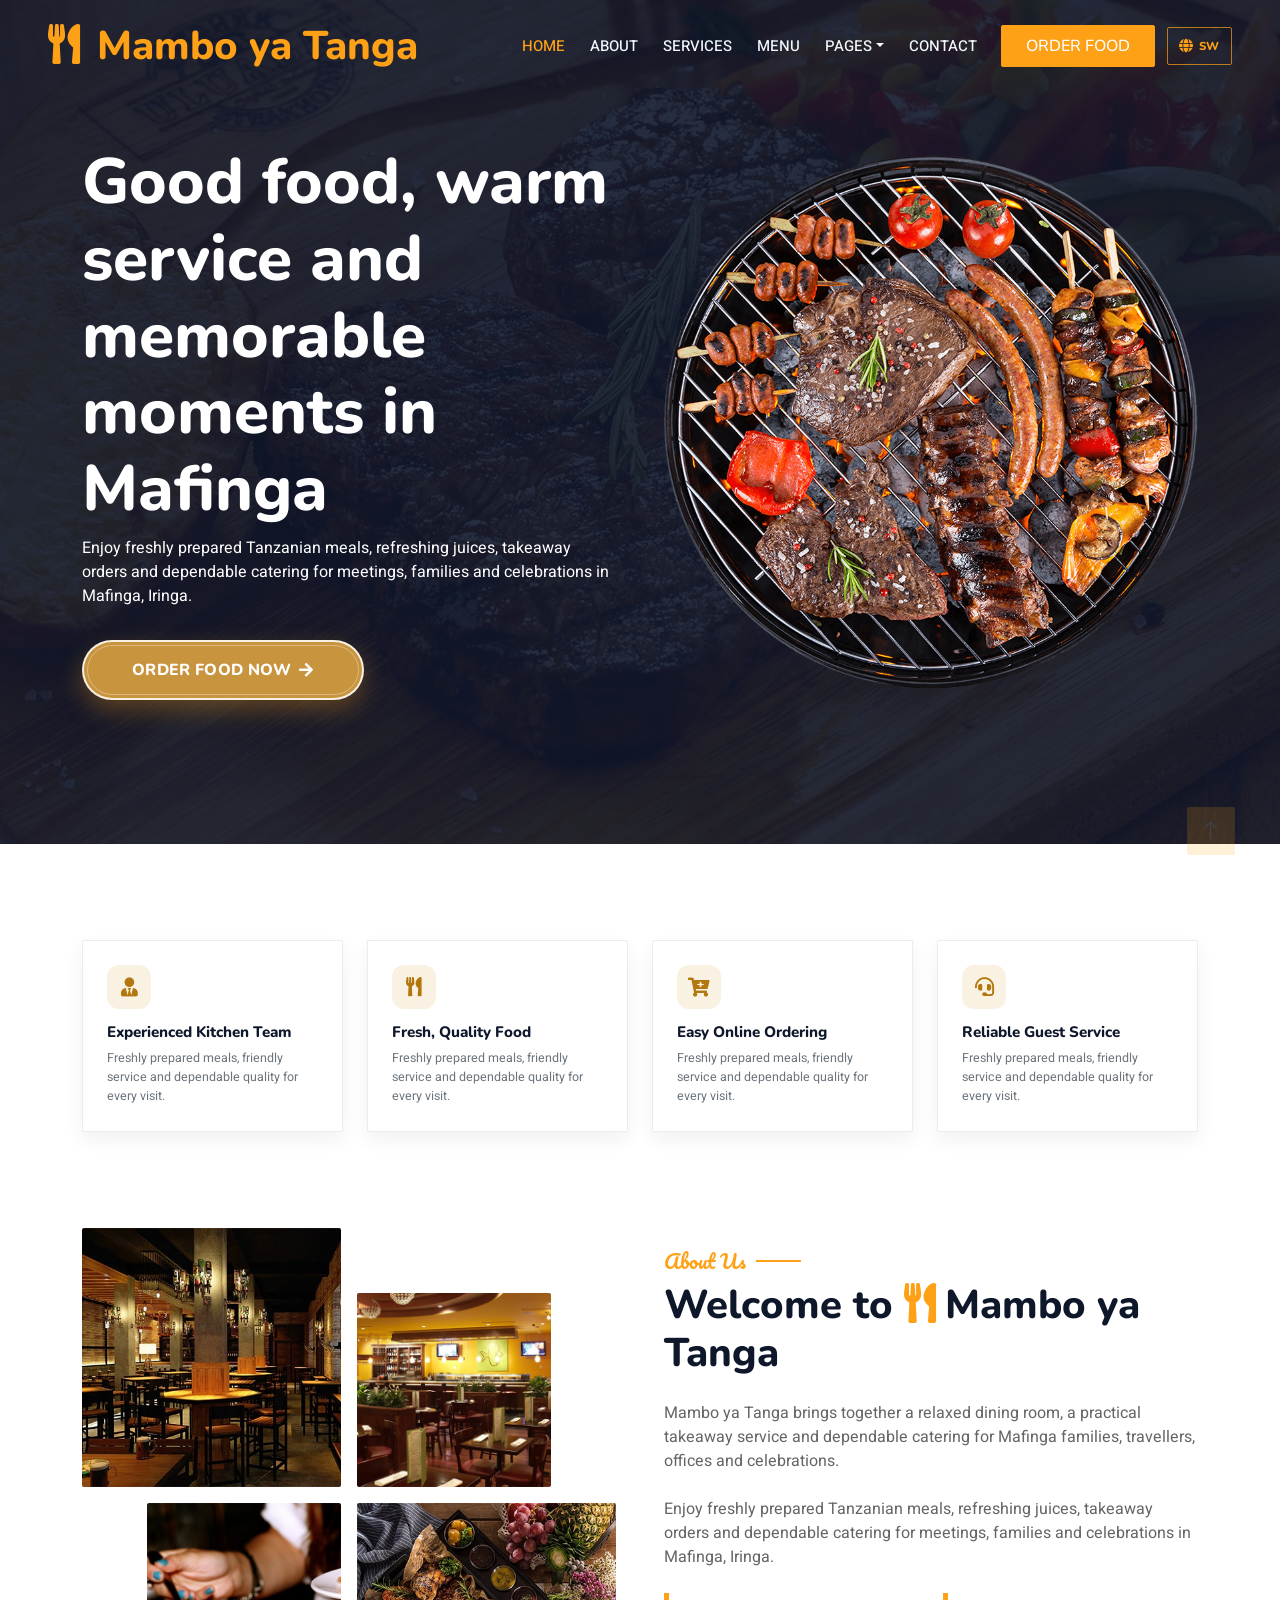
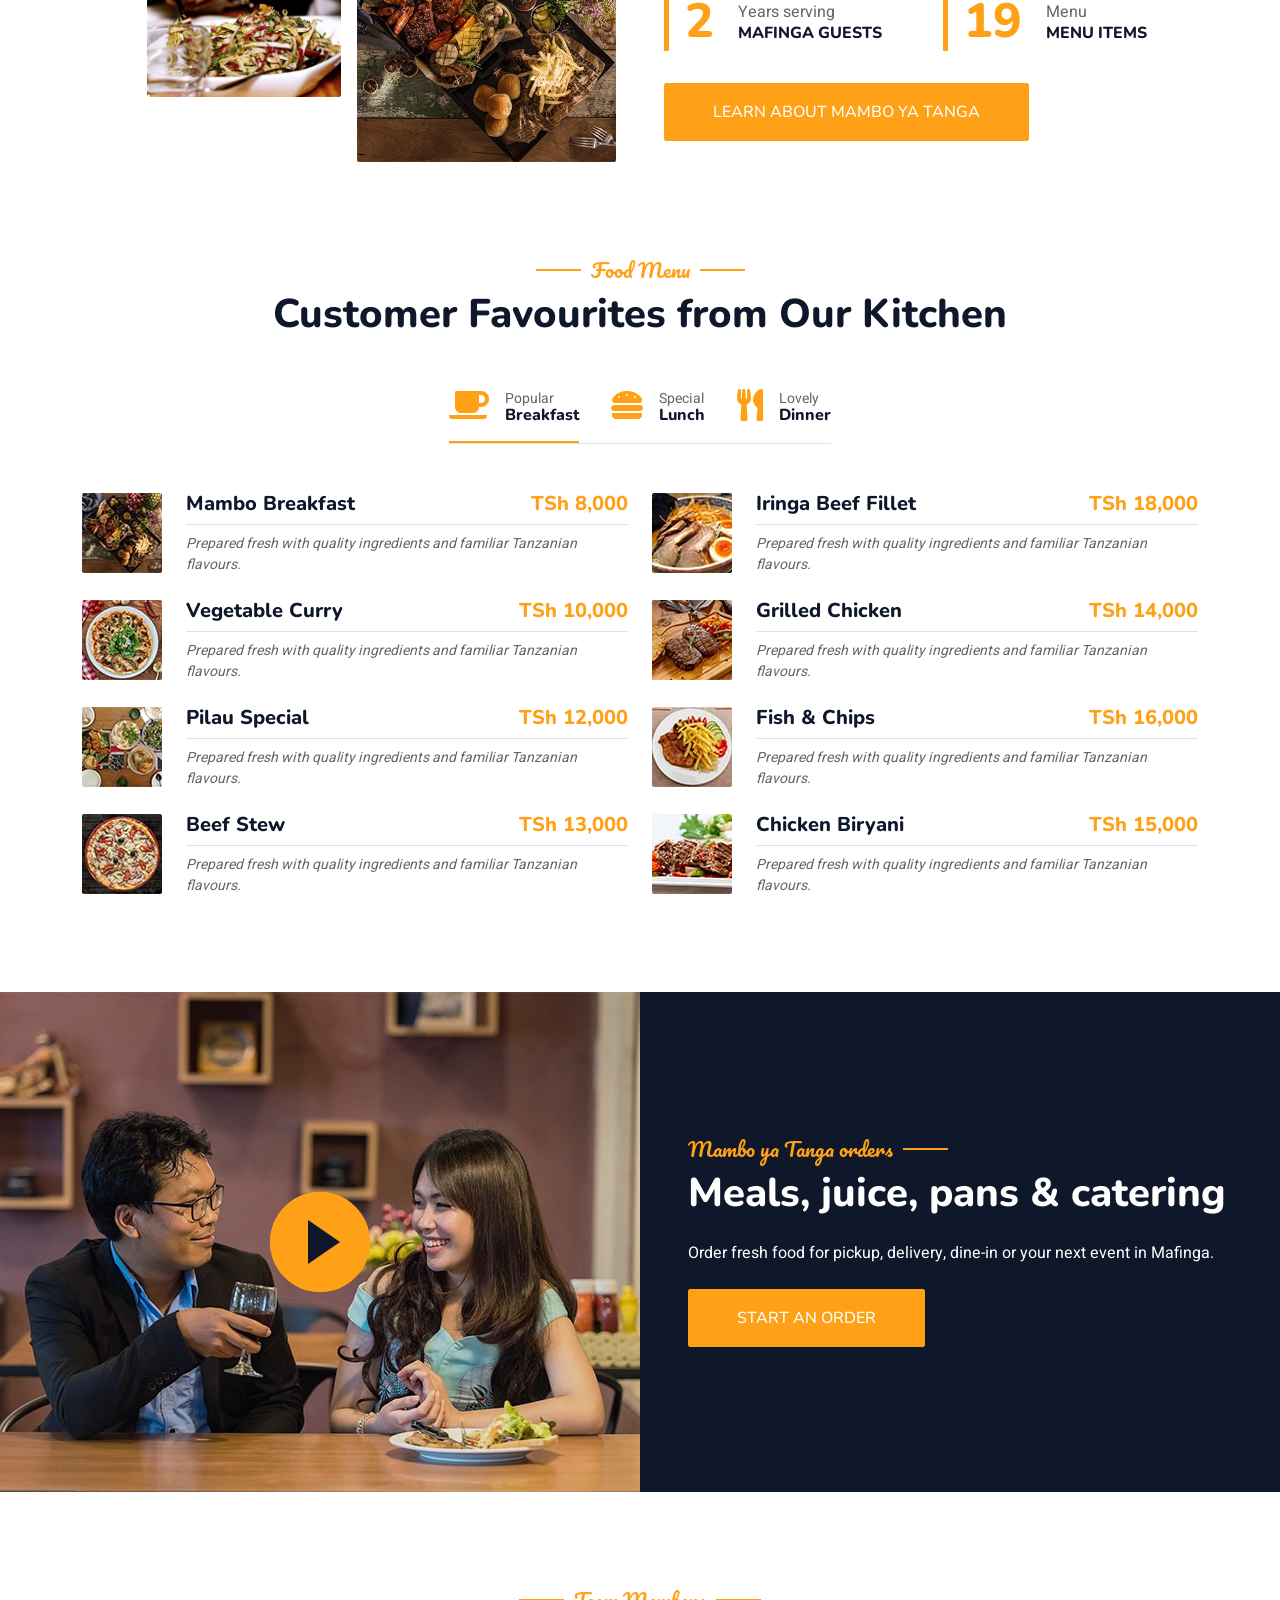
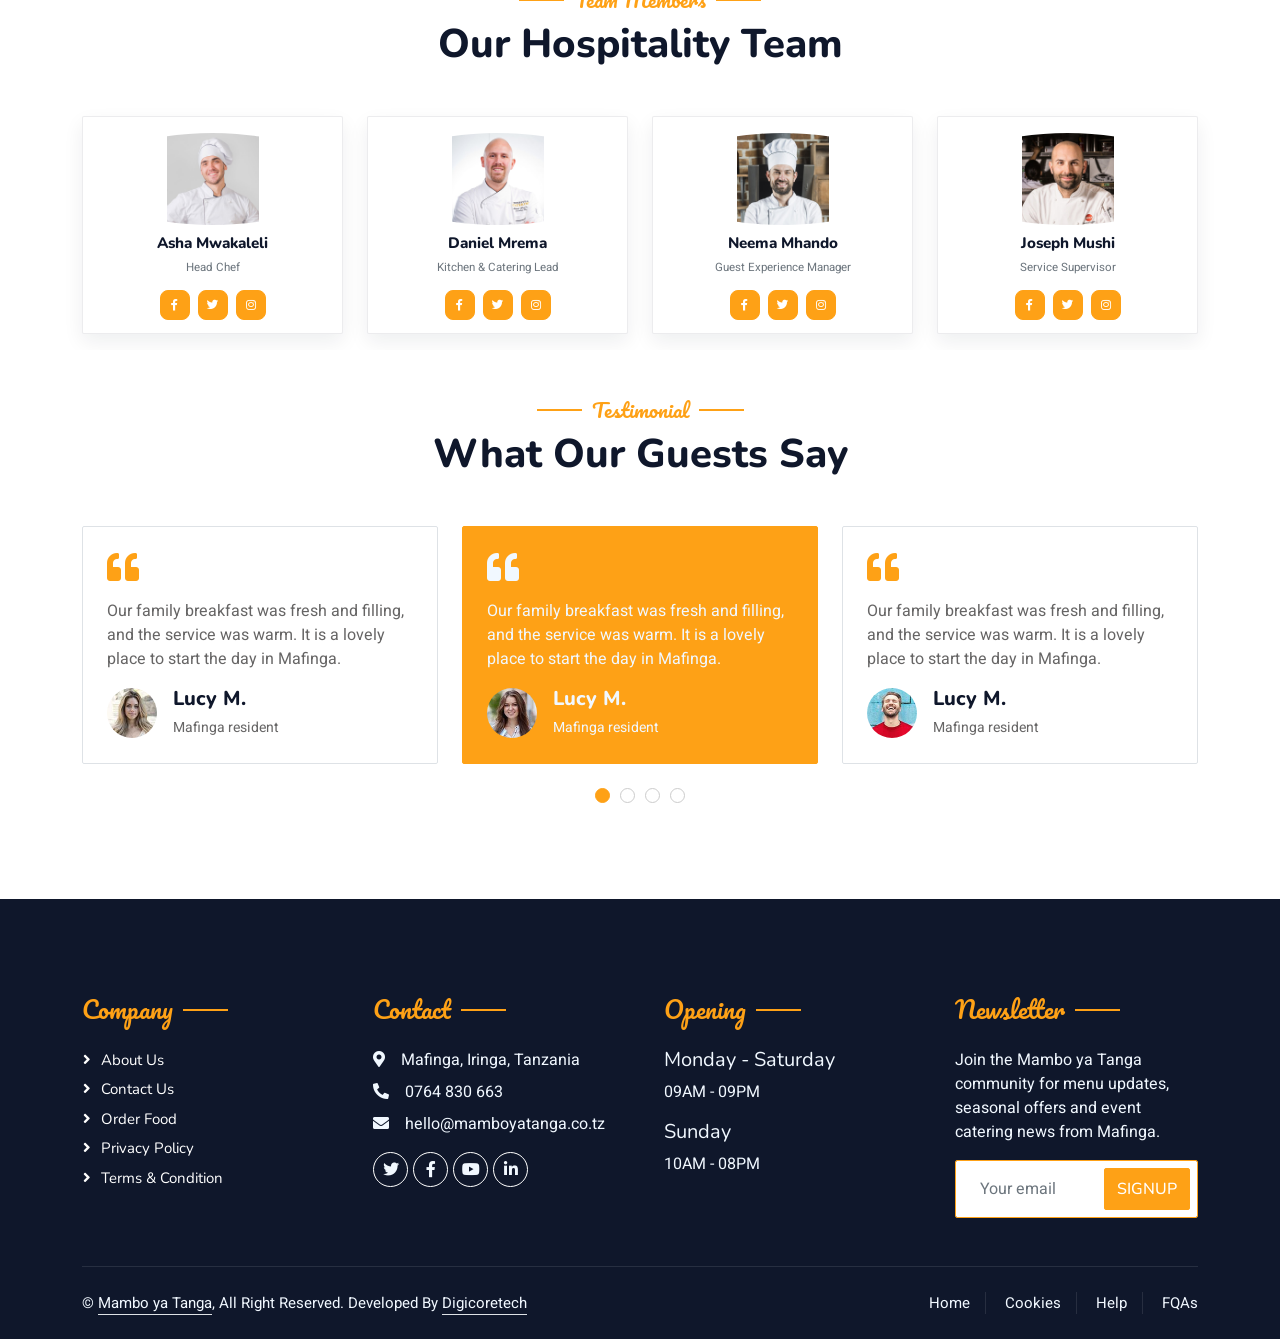
<file: index.html>
<!DOCTYPE html>
<html lang="en">

<head>
    <meta charset="utf-8">
    <title>Mambo ya Tanga | Restaurant, Catering & Events in Mafinga</title>
    <meta content="width=device-width, initial-scale=1.0" name="viewport">
    <meta content="Mambo ya Tanga, hotel in Mafinga, Iringa food, juice, catering and events in Mafinga, Iringa, Tanzania" name="keywords">
    <meta content="Mambo ya Tanga is a restaurant, catering and event destination in Mafinga, Iringa, serving fresh meals, drinks and warm hospitality." name="description">

    <!-- Favicon -->
    <link href="img/favicon.svg" rel="icon">
    <link rel="manifest" href="manifest.webmanifest">

    <!-- Google Web Fonts -->
    <link rel="preconnect" href="https://fonts.googleapis.com">
    <link rel="preconnect" href="https://fonts.gstatic.com" crossorigin>
    <link href="https://fonts.googleapis.com/css2?family=Heebo:wght@400;500;600&family=Nunito:wght@600;700;800&family=Pacifico&display=swap" rel="stylesheet">

    <!-- Icon Font Stylesheet -->
    <link href="https://cdnjs.cloudflare.com/ajax/libs/font-awesome/5.10.0/css/all.min.css" rel="stylesheet">
    <link href="https://cdn.jsdelivr.net/npm/bootstrap-icons@1.4.1/font/bootstrap-icons.css" rel="stylesheet">

    <!-- Libraries Stylesheet -->
    <link href="lib/animate/animate.min.css" rel="stylesheet">
    <link href="lib/owlcarousel/assets/owl.carousel.min.css" rel="stylesheet">

    <!-- Customized Bootstrap Stylesheet -->
    <link href="css/bootstrap.min.css" rel="stylesheet">

    <!-- Template Stylesheet -->
    <link href="css/style.css?v=20260920x" rel="stylesheet">
    <script src="js/i18n.js?v=2"></script>
</head>

<body>
    <div class="container-xxl bg-white p-0">
        <!-- Spinner Start -->
        <div id="spinner" class="show bg-white position-fixed translate-middle w-100 vh-100 top-50 start-50 d-flex align-items-center justify-content-center">
            <div class="spinner-border text-primary" style="width: 3rem; height: 3rem;" role="status">
                <span class="sr-only">Loading...</span>
            </div>
        </div>
        <!-- Spinner End -->


        <!-- Navbar & Hero Start -->
        <div class="container-xxl position-relative p-0">
            <nav class="navbar navbar-expand-lg navbar-dark bg-dark px-4 px-lg-5 py-3 py-lg-0">
                <a href="index.html" class="navbar-brand p-0">
                    <h1 class="text-primary m-0"><i class="fa fa-utensils me-3"></i>Mambo ya Tanga</h1>
                    <!-- <img src="img/logo.png" alt="Logo"> -->
                </a>
                <button class="navbar-toggler" type="button" aria-label="Open navigation menu" data-bs-toggle="collapse" data-bs-target="#navbarCollapse">
                    <span class="fa fa-bars"></span>
                </button>
                <div class="collapse navbar-collapse" id="navbarCollapse">
                    <div class="navbar-nav ms-auto py-0 pe-4">
                        <a href="index.html" class="nav-item nav-link active">Home</a>
                        <a href="about.html" class="nav-item nav-link">About</a>
                        <a href="service.html" class="nav-item nav-link">Services</a>
                        <a href="menu.html" class="nav-item nav-link">Menu</a>
                        <div class="nav-item dropdown">
                            <a href="#" class="nav-link dropdown-toggle" data-bs-toggle="dropdown">Pages</a>
                            <div class="dropdown-menu m-0">
                                <a href="order.html" class="dropdown-item">Order Food</a>
                                <a href="team.html" class="dropdown-item">Our Team</a>
                                <a href="testimonial.html" class="dropdown-item">Guest Stories</a>
                            </div>
                        </div>
                        <a href="contact.html" class="nav-item nav-link">Contact</a>
                    </div>
                    <a href="order.html" class="btn btn-primary py-2 px-4">Order Food</a>
                </div>
            </nav>

            <div class="container-xxl py-5 bg-dark hero-header mb-5">
                <div class="container my-5 py-5">
                    <div class="row align-items-center g-5">
                        <div class="col-lg-6 text-center text-lg-start">
                            <h1 class="display-3 text-white animated slideInLeft">Good food, warm service and memorable moments in Mafinga</h1>
                            <p class="text-white animated slideInLeft mb-4 pb-2">Enjoy freshly prepared Tanzanian meals, refreshing juices, takeaway orders and dependable catering for meetings, families and celebrations in Mafinga, Iringa.</p>
                            <a href="order.html" class="btn hero-order-button py-sm-3 px-sm-5 me-3 animated slideInLeft"><span>Order Food Now</span><i class="fa fa-arrow-right ms-2" aria-hidden="true"></i></a>
                        </div>
                        <div class="col-lg-6 text-center text-lg-end overflow-hidden">
                            <img class="img-fluid" src="img/hero.png" alt="">
                        </div>
                    </div>
                </div>
            </div>
        </div>
        <!-- Navbar & Hero End -->


        <!-- Service Start -->
        <div class="container-xxl py-5">
            <div class="container">
                <div class="row g-4">
                    <div class="col-lg-3 col-sm-6 wow fadeInUp" data-wow-delay="0.1s">
                        <div class="service-item rounded">
                            <div class="p-4">
                                <i class="fa fa-3x fa-user-tie text-primary mb-4"></i>
                                <h5>Experienced Kitchen Team</h5>
                                <p>Freshly prepared meals, friendly service and dependable quality for every visit.</p>
                            </div>
                        </div>
                    </div>
                    <div class="col-lg-3 col-sm-6 wow fadeInUp" data-wow-delay="0.3s">
                        <div class="service-item rounded">
                            <div class="p-4">
                                <i class="fa fa-3x fa-utensils text-primary mb-4"></i>
                                <h5>Fresh, Quality Food</h5>
                                <p>Freshly prepared meals, friendly service and dependable quality for every visit.</p>
                            </div>
                        </div>
                    </div>
                    <div class="col-lg-3 col-sm-6 wow fadeInUp" data-wow-delay="0.5s">
                        <div class="service-item rounded">
                            <div class="p-4">
                                <i class="fa fa-3x fa-cart-plus text-primary mb-4"></i>
                                <h5>Easy Online Ordering</h5>
                                <p>Freshly prepared meals, friendly service and dependable quality for every visit.</p>
                            </div>
                        </div>
                    </div>
                    <div class="col-lg-3 col-sm-6 wow fadeInUp" data-wow-delay="0.7s">
                        <div class="service-item rounded">
                            <div class="p-4">
                                <i class="fa fa-3x fa-headset text-primary mb-4"></i>
                                <h5>Reliable Guest Service</h5>
                                <p>Freshly prepared meals, friendly service and dependable quality for every visit.</p>
                            </div>
                        </div>
                    </div>
                </div>
            </div>
        </div>
        <!-- Service End -->


        <!-- About Start -->
        <div class="container-xxl py-5">
            <div class="container">
                <div class="row g-5 align-items-center">
                    <div class="col-lg-6">
                        <div class="row g-3">
                            <div class="col-6 text-start">
                                <img class="img-fluid rounded w-100 wow zoomIn" data-wow-delay="0.1s" src="img/about-1.jpg">
                            </div>
                            <div class="col-6 text-start">
                                <img class="img-fluid rounded w-75 wow zoomIn" data-wow-delay="0.3s" src="img/about-2.jpg" style="margin-top: 25%;">
                            </div>
                            <div class="col-6 text-end">
                                <img class="img-fluid rounded w-75 wow zoomIn" data-wow-delay="0.5s" src="img/about-3.jpg">
                            </div>
                            <div class="col-6 text-end">
                                <img class="img-fluid rounded w-100 wow zoomIn" data-wow-delay="0.7s" src="img/about-4.jpg">
                            </div>
                        </div>
                    </div>
                    <div class="col-lg-6">
                        <h5 class="section-title ff-secondary text-start text-primary fw-normal">About Us</h5>
                        <h1 class="mb-4">Welcome to <i class="fa fa-utensils text-primary me-2"></i>Mambo ya Tanga</h1>
                        <p class="mb-4">Mambo ya Tanga brings together a relaxed dining room, a practical takeaway service and dependable catering for Mafinga families, travellers, offices and celebrations.</p>
                        <p class="mb-4">Enjoy freshly prepared Tanzanian meals, refreshing juices, takeaway orders and dependable catering for meetings, families and celebrations in Mafinga, Iringa.</p>
                        <div class="row g-4 mb-4">
                            <div class="col-sm-6">
                                <div class="d-flex align-items-center border-start border-5 border-primary px-3">
                                    <h1 class="flex-shrink-0 display-5 text-primary mb-0" data-toggle="counter-up">5</h1>
                                    <div class="ps-4">
                                        <p class="mb-0">Years serving</p>
                                        <h6 class="text-uppercase mb-0">Mafinga guests</h6>
                                    </div>
                                </div>
                            </div>
                            <div class="col-sm-6">
                                <div class="d-flex align-items-center border-start border-5 border-primary px-3">
                                    <h1 class="flex-shrink-0 display-5 text-primary mb-0" data-toggle="counter-up">48</h1>
                                    <div class="ps-4">
                                        <p class="mb-0">Menu</p>
                                        <h6 class="text-uppercase mb-0">Menu items</h6>
                                    </div>
                                </div>
                            </div>
                        </div>
                        <a class="btn btn-primary py-3 px-5 mt-2" href="">Learn about Mambo ya Tanga</a>
                    </div>
                </div>
            </div>
        </div>
        <!-- About End -->


        <!-- Menu Start -->
        <div class="container-xxl py-5">
            <div class="container">
                <div class="text-center wow fadeInUp" data-wow-delay="0.1s">
                    <h5 class="section-title ff-secondary text-center text-primary fw-normal">Food Menu</h5>
                    <h1 class="mb-5">Customer Favourites from Our Kitchen</h1>
                </div>
                <div class="tab-class text-center wow fadeInUp" data-wow-delay="0.1s">
                    <ul class="nav nav-pills d-inline-flex justify-content-center border-bottom mb-5">
                        <li class="nav-item">
                            <a class="d-flex align-items-center text-start mx-3 ms-0 pb-3 active" data-bs-toggle="pill" href="#tab-1">
                                <i class="fa fa-coffee fa-2x text-primary"></i>
                                <div class="ps-3">
                                    <small class="text-body">Popular</small>
                                    <h6 class="mt-n1 mb-0">Breakfast</h6>
                                </div>
                            </a>
                        </li>
                        <li class="nav-item">
                            <a class="d-flex align-items-center text-start mx-3 pb-3" data-bs-toggle="pill" href="#tab-2">
                                <i class="fa fa-hamburger fa-2x text-primary"></i>
                                <div class="ps-3">
                                    <small class="text-body">Special</small>
                                    <h6 class="mt-n1 mb-0">Lunch</h6>
                                </div>
                            </a>
                        </li>
                        <li class="nav-item">
                            <a class="d-flex align-items-center text-start mx-3 me-0 pb-3" data-bs-toggle="pill" href="#tab-3">
                                <i class="fa fa-utensils fa-2x text-primary"></i>
                                <div class="ps-3">
                                    <small class="text-body">Lovely</small>
                                    <h6 class="mt-n1 mb-0">Dinner</h6>
                                </div>
                            </a>
                        </li>
                    </ul>
                    <div class="tab-content">
                        <div id="tab-1" class="tab-pane fade show p-0 active">
                            <div class="row g-4">
                                <div class="col-lg-6">
                                    <div class="d-flex align-items-center">
                                        <img class="flex-shrink-0 img-fluid rounded" src="img/menu-1.jpg" alt="" style="width: 80px;">
                                        <div class="w-100 d-flex flex-column text-start ps-4">
                                            <h5 class="d-flex justify-content-between border-bottom pb-2">
                                                <span>Mambo Breakfast</span>
                                                <span class="text-primary">TSh 8,000</span>
                                            </h5>
                                            <small class="fst-italic">Prepared fresh with quality ingredients and familiar Tanzanian flavours.</small>
                                        </div>
                                    </div>
                                </div>
                                <div class="col-lg-6">
                                    <div class="d-flex align-items-center">
                                        <img class="flex-shrink-0 img-fluid rounded" src="img/menu-2.jpg" alt="" style="width: 80px;">
                                        <div class="w-100 d-flex flex-column text-start ps-4">
                                            <h5 class="d-flex justify-content-between border-bottom pb-2">
                                                <span>Iringa Beef Fillet</span>
                                                <span class="text-primary">TSh 18,000</span>
                                            </h5>
                                            <small class="fst-italic">Prepared fresh with quality ingredients and familiar Tanzanian flavours.</small>
                                        </div>
                                    </div>
                                </div>
                                <div class="col-lg-6">
                                    <div class="d-flex align-items-center">
                                        <img class="flex-shrink-0 img-fluid rounded" src="img/menu-3.jpg" alt="" style="width: 80px;">
                                        <div class="w-100 d-flex flex-column text-start ps-4">
                                            <h5 class="d-flex justify-content-between border-bottom pb-2">
                                                <span>Vegetable Curry</span>
                                                <span class="text-primary">TSh 10,000</span>
                                            </h5>
                                            <small class="fst-italic">Prepared fresh with quality ingredients and familiar Tanzanian flavours.</small>
                                        </div>
                                    </div>
                                </div>
                                <div class="col-lg-6">
                                    <div class="d-flex align-items-center">
                                        <img class="flex-shrink-0 img-fluid rounded" src="img/menu-4.jpg" alt="" style="width: 80px;">
                                        <div class="w-100 d-flex flex-column text-start ps-4">
                                            <h5 class="d-flex justify-content-between border-bottom pb-2">
                                                <span>Grilled Chicken</span>
                                                <span class="text-primary">TSh 14,000</span>
                                            </h5>
                                            <small class="fst-italic">Prepared fresh with quality ingredients and familiar Tanzanian flavours.</small>
                                        </div>
                                    </div>
                                </div>
                                <div class="col-lg-6">
                                    <div class="d-flex align-items-center">
                                        <img class="flex-shrink-0 img-fluid rounded" src="img/menu-5.jpg" alt="" style="width: 80px;">
                                        <div class="w-100 d-flex flex-column text-start ps-4">
                                            <h5 class="d-flex justify-content-between border-bottom pb-2">
                                                <span>Pilau Special</span>
                                                <span class="text-primary">TSh 12,000</span>
                                            </h5>
                                            <small class="fst-italic">Prepared fresh with quality ingredients and familiar Tanzanian flavours.</small>
                                        </div>
                                    </div>
                                </div>
                                <div class="col-lg-6">
                                    <div class="d-flex align-items-center">
                                        <img class="flex-shrink-0 img-fluid rounded" src="img/menu-6.jpg" alt="" style="width: 80px;">
                                        <div class="w-100 d-flex flex-column text-start ps-4">
                                            <h5 class="d-flex justify-content-between border-bottom pb-2">
                                                <span>Fish & Chips</span>
                                                <span class="text-primary">TSh 16,000</span>
                                            </h5>
                                            <small class="fst-italic">Prepared fresh with quality ingredients and familiar Tanzanian flavours.</small>
                                        </div>
                                    </div>
                                </div>
                                <div class="col-lg-6">
                                    <div class="d-flex align-items-center">
                                        <img class="flex-shrink-0 img-fluid rounded" src="img/menu-7.jpg" alt="" style="width: 80px;">
                                        <div class="w-100 d-flex flex-column text-start ps-4">
                                            <h5 class="d-flex justify-content-between border-bottom pb-2">
                                                <span>Beef Stew</span>
                                                <span class="text-primary">TSh 13,000</span>
                                            </h5>
                                            <small class="fst-italic">Prepared fresh with quality ingredients and familiar Tanzanian flavours.</small>
                                        </div>
                                    </div>
                                </div>
                                <div class="col-lg-6">
                                    <div class="d-flex align-items-center">
                                        <img class="flex-shrink-0 img-fluid rounded" src="img/menu-8.jpg" alt="" style="width: 80px;">
                                        <div class="w-100 d-flex flex-column text-start ps-4">
                                            <h5 class="d-flex justify-content-between border-bottom pb-2">
                                                <span>Chicken Biryani</span>
                                                <span class="text-primary">TSh 15,000</span>
                                            </h5>
                                            <small class="fst-italic">Prepared fresh with quality ingredients and familiar Tanzanian flavours.</small>
                                        </div>
                                    </div>
                                </div>
                            </div>
                        </div>
                        <div id="tab-2" class="tab-pane fade show p-0">
                            <div class="row g-4">
                                <div class="col-lg-6">
                                    <div class="d-flex align-items-center">
                                        <img class="flex-shrink-0 img-fluid rounded" src="img/menu-1.jpg" alt="" style="width: 80px;">
                                        <div class="w-100 d-flex flex-column text-start ps-4">
                                            <h5 class="d-flex justify-content-between border-bottom pb-2">
                                                <span>Passion Fruit Juice</span>
                                                <span class="text-primary">TSh 4,000</span>
                                            </h5>
                                            <small class="fst-italic">Prepared fresh with quality ingredients and familiar Tanzanian flavours.</small>
                                        </div>
                                    </div>
                                </div>
                                <div class="col-lg-6">
                                    <div class="d-flex align-items-center">
                                        <img class="flex-shrink-0 img-fluid rounded" src="img/menu-2.jpg" alt="" style="width: 80px;">
                                        <div class="w-100 d-flex flex-column text-start ps-4">
                                            <h5 class="d-flex justify-content-between border-bottom pb-2">
                                                <span>Mango Juice</span>
                                                <span class="text-primary">TSh 4,000</span>
                                            </h5>
                                            <small class="fst-italic">Prepared fresh with quality ingredients and familiar Tanzanian flavours.</small>
                                        </div>
                                    </div>
                                </div>
                                <div class="col-lg-6">
                                    <div class="d-flex align-items-center">
                                        <img class="flex-shrink-0 img-fluid rounded" src="img/menu-3.jpg" alt="" style="width: 80px;">
                                        <div class="w-100 d-flex flex-column text-start ps-4">
                                            <h5 class="d-flex justify-content-between border-bottom pb-2">
                                                <span>Pineapple Juice</span>
                                                <span class="text-primary">TSh 4,000</span>
                                            </h5>
                                            <small class="fst-italic">Prepared fresh with quality ingredients and familiar Tanzanian flavours.</small>
                                        </div>
                                    </div>
                                </div>
                                <div class="col-lg-6">
                                    <div class="d-flex align-items-center">
                                        <img class="flex-shrink-0 img-fluid rounded" src="img/menu-4.jpg" alt="" style="width: 80px;">
                                        <div class="w-100 d-flex flex-column text-start ps-4">
                                            <h5 class="d-flex justify-content-between border-bottom pb-2">
                                                <span>Avocado Smoothie</span>
                                                <span class="text-primary">TSh 5,000</span>
                                            </h5>
                                            <small class="fst-italic">Prepared fresh with quality ingredients and familiar Tanzanian flavours.</small>
                                        </div>
                                    </div>
                                </div>
                                <div class="col-lg-6">
                                    <div class="d-flex align-items-center">
                                        <img class="flex-shrink-0 img-fluid rounded" src="img/menu-5.jpg" alt="" style="width: 80px;">
                                        <div class="w-100 d-flex flex-column text-start ps-4">
                                            <h5 class="d-flex justify-content-between border-bottom pb-2">
                                                <span>Tea & Coffee</span>
                                                <span class="text-primary">TSh 3,000</span>
                                            </h5>
                                            <small class="fst-italic">Prepared fresh with quality ingredients and familiar Tanzanian flavours.</small>
                                        </div>
                                    </div>
                                </div>
                                <div class="col-lg-6">
                                    <div class="d-flex align-items-center">
                                        <img class="flex-shrink-0 img-fluid rounded" src="img/menu-6.jpg" alt="" style="width: 80px;">
                                        <div class="w-100 d-flex flex-column text-start ps-4">
                                            <h5 class="d-flex justify-content-between border-bottom pb-2">
                                                <span>Samosa Plate</span>
                                                <span class="text-primary">TSh 5,000</span>
                                            </h5>
                                            <small class="fst-italic">Prepared fresh with quality ingredients and familiar Tanzanian flavours.</small>
                                        </div>
                                    </div>
                                </div>
                                <div class="col-lg-6">
                                    <div class="d-flex align-items-center">
                                        <img class="flex-shrink-0 img-fluid rounded" src="img/menu-7.jpg" alt="" style="width: 80px;">
                                        <div class="w-100 d-flex flex-column text-start ps-4">
                                            <h5 class="d-flex justify-content-between border-bottom pb-2">
                                                <span>Chips Mayai</span>
                                                <span class="text-primary">TSh 8,000</span>
                                            </h5>
                                            <small class="fst-italic">Prepared fresh with quality ingredients and familiar Tanzanian flavours.</small>
                                        </div>
                                    </div>
                                </div>
                                <div class="col-lg-6">
                                    <div class="d-flex align-items-center">
                                        <img class="flex-shrink-0 img-fluid rounded" src="img/menu-8.jpg" alt="" style="width: 80px;">
                                        <div class="w-100 d-flex flex-column text-start ps-4">
                                            <h5 class="d-flex justify-content-between border-bottom pb-2">
                                                <span>Mandazi Basket</span>
                                                <span class="text-primary">TSh 4,000</span>
                                            </h5>
                                            <small class="fst-italic">Prepared fresh with quality ingredients and familiar Tanzanian flavours.</small>
                                        </div>
                                    </div>
                                </div>
                            </div>
                        </div>
                        <div id="tab-3" class="tab-pane fade show p-0">
                            <div class="row g-4">
                                <div class="col-lg-6">
                                    <div class="d-flex align-items-center">
                                        <img class="flex-shrink-0 img-fluid rounded" src="img/menu-1.jpg" alt="" style="width: 80px;">
                                        <div class="w-100 d-flex flex-column text-start ps-4">
                                            <h5 class="d-flex justify-content-between border-bottom pb-2">
                                                <span>Fruit Salad</span>
                                                <span class="text-primary">TSh 6,000</span>
                                            </h5>
                                            <small class="fst-italic">Prepared fresh with quality ingredients and familiar Tanzanian flavours.</small>
                                        </div>
                                    </div>
                                </div>
                                <div class="col-lg-6">
                                    <div class="d-flex align-items-center">
                                        <img class="flex-shrink-0 img-fluid rounded" src="img/menu-2.jpg" alt="" style="width: 80px;">
                                        <div class="w-100 d-flex flex-column text-start ps-4">
                                            <h5 class="d-flex justify-content-between border-bottom pb-2">
                                                <span>Chocolate Cake</span>
                                                <span class="text-primary">TSh 7,000</span>
                                            </h5>
                                            <small class="fst-italic">Prepared fresh with quality ingredients and familiar Tanzanian flavours.</small>
                                        </div>
                                    </div>
                                </div>
                                <div class="col-lg-6">
                                    <div class="d-flex align-items-center">
                                        <img class="flex-shrink-0 img-fluid rounded" src="img/menu-3.jpg" alt="" style="width: 80px;">
                                        <div class="w-100 d-flex flex-column text-start ps-4">
                                            <h5 class="d-flex justify-content-between border-bottom pb-2">
                                                <span>Coconut Rice</span>
                                                <span class="text-primary">TSh 10,000</span>
                                            </h5>
                                            <small class="fst-italic">Prepared fresh with quality ingredients and familiar Tanzanian flavours.</small>
                                        </div>
                                    </div>
                                </div>
                                <div class="col-lg-6">
                                    <div class="d-flex align-items-center">
                                        <img class="flex-shrink-0 img-fluid rounded" src="img/menu-4.jpg" alt="" style="width: 80px;">
                                        <div class="w-100 d-flex flex-column text-start ps-4">
                                            <h5 class="d-flex justify-content-between border-bottom pb-2">
                                                <span>Family Lunch Box</span>
                                                <span class="text-primary">TSh 20,000</span>
                                            </h5>
                                            <small class="fst-italic">Prepared fresh with quality ingredients and familiar Tanzanian flavours.</small>
                                        </div>
                                    </div>
                                </div>
                                <div class="col-lg-6">
                                    <div class="d-flex align-items-center">
                                        <img class="flex-shrink-0 img-fluid rounded" src="img/menu-5.jpg" alt="" style="width: 80px;">
                                        <div class="w-100 d-flex flex-column text-start ps-4">
                                            <h5 class="d-flex justify-content-between border-bottom pb-2">
                                                <span>Breakfast Platter</span>
                                                <span class="text-primary">TSh 12,000</span>
                                            </h5>
                                            <small class="fst-italic">Prepared fresh with quality ingredients and familiar Tanzanian flavours.</small>
                                        </div>
                                    </div>
                                </div>
                                <div class="col-lg-6">
                                    <div class="d-flex align-items-center">
                                        <img class="flex-shrink-0 img-fluid rounded" src="img/menu-6.jpg" alt="" style="width: 80px;">
                                        <div class="w-100 d-flex flex-column text-start ps-4">
                                            <h5 class="d-flex justify-content-between border-bottom pb-2">
                                                <span>Office Lunch Catering</span>
                                                <span class="text-primary">TSh 25,000</span>
                                            </h5>
                                            <small class="fst-italic">Prepared fresh with quality ingredients and familiar Tanzanian flavours.</small>
                                        </div>
                                    </div>
                                </div>
                                <div class="col-lg-6">
                                    <div class="d-flex align-items-center">
                                        <img class="flex-shrink-0 img-fluid rounded" src="img/menu-7.jpg" alt="" style="width: 80px;">
                                        <div class="w-100 d-flex flex-column text-start ps-4">
                                            <h5 class="d-flex justify-content-between border-bottom pb-2">
                                                <span>Celebration Pan</span>
                                                <span class="text-primary">TSh 45,000</span>
                                            </h5>
                                            <small class="fst-italic">Prepared fresh with quality ingredients and familiar Tanzanian flavours.</small>
                                        </div>
                                    </div>
                                </div>
                                <div class="col-lg-6">
                                    <div class="d-flex align-items-center">
                                        <img class="flex-shrink-0 img-fluid rounded" src="img/menu-8.jpg" alt="" style="width: 80px;">
                                        <div class="w-100 d-flex flex-column text-start ps-4">
                                            <h5 class="d-flex justify-content-between border-bottom pb-2">
                                                <span>Fresh Juice Dispenser</span>
                                                <span class="text-primary">TSh 30,000</span>
                                            </h5>
                                            <small class="fst-italic">Prepared fresh with quality ingredients and familiar Tanzanian flavours.</small>
                                        </div>
                                    </div>
                                </div>
                            </div>
                        </div>
                    </div>
                </div>
            </div>
        </div>
        <!-- Menu End -->


        <!-- Order CTA Start -->
        <div class="container-xxl py-5 px-0 wow fadeInUp" data-wow-delay="0.1s">
            <div class="row g-0">
                <div class="col-md-6">
                    <div class="video">
                        <button type="button" class="btn-play" data-bs-toggle="modal" data-src="https://www.youtube.com/embed/DWRcNpR6Kdc" data-bs-target="#videoModal">
                            <span></span>
                        </button>
                    </div>
                </div>
                <div class="col-md-6 bg-dark d-flex align-items-center">
                    <div class="p-5 wow fadeInUp" data-wow-delay="0.2s">
                        <h5 class="section-title ff-secondary text-start text-primary fw-normal">Mambo ya Tanga orders</h5>
                        <h1 class="text-white mb-4">Meals, juice, pans & catering</h1>
                        <p class="text-white mb-4">Order fresh food for pickup, delivery, dine-in or your next event in Mafinga.</p>
                        <a class="btn btn-primary py-3 px-5" href="order.html">Start an order</a>
                    </div>
                </div>
            </div>
        </div>

        <div class="modal fade" id="videoModal" tabindex="-1" aria-labelledby="exampleModalLabel" aria-hidden="true">
            <div class="modal-dialog">
                <div class="modal-content rounded-0">
                    <div class="modal-header">
                        <h5 class="modal-title" id="exampleModalLabel">Youtube Video</h5>
                        <button type="button" class="btn-close" data-bs-dismiss="modal" aria-label="Close"></button>
                    </div>
                    <div class="modal-body">
                        <!-- 16:9 aspect ratio -->
                        <div class="ratio ratio-16x9">
                            <iframe class="embed-responsive-item" src="" id="video" allowfullscreen allowscriptaccess="always"
                                allow="autoplay"></iframe>
                        </div>
                    </div>
                </div>
            </div>
        </div>
        <!-- Order CTA End -->


        <!-- Team Start -->
        <div class="container-xxl pt-5 pb-3">
            <div class="container">
                <div class="text-center wow fadeInUp" data-wow-delay="0.1s">
                    <h5 class="section-title ff-secondary text-center text-primary fw-normal">Team Members</h5>
                    <h1 class="mb-5">Our Hospitality Team</h1>
                </div>
                <div class="row g-4">
                    <div class="col-lg-3 col-md-6 wow fadeInUp" data-wow-delay="0.1s">
                        <div class="team-item text-center rounded overflow-hidden">
                            <div class="rounded-circle overflow-hidden m-4">
                                <img class="img-fluid" src="img/team-1.jpg" alt="">
                            </div>
                            <h5 class="mb-0">Asha Mwakaleli</h5>
                            <small>Head Chef</small>
                            <div class="d-flex justify-content-center mt-3">
                                <a class="btn btn-square btn-primary mx-1" href=""><i class="fab fa-facebook-f"></i></a>
                                <a class="btn btn-square btn-primary mx-1" href=""><i class="fab fa-twitter"></i></a>
                                <a class="btn btn-square btn-primary mx-1" href=""><i class="fab fa-instagram"></i></a>
                            </div>
                        </div>
                    </div>
                    <div class="col-lg-3 col-md-6 wow fadeInUp" data-wow-delay="0.3s">
                        <div class="team-item text-center rounded overflow-hidden">
                            <div class="rounded-circle overflow-hidden m-4">
                                <img class="img-fluid" src="img/team-2.jpg" alt="">
                            </div>
                            <h5 class="mb-0">Daniel Mrema</h5>
                            <small>Kitchen & Catering Lead</small>
                            <div class="d-flex justify-content-center mt-3">
                                <a class="btn btn-square btn-primary mx-1" href=""><i class="fab fa-facebook-f"></i></a>
                                <a class="btn btn-square btn-primary mx-1" href=""><i class="fab fa-twitter"></i></a>
                                <a class="btn btn-square btn-primary mx-1" href=""><i class="fab fa-instagram"></i></a>
                            </div>
                        </div>
                    </div>
                    <div class="col-lg-3 col-md-6 wow fadeInUp" data-wow-delay="0.5s">
                        <div class="team-item text-center rounded overflow-hidden">
                            <div class="rounded-circle overflow-hidden m-4">
                                <img class="img-fluid" src="img/team-3.jpg" alt="">
                            </div>
                            <h5 class="mb-0">Neema Mhando</h5>
                            <small>Guest Experience Manager</small>
                            <div class="d-flex justify-content-center mt-3">
                                <a class="btn btn-square btn-primary mx-1" href=""><i class="fab fa-facebook-f"></i></a>
                                <a class="btn btn-square btn-primary mx-1" href=""><i class="fab fa-twitter"></i></a>
                                <a class="btn btn-square btn-primary mx-1" href=""><i class="fab fa-instagram"></i></a>
                            </div>
                        </div>
                    </div>
                    <div class="col-lg-3 col-md-6 wow fadeInUp" data-wow-delay="0.7s">
                        <div class="team-item text-center rounded overflow-hidden">
                            <div class="rounded-circle overflow-hidden m-4">
                                <img class="img-fluid" src="img/team-4.jpg" alt="">
                            </div>
                            <h5 class="mb-0">Joseph Mushi</h5>
                            <small>Service Supervisor</small>
                            <div class="d-flex justify-content-center mt-3">
                                <a class="btn btn-square btn-primary mx-1" href=""><i class="fab fa-facebook-f"></i></a>
                                <a class="btn btn-square btn-primary mx-1" href=""><i class="fab fa-twitter"></i></a>
                                <a class="btn btn-square btn-primary mx-1" href=""><i class="fab fa-instagram"></i></a>
                            </div>
                        </div>
                    </div>
                </div>
            </div>
        </div>
        <!-- Team End -->


        <!-- Testimonial Start -->
        <div class="container-xxl py-5 wow fadeInUp" data-wow-delay="0.1s">
            <div class="container">
                <div class="text-center">
                    <h5 class="section-title ff-secondary text-center text-primary fw-normal">Testimonial</h5>
                    <h1 class="mb-5">What Our Guests Say</h1>
                </div>
                <div class="owl-carousel testimonial-carousel">
                    <div class="testimonial-item bg-transparent border rounded p-4">
                        <i class="fa fa-quote-left fa-2x text-primary mb-3"></i>
                        <p>Our family breakfast was fresh and filling, and the service was warm. It is a lovely place to start the day in Mafinga.</p>
                        <div class="d-flex align-items-center">
                            <img class="img-fluid flex-shrink-0 rounded-circle" src="img/testimonial-1.jpg" style="width: 50px; height: 50px;">
                            <div class="ps-3">
                                <h5 class="mb-1">Lucy M.</h5>
                                <small>Mafinga resident</small>
                            </div>
                        </div>
                    </div>
                    <div class="testimonial-item bg-transparent border rounded p-4">
                        <i class="fa fa-quote-left fa-2x text-primary mb-3"></i>
                        <p>Our family breakfast was fresh and filling, and the service was warm. It is a lovely place to start the day in Mafinga.</p>
                        <div class="d-flex align-items-center">
                            <img class="img-fluid flex-shrink-0 rounded-circle" src="img/testimonial-2.jpg" style="width: 50px; height: 50px;">
                            <div class="ps-3">
                                <h5 class="mb-1">Lucy M.</h5>
                                <small>Mafinga resident</small>
                            </div>
                        </div>
                    </div>
                    <div class="testimonial-item bg-transparent border rounded p-4">
                        <i class="fa fa-quote-left fa-2x text-primary mb-3"></i>
                        <p>Our family breakfast was fresh and filling, and the service was warm. It is a lovely place to start the day in Mafinga.</p>
                        <div class="d-flex align-items-center">
                            <img class="img-fluid flex-shrink-0 rounded-circle" src="img/testimonial-3.jpg" style="width: 50px; height: 50px;">
                            <div class="ps-3">
                                <h5 class="mb-1">Lucy M.</h5>
                                <small>Mafinga resident</small>
                            </div>
                        </div>
                    </div>
                    <div class="testimonial-item bg-transparent border rounded p-4">
                        <i class="fa fa-quote-left fa-2x text-primary mb-3"></i>
                        <p>Our family breakfast was fresh and filling, and the service was warm. It is a lovely place to start the day in Mafinga.</p>
                        <div class="d-flex align-items-center">
                            <img class="img-fluid flex-shrink-0 rounded-circle" src="img/testimonial-4.jpg" style="width: 50px; height: 50px;">
                            <div class="ps-3">
                                <h5 class="mb-1">Lucy M.</h5>
                                <small>Mafinga resident</small>
                            </div>
                        </div>
                    </div>
                </div>
            </div>
        </div>
        <!-- Testimonial End -->
        

        <!-- Footer Start -->
        <div class="container-fluid bg-dark text-light footer pt-5 mt-5 wow fadeIn" data-wow-delay="0.1s">
            <div class="container py-5">
                <div class="row g-5">
                    <div class="col-lg-3 col-md-6">
                        <h4 class="section-title ff-secondary text-start text-primary fw-normal mb-4">Company</h4>
                        <a class="btn btn-link" href="">About Us</a>
                        <a class="btn btn-link" href="">Contact Us</a>
                        <a class="btn btn-link" href="">Order Food</a>
                        <a class="btn btn-link" href="">Privacy Policy</a>
                        <a class="btn btn-link" href="">Terms & Condition</a>
                    </div>
                    <div class="col-lg-3 col-md-6">
                        <h4 class="section-title ff-secondary text-start text-primary fw-normal mb-4">Contact</h4>
                        <p class="mb-2"><i class="fa fa-map-marker-alt me-3"></i>Mafinga, Iringa, Tanzania</p>
                        <p class="mb-2"><i class="fa fa-phone-alt me-3"></i>0764 830 663</p>
                        <p class="mb-2"><i class="fa fa-envelope me-3"></i>hello@mamboyatanga.co.tz</p>
                        <div class="d-flex pt-2">
                            <a class="btn btn-outline-light btn-social" href=""><i class="fab fa-twitter"></i></a>
                            <a class="btn btn-outline-light btn-social" href=""><i class="fab fa-facebook-f"></i></a>
                            <a class="btn btn-outline-light btn-social" href=""><i class="fab fa-youtube"></i></a>
                            <a class="btn btn-outline-light btn-social" href=""><i class="fab fa-linkedin-in"></i></a>
                        </div>
                    </div>
                    <div class="col-lg-3 col-md-6">
                        <h4 class="section-title ff-secondary text-start text-primary fw-normal mb-4">Opening</h4>
                        <h5 class="text-light fw-normal">Monday - Saturday</h5>
                        <p>09AM - 09PM</p>
                        <h5 class="text-light fw-normal">Sunday</h5>
                        <p>10AM - 08PM</p>
                    </div>
                    <div class="col-lg-3 col-md-6">
                        <h4 class="section-title ff-secondary text-start text-primary fw-normal mb-4">Newsletter</h4>
                        <p>Join the Mambo ya Tanga community for menu updates, seasonal offers and event catering news from Mafinga.</p>
                        <div class="position-relative mx-auto" style="max-width: 400px;">
                            <input class="form-control border-primary w-100 py-3 ps-4 pe-5" type="email" name="newsletter_email" placeholder="Your email" autocomplete="email" required>
                            <button type="button" class="btn btn-primary py-2 position-absolute top-0 end-0 mt-2 me-2">SignUp</button>
                        </div>
                    </div>
                </div>
            </div>
            <div class="container">
                <div class="copyright">
                    <div class="row">
                        <div class="col-md-6 text-center text-md-start mb-3 mb-md-0">
                            &copy; <a class="border-bottom" href="#">Mambo ya Tanga</a>, All Right Reserved. 
							
							Developed By <a class="border-bottom" href="https://digicoretech.co.tz" target="_blank" rel="noopener noreferrer">Digicoretech</a>
                        </div>
                        <div class="col-md-6 text-center text-md-end">
                            <div class="footer-menu">
                                <a href="">Home</a>
                                <a href="">Cookies</a>
                                <a href="">Help</a>
                                <a href="">FQAs</a>
                            </div>
                        </div>
                    </div>
                </div>
            </div>
        </div>
        <!-- Footer End -->


        <!-- Back to Top -->
        <a href="#" class="btn btn-lg btn-primary btn-lg-square back-to-top"><i class="bi bi-arrow-up"></i></a>
    </div>

    <!-- JavaScript Libraries -->
    <script src="https://code.jquery.com/jquery-3.4.1.min.js"></script>
    <script src="https://cdn.jsdelivr.net/npm/bootstrap@5.0.0/dist/js/bootstrap.bundle.min.js"></script>
    <script src="lib/wow/wow.min.js"></script>
    <script src="lib/easing/easing.min.js"></script>
    <script src="lib/waypoints/waypoints.min.js"></script>
    <script src="lib/counterup/counterup.min.js"></script>
    <script src="lib/owlcarousel/owl.carousel.min.js"></script>

    <!-- Template Javascript -->
    <script src="js/mambo-app.js?v=3"></script>
    <script src="js/main.js?v=3"></script>
</body>

</html>
</file>
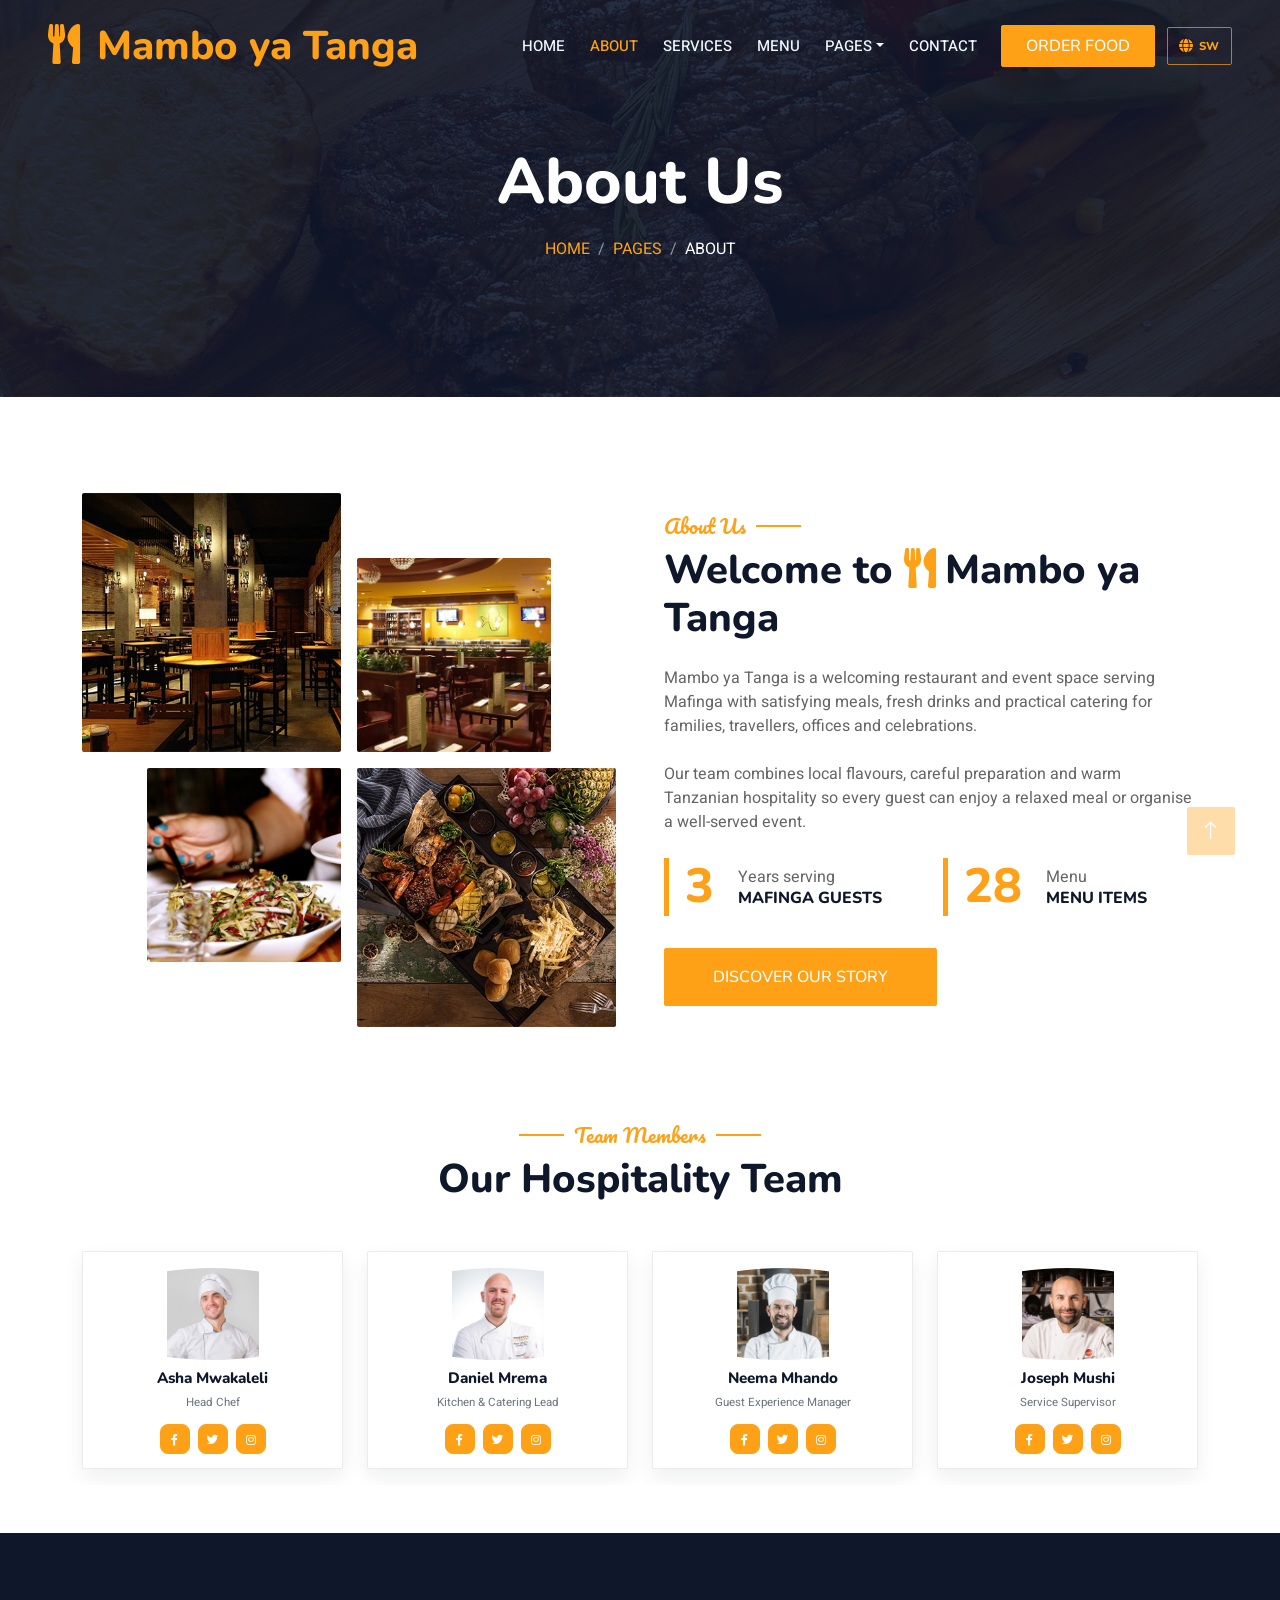
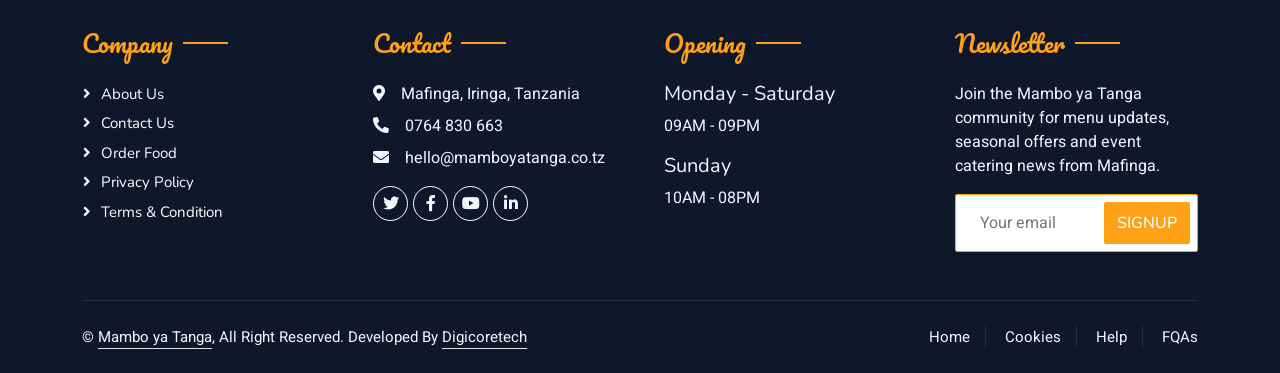
<file: about.html>
<!DOCTYPE html>
<html lang="en">

<head>
    <meta charset="utf-8">
    <title>Mambo ya Tanga | Restaurant, Catering & Events in Mafinga</title>
    <meta content="width=device-width, initial-scale=1.0" name="viewport">
    <meta content="Mambo ya Tanga, hotel in Mafinga, Iringa food, juice, catering and events in Mafinga, Iringa, Tanzania" name="keywords">
    <meta content="Mambo ya Tanga is a restaurant, catering and event service in Mafinga, Iringa, serving fresh meals, drinks and dependable hospitality." name="description">

    <!-- Favicon -->
    <link href="img/favicon.svg" rel="icon">

    <!-- Google Web Fonts -->
    <link rel="preconnect" href="https://fonts.googleapis.com">
    <link rel="preconnect" href="https://fonts.gstatic.com" crossorigin>
    <link href="https://fonts.googleapis.com/css2?family=Heebo:wght@400;480;600&family=Nunito:wght@600;700;800&family=Pacifico&display=swap" rel="stylesheet">

    <!-- Icon Font Stylesheet -->
    <link href="https://cdnjs.cloudflare.com/ajax/libs/font-awesome/5.10.0/css/all.min.css" rel="stylesheet">
    <link href="https://cdn.jsdelivr.net/npm/bootstrap-icons@1.4.1/font/bootstrap-icons.css" rel="stylesheet">

    <!-- Libraries Stylesheet -->
    <link href="lib/animate/animate.min.css" rel="stylesheet">
    <link href="lib/owlcarousel/assets/owl.carousel.min.css" rel="stylesheet">

    <!-- Customized Bootstrap Stylesheet -->
    <link href="css/bootstrap.min.css" rel="stylesheet">

    <!-- Template Stylesheet -->
    <link href="css/style.css?v=20260920x" rel="stylesheet">
    <script src="js/i18n.js?v=2"></script>
</head>

<body>
    <div class="container-xxl bg-white p-0">
        <!-- Spinner Start -->
        <div id="spinner" class="show bg-white position-fixed translate-middle w-100 vh-100 top-48 start-48 d-flex align-items-center justify-content-center">
            <div class="spinner-border text-primary" style="width: 3rem; height: 3rem;" role="status">
                <span class="sr-only">Loading...</span>
            </div>
        </div>
        <!-- Spinner End -->


        <!-- Navbar & Hero Start -->
        <div class="container-xxl position-relative p-0">
            <nav class="navbar navbar-expand-lg navbar-dark bg-dark px-4 px-lg-5 py-3 py-lg-0">
                <a href="index.html" class="navbar-brand p-0">
                    <h1 class="text-primary m-0"><i class="fa fa-utensils me-3"></i>Mambo ya Tanga</h1>
                    <!-- <img src="img/logo.png" alt="Logo"> -->
                </a>
                <button class="navbar-toggler" type="button" aria-label="Open navigation menu" data-bs-toggle="collapse" data-bs-target="#navbarCollapse">
                    <span class="fa fa-bars"></span>
                </button>
                <div class="collapse navbar-collapse" id="navbarCollapse">
                    <div class="navbar-nav ms-auto py-0 pe-4">
                        <a href="index.html" class="nav-item nav-link">Home</a>
                        <a href="about.html" class="nav-item nav-link active">About</a>
                        <a href="service.html" class="nav-item nav-link">Services</a>
                        <a href="menu.html" class="nav-item nav-link">Menu</a>
                        <div class="nav-item dropdown">
                            <a href="#" class="nav-link dropdown-toggle" data-bs-toggle="dropdown">Pages</a>
                            <div class="dropdown-menu m-0">
                                <a href="order.html" class="dropdown-item">Order Food</a>
                                <a href="team.html" class="dropdown-item">Our Team</a>
                                <a href="testimonial.html" class="dropdown-item">Guest Stories</a>
                            </div>
                        </div>
                        <a href="contact.html" class="nav-item nav-link">Contact</a>
                    </div>
                    <a href="order.html" class="btn btn-primary py-2 px-4">Order Food</a>
                </div>
            </nav>

            <div class="container-xxl py-5 bg-dark hero-header mb-5">
                <div class="container text-center my-5 pt-5 pb-4">
                    <h1 class="display-3 text-white mb-3 animated slideInDown">About Us</h1>
                    <nav aria-label="breadcrumb">
                        <ol class="breadcrumb justify-content-center text-uppercase">
                            <li class="breadcrumb-item"><a href="#">Home</a></li>
                            <li class="breadcrumb-item"><a href="#">Pages</a></li>
                            <li class="breadcrumb-item text-white active" aria-current="page">About</li>
                        </ol>
                    </nav>
                </div>
            </div>
        </div>
        <!-- Navbar & Hero End -->


        <!-- About Start -->
        <div class="container-xxl py-5">
            <div class="container">
                <div class="row g-5 align-items-center">
                    <div class="col-lg-6">
                        <div class="row g-3">
                            <div class="col-6 text-start">
                                <img class="img-fluid rounded w-100 wow zoomIn" data-wow-delay="0.1s" src="img/about-1.jpg">
                            </div>
                            <div class="col-6 text-start">
                                <img class="img-fluid rounded w-75 wow zoomIn" data-wow-delay="0.3s" src="img/about-2.jpg" style="margin-top: 25%;">
                            </div>
                            <div class="col-6 text-end">
                                <img class="img-fluid rounded w-75 wow zoomIn" data-wow-delay="0.5s" src="img/about-3.jpg">
                            </div>
                            <div class="col-6 text-end">
                                <img class="img-fluid rounded w-100 wow zoomIn" data-wow-delay="0.7s" src="img/about-4.jpg">
                            </div>
                        </div>
                    </div>
                    <div class="col-lg-6">
                        <h5 class="section-title ff-secondary text-start text-primary fw-normal">About Us</h5>
                        <h1 class="mb-4">Welcome to <i class="fa fa-utensils text-primary me-2"></i>Mambo ya Tanga</h1>
                        <p class="mb-4">Mambo ya Tanga is a welcoming restaurant and event space serving Mafinga with satisfying meals, fresh drinks and practical catering for families, travellers, offices and celebrations.</p>
                        <p class="mb-4">Our team combines local flavours, careful preparation and warm Tanzanian hospitality so every guest can enjoy a relaxed meal or organise a well-served event.</p>
                        <div class="row g-4 mb-4">
                            <div class="col-sm-6">
                                <div class="d-flex align-items-center border-start border-5 border-primary px-3">
                                    <h1 class="flex-shrink-0 display-5 text-primary mb-0" data-toggle="counter-up">5</h1>
                                    <div class="ps-4">
                                        <p class="mb-0">Years serving</p>
                                        <h6 class="text-uppercase mb-0">Mafinga guests</h6>
                                    </div>
                                </div>
                            </div>
                            <div class="col-sm-6">
                                <div class="d-flex align-items-center border-start border-5 border-primary px-3">
                                    <h1 class="flex-shrink-0 display-5 text-primary mb-0" data-toggle="counter-up">48</h1>
                                    <div class="ps-4">
                                        <p class="mb-0">Menu</p>
                                        <h6 class="text-uppercase mb-0">Menu items</h6>
                                    </div>
                                </div>
                            </div>
                        </div>
                        <a class="btn btn-primary py-3 px-5 mt-2" href="">Discover our story</a>
                    </div>
                </div>
            </div>
        </div>
        <!-- About End -->


        <!-- Team Start -->
        <div class="container-xxl pt-5 pb-3">
            <div class="container">
                <div class="text-center wow fadeInUp" data-wow-delay="0.1s">
                    <h5 class="section-title ff-secondary text-center text-primary fw-normal">Team Members</h5>
                    <h1 class="mb-5">Our Hospitality Team</h1>
                </div>
                <div class="row g-4">
                    <div class="col-lg-3 col-md-6 wow fadeInUp" data-wow-delay="0.1s">
                        <div class="team-item text-center rounded overflow-hidden">
                            <div class="rounded-circle overflow-hidden m-4">
                                <img class="img-fluid" src="img/team-1.jpg" alt="">
                            </div>
                            <h5 class="mb-0">Asha Mwakaleli</h5>
                            <small>Head Chef</small>
                            <div class="d-flex justify-content-center mt-3">
                                <a class="btn btn-square btn-primary mx-1" href=""><i class="fab fa-facebook-f"></i></a>
                                <a class="btn btn-square btn-primary mx-1" href=""><i class="fab fa-twitter"></i></a>
                                <a class="btn btn-square btn-primary mx-1" href=""><i class="fab fa-instagram"></i></a>
                            </div>
                        </div>
                    </div>
                    <div class="col-lg-3 col-md-6 wow fadeInUp" data-wow-delay="0.3s">
                        <div class="team-item text-center rounded overflow-hidden">
                            <div class="rounded-circle overflow-hidden m-4">
                                <img class="img-fluid" src="img/team-2.jpg" alt="">
                            </div>
                            <h5 class="mb-0">Daniel Mrema</h5>
                            <small>Kitchen & Catering Lead</small>
                            <div class="d-flex justify-content-center mt-3">
                                <a class="btn btn-square btn-primary mx-1" href=""><i class="fab fa-facebook-f"></i></a>
                                <a class="btn btn-square btn-primary mx-1" href=""><i class="fab fa-twitter"></i></a>
                                <a class="btn btn-square btn-primary mx-1" href=""><i class="fab fa-instagram"></i></a>
                            </div>
                        </div>
                    </div>
                    <div class="col-lg-3 col-md-6 wow fadeInUp" data-wow-delay="0.5s">
                        <div class="team-item text-center rounded overflow-hidden">
                            <div class="rounded-circle overflow-hidden m-4">
                                <img class="img-fluid" src="img/team-3.jpg" alt="">
                            </div>
                            <h5 class="mb-0">Neema Mhando</h5>
                            <small>Guest Experience Manager</small>
                            <div class="d-flex justify-content-center mt-3">
                                <a class="btn btn-square btn-primary mx-1" href=""><i class="fab fa-facebook-f"></i></a>
                                <a class="btn btn-square btn-primary mx-1" href=""><i class="fab fa-twitter"></i></a>
                                <a class="btn btn-square btn-primary mx-1" href=""><i class="fab fa-instagram"></i></a>
                            </div>
                        </div>
                    </div>
                    <div class="col-lg-3 col-md-6 wow fadeInUp" data-wow-delay="0.7s">
                        <div class="team-item text-center rounded overflow-hidden">
                            <div class="rounded-circle overflow-hidden m-4">
                                <img class="img-fluid" src="img/team-4.jpg" alt="">
                            </div>
                            <h5 class="mb-0">Joseph Mushi</h5>
                            <small>Service Supervisor</small>
                            <div class="d-flex justify-content-center mt-3">
                                <a class="btn btn-square btn-primary mx-1" href=""><i class="fab fa-facebook-f"></i></a>
                                <a class="btn btn-square btn-primary mx-1" href=""><i class="fab fa-twitter"></i></a>
                                <a class="btn btn-square btn-primary mx-1" href=""><i class="fab fa-instagram"></i></a>
                            </div>
                        </div>
                    </div>
                </div>
            </div>
        </div>
        <!-- Team End -->
        

        <!-- Footer Start -->
        <div class="container-fluid bg-dark text-light footer pt-5 mt-5 wow fadeIn" data-wow-delay="0.1s">
            <div class="container py-5">
                <div class="row g-5">
                    <div class="col-lg-3 col-md-6">
                        <h4 class="section-title ff-secondary text-start text-primary fw-normal mb-4">Company</h4>
                        <a class="btn btn-link" href="">About Us</a>
                        <a class="btn btn-link" href="">Contact Us</a>
                        <a class="btn btn-link" href="">Order Food</a>
                        <a class="btn btn-link" href="">Privacy Policy</a>
                        <a class="btn btn-link" href="">Terms & Condition</a>
                    </div>
                    <div class="col-lg-3 col-md-6">
                        <h4 class="section-title ff-secondary text-start text-primary fw-normal mb-4">Contact</h4>
                        <p class="mb-2"><i class="fa fa-map-marker-alt me-3"></i>Mafinga, Iringa, Tanzania</p>
                        <p class="mb-2"><i class="fa fa-phone-alt me-3"></i>0764 830 663</p>
                        <p class="mb-2"><i class="fa fa-envelope me-3"></i>hello@mamboyatanga.co.tz</p>
                        <div class="d-flex pt-2">
                            <a class="btn btn-outline-light btn-social" href=""><i class="fab fa-twitter"></i></a>
                            <a class="btn btn-outline-light btn-social" href=""><i class="fab fa-facebook-f"></i></a>
                            <a class="btn btn-outline-light btn-social" href=""><i class="fab fa-youtube"></i></a>
                            <a class="btn btn-outline-light btn-social" href=""><i class="fab fa-linkedin-in"></i></a>
                        </div>
                    </div>
                    <div class="col-lg-3 col-md-6">
                        <h4 class="section-title ff-secondary text-start text-primary fw-normal mb-4">Opening</h4>
                        <h5 class="text-light fw-normal">Monday - Saturday</h5>
                        <p>09AM - 09PM</p>
                        <h5 class="text-light fw-normal">Sunday</h5>
                        <p>10AM - 08PM</p>
                    </div>
                    <div class="col-lg-3 col-md-6">
                        <h4 class="section-title ff-secondary text-start text-primary fw-normal mb-4">Newsletter</h4>
                        <p>Join the Mambo ya Tanga community for menu updates, seasonal offers and event catering news from Mafinga.</p>
                        <div class="position-relative mx-auto" style="max-width: 400px;">
                            <input class="form-control border-primary w-100 py-3 ps-4 pe-5" type="email" name="newsletter_email" placeholder="Your email" autocomplete="email" required>
                            <button type="button" class="btn btn-primary py-2 position-absolute top-0 end-0 mt-2 me-2">SignUp</button>
                        </div>
                    </div>
                </div>
            </div>
            <div class="container">
                <div class="copyright">
                    <div class="row">
                        <div class="col-md-6 text-center text-md-start mb-3 mb-md-0">
                            &copy; <a class="border-bottom" href="#">Mambo ya Tanga</a>, All Right Reserved. 
							
							Developed By <a class="border-bottom" href="https://digicoretech.co.tz" target="_blank" rel="noopener noreferrer">Digicoretech</a>
                        </div>
                        <div class="col-md-6 text-center text-md-end">
                            <div class="footer-menu">
                                <a href="">Home</a>
                                <a href="">Cookies</a>
                                <a href="">Help</a>
                                <a href="">FQAs</a>
                            </div>
                        </div>
                    </div>
                </div>
            </div>
        </div>
        <!-- Footer End -->


        <!-- Back to Top -->
        <a href="#" class="btn btn-lg btn-primary btn-lg-square back-to-top"><i class="bi bi-arrow-up"></i></a>
    </div>

    <!-- JavaScript Libraries -->
    <script src="https://code.jquery.com/jquery-3.4.1.min.js"></script>
    <script src="https://cdn.jsdelivr.net/npm/bootstrap@5.0.0/dist/js/bootstrap.bundle.min.js"></script>
    <script src="lib/wow/wow.min.js"></script>
    <script src="lib/easing/easing.min.js"></script>
    <script src="lib/waypoints/waypoints.min.js"></script>
    <script src="lib/counterup/counterup.min.js"></script>
    <script src="lib/owlcarousel/owl.carousel.min.js"></script>

    <!-- Template Javascript -->
    <script src="js/mambo-app.js?v=3"></script>
    <script src="js/main.js?v=3"></script>
</body>

</html>
</file>
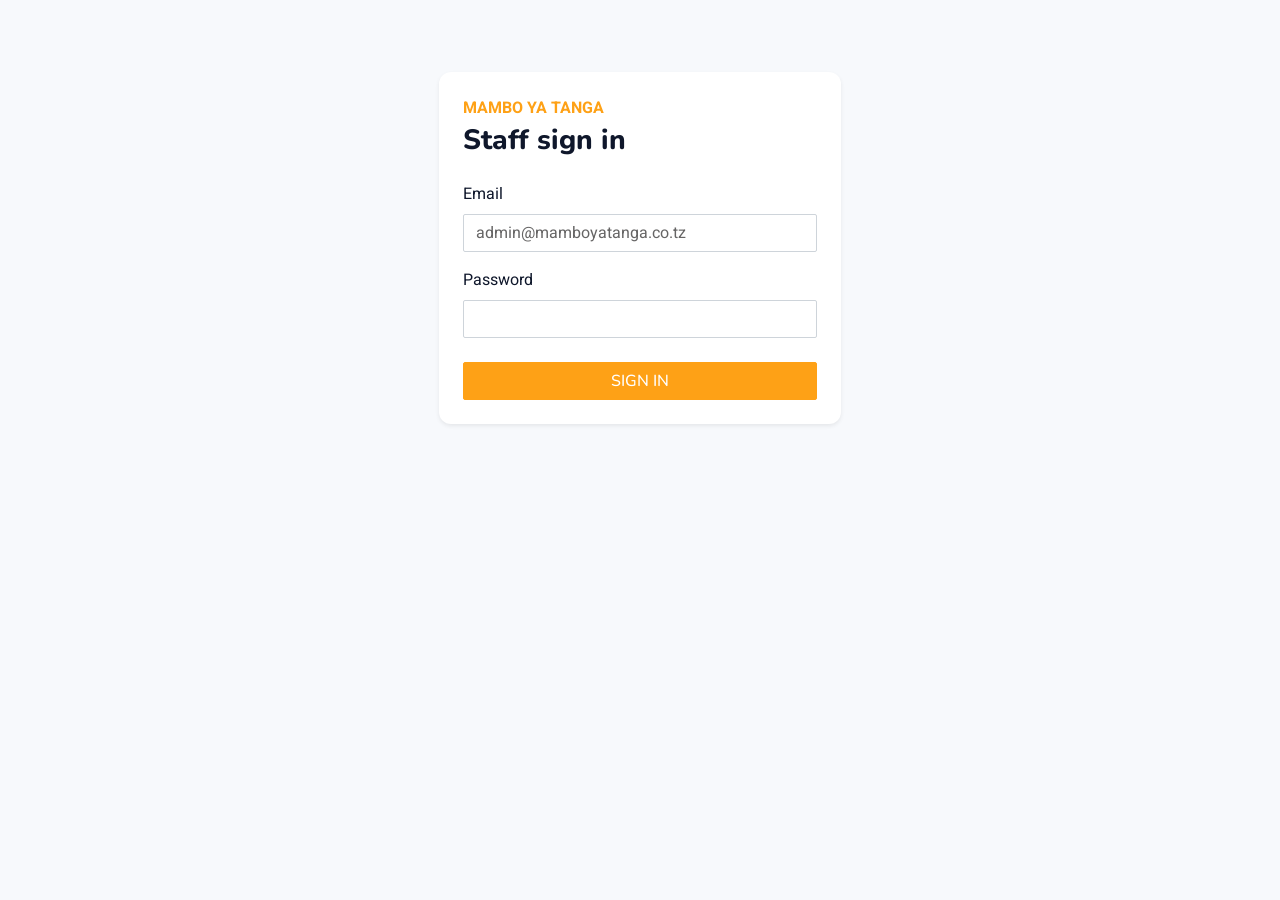
<file: admin.html>
<!doctype html><html lang="en"><head><meta charset="utf-8"><meta name="viewport" content="width=device-width,initial-scale=1"><title>Orders Dashboard | Mambo ya Tanga</title><link rel="icon" href="img/favicon.svg"><link href="https://fonts.googleapis.com/css2?family=Heebo:wght@400;500;600&family=Nunito:wght@600;700;800&display=swap" rel="stylesheet"><link href="css/bootstrap.min.css" rel="stylesheet"><link href="css/style.css?v=20260920x" rel="stylesheet"><script src="js/i18n.js?v=2"></script></head><body class="admin-page"><main class="container-fluid py-4">
<div id="loginPanel" class="row justify-content-center py-5"><div class="col-sm-10 col-md-6 col-lg-4"><div class="card shadow-sm"><div class="card-body p-4"><p class="text-primary fw-bold mb-1">MAMBO YA TANGA</p><h1 class="h3 mb-4">Staff sign in</h1><div id="loginError" class="alert alert-danger d-none"></div><form id="loginForm"><label for="loginEmail" class="form-label">Email</label><input id="loginEmail" class="form-control mb-3" type="email" maxlength="254" autocomplete="username" value="admin@mamboyatanga.co.tz" required><label for="loginPassword" class="form-label">Password</label><input id="loginPassword" class="form-control mb-4" type="password" required><button class="btn btn-primary w-100" type="submit">Sign in</button></form></div></div></div></div>
<div id="dashboardPanel" class="d-none"><div class="d-flex flex-wrap justify-content-between align-items-center gap-3 mb-4"><div><p class="text-primary mb-1 fw-bold">MAMBO YA TANGA</p><h1 class="mb-1">Food orders dashboard</h1><p class="text-muted mb-0">Mafinga - Iringa · Server-backed order management</p></div><div class="d-flex gap-2"><a href="order.html" class="btn btn-outline-secondary">View order page</a><a href="kitchen.html" class="btn btn-outline-secondary">Kitchen queue</a><button id="logout" class="btn btn-primary">Sign out</button></div></div><div id="notice" class="alert d-none"></div><div id="summary" class="row g-3 mb-4"></div><section class="card shadow-sm mb-4"><div class="card-body d-flex flex-wrap gap-2 align-items-center"><label class="visually-hidden" for="orderFilter">Filter orders</label><input id="orderFilter" class="form-control" style="max-width:320px" placeholder="Search customer, phone or reference"><button id="exportOrders" class="btn btn-outline-primary" type="button">Export orders CSV</button></div></section><section class="card shadow-sm mb-4"><div class="card-body"><div class="d-flex justify-content-between align-items-center mb-3"><h2 class="h5 mb-0">Add menu item</h2><span class="text-muted small">Meals, juice, pans or catering</span></div><form id="menuForm" class="row g-2"><div class="col-md-4"><input id="menuName" class="form-control" maxlength="100" placeholder="Item name" required></div><div class="col-md-3"><select id="menuCategory" class="form-select" required><option value="">Select category</option><option>Meals</option><option>Juice</option><option>Pans &amp; Catering</option><option>Dessert</option><option>Snacks</option><option>Other</option></select></div><div class="col-md-3"><input id="menuPrice" class="form-control" type="number" min="1" step="1" placeholder="Price (TZS)" required></div><div class="col-md-2"><button class="btn btn-primary w-100" type="submit">Add item</button></div></form></div></section><div class="row g-4"><div class="col-xl-8"><section class="card shadow-sm"><div class="card-header bg-white"><h2 class="h5 mb-0">Orders</h2></div><div class="table-responsive"><table class="table align-middle mb-0"><thead><tr><th>Customer</th><th>Service</th><th>Total</th><th>Status</th></tr></thead><tbody id="orderRows"></tbody></table></div></section></div><div class="col-xl-4"><section class="card shadow-sm"><div class="card-header bg-white"><h2 class="h5 mb-0">Menu catalog</h2></div><div id="menuRows" class="list-group list-group-flush"></div></section></div><div class="col-xl-6"><section class="card shadow-sm"><div class="card-header bg-white"><h2 class="h5 mb-0">Messages</h2></div><div id="messageRows" class="list-group list-group-flush"></div></section></div><div class="col-xl-6"><section class="card shadow-sm"><div class="card-header bg-white"><h2 class="h5 mb-0">Subscribers</h2></div><div id="subscriberRows" class="list-group list-group-flush"></div></section></div></div><section class="card shadow-sm mt-4"><div class="card-body"><div class="d-flex justify-content-between align-items-center mb-3"><div><h2 class="h5 mb-1">Delivery zones</h2><p class="text-muted small mb-0">Configure delivery coverage and fees in TSh.</p></div></div><form id="zoneForm" class="row g-2 mb-3"><div class="col-md-5"><input id="zoneName" class="form-control" placeholder="Zone name" required></div><div class="col-md-4"><input id="zoneFee" class="form-control" type="number" min="0" placeholder="Fee (TZS)" required></div><div class="col-md-3"><button class="btn btn-primary w-100" type="submit">Add zone</button></div></form><div id="zoneRows" class="list-group"></div></div></section></div>
</main><script>
(function(){ "use strict"; var login=document.getElementById("loginPanel"),dash=document.getElementById("dashboardPanel"),error=document.getElementById("loginError"),notice=document.getElementById("notice"),csrfToken="",editingId=null;
function esc(v){return String(v==null?"":v).replace(/[&<>"']/g,function(c){return{"&":"&amp;","<":"&lt;",">":"&gt;",'"':"&quot;","'":"&#039;"}[c];});}
function money(v){return new Intl.NumberFormat("en-TZ",{style:"currency",currency:"TZS",maximumFractionDigits:0}).format(Number(v)||0);}
function api(action,options){options=options||{};options.headers=Object.assign({"Content-Type":"application/json","X-CSRF-Token":csrfToken},options.headers||{});return fetch("api/index.php?action="+action,options).then(function(r){return r.json().then(function(b){if(!r.ok)throw Error(b.error||"Request failed");return b;});});}
function showNotice(text,type){notice.textContent=text;notice.className="alert alert-"+type;}
function whatsapp(phone,text){return "https://wa.me/"+String(phone).replace(/[^0-9]/g,"")+"?text="+encodeURIComponent(text);}
function load(){return api("dashboard").then(function(d){var pending=d.orders.filter(function(x){return x.status==="Pending";}).length,revenue=d.orders.filter(function(x){return x.status!=="Cancelled";}).reduce(function(s,x){return s+Number(x.total);},0),items={};d.order_items.forEach(function(i){(items[i.order_id]||(items[i.order_id]=[])).push(i);});var categorySelect=document.getElementById("menuCategory"),known={};Array.prototype.forEach.call(categorySelect.options,function(o){known[o.value]=true;});d.menu.forEach(function(x){if(!known[x.category]){var option=document.createElement("option");option.value=x.category;option.textContent=x.category;categorySelect.appendChild(option);known[x.category]=true;}});
document.getElementById("summary").innerHTML=[["Pending orders",pending],["Total orders",d.orders.length],["Sales value",money(revenue)],["Subscribers",d.subscribers.length]].map(function(x){return'<div class="col-sm-6 col-xl-3"><div class="card shadow-sm"><div class="card-body"><p class="text-muted mb-2">'+x[0]+'</p><strong class="display-6">'+x[1]+'</strong></div></div></div>';}).join("");
document.getElementById("orderRows").innerHTML=d.orders.length?d.orders.map(function(x){var detail=(items[x.id]||[]).map(function(i){return esc(i.name)+" × "+i.quantity;}).join(", ");return'<tr><td><strong>'+esc(x.customer_name)+'</strong><small class="d-block text-muted">'+esc(x.phone)+' · '+esc(x.email)+'</small><a class="small" target="_blank" rel="noopener" href="'+whatsapp(x.phone,"Hello "+x.customer_name+", this is Mambo ya Tanga regarding order "+(x.order_reference||("#"+x.id))+".")+'">WhatsApp</a></td><td>'+esc(x.order_type)+'<small class="d-block text-muted">'+esc(x.address||"")+'</small><small class="d-block">'+detail+'</small><small class="d-block text-muted">'+esc(x.payment_method||"Cash")+' · '+esc(x.payment_status||"Pending")+'</small></td><td>'+money(x.total)+'</td><td><select class="form-select form-select-sm status mb-1" data-id="'+x.id+'"><option '+(x.status==="Pending"?"selected":"")+'>Pending</option><option '+(x.status==="Accepted"?"selected":"")+'>Accepted</option><option '+(x.status==="Ready"?"selected":"")+'>Ready</option><option '+(x.status==="Delivered"?"selected":"")+'>Delivered</option><option '+(x.status==="Completed"?"selected":"")+'>Completed</option><option '+(x.status==="Cancelled"?"selected":"")+'>Cancelled</option></select><select class="form-select form-select-sm payment" data-id="'+x.id+'"><option '+(x.payment_status==="Pending"?"selected":"")+'>Pending</option><option '+(x.payment_status==="Paid"?"selected":"")+'>Paid</option><option '+(x.payment_status==="Failed"?"selected":"")+'>Failed</option><option '+(x.payment_status==="Refunded"?"selected":"")+'>Refunded</option></select></td></tr>';}).join(""):'<tr><td colspan="4" class="text-center text-muted py-4">No orders yet.</td></tr>';
document.getElementById("menuRows").innerHTML=d.menu.map(function(x){return'<div class="list-group-item d-flex justify-content-between align-items-center"><span><strong>'+esc(x.name)+'</strong><small class="d-block text-muted">'+esc(x.category)+' · '+(Number(x.available)?"Available":"Hidden")+'</small></span><span class="text-end">'+money(x.price)+'<button class="btn btn-sm btn-link edit-menu" data-id="'+x.id+'" type="button">Edit</button><button class="btn btn-sm btn-link availability" data-id="'+x.id+'" type="button">'+(Number(x.available)?"Hide":"Show")+'</button></span></div>';}).join("");
document.getElementById("messageRows").innerHTML=d.messages.length?d.messages.map(function(x){return'<button class="list-group-item list-group-item-action text-start message" data-id="'+x.id+'" type="button"><strong>'+esc(x.name)+'</strong><small class="d-block text-muted">'+esc(x.subject)+'</small>'+esc(x.message)+'</button>';}).join(""):'<div class="list-group-item text-muted">No messages.</div>';
document.getElementById("subscriberRows").innerHTML=d.subscribers.length?d.subscribers.map(function(x){return'<div class="list-group-item">'+esc(x.email)+'</div>';}).join(""):'<div class="list-group-item text-muted">No subscribers.</div>';
document.querySelectorAll(".status").forEach(function(s){s.onchange=function(){api("order-status",{method:"PATCH",body:JSON.stringify({id:s.dataset.id,status:s.value})}).then(load).catch(function(e){showNotice(e.message,"danger");});};});
document.querySelectorAll(".payment").forEach(function(s){s.onchange=function(){api("order-payment",{method:"PATCH",body:JSON.stringify({id:s.dataset.id,payment_status:s.value})}).then(load).catch(function(e){showNotice(e.message,"danger");});};});
document.querySelectorAll(".availability").forEach(function(b){b.onclick=function(){api("menu-availability",{method:"PATCH",body:JSON.stringify({id:b.dataset.id})}).then(load).catch(function(e){showNotice(e.message,"danger");});};});
document.querySelectorAll(".edit-menu").forEach(function(b){b.onclick=function(){var item=d.menu.find(function(x){return String(x.id)===b.dataset.id;});editingId=item.id;menuName.value=item.name;menuCategory.value=item.category;menuPrice.value=item.price;menuName.focus();};});
document.querySelectorAll(".message").forEach(function(b){b.onclick=function(){api("message-read&id="+b.dataset.id,{method:"PATCH"}).then(load);};});
});}
document.getElementById("menuForm").onsubmit=function(e){e.preventDefault();api("menu-save",{method:"POST",body:JSON.stringify({id:editingId,name:menuName.value,category:menuCategory.value,price:menuPrice.value})}).then(function(){editingId=null;menuForm.reset();load();}).catch(function(e){showNotice(e.message,"danger");});};
document.getElementById("loginForm").onsubmit=function(e){e.preventDefault();error.className="d-none";api("login",{method:"POST",body:JSON.stringify({email:loginEmail.value,password:loginPassword.value})}).then(function(b){csrfToken=b.csrf_token||"";login.classList.add("d-none");dash.classList.remove("d-none");return load();}).catch(function(e){error.textContent=e.message;error.className="alert alert-danger";});};
document.getElementById("logout").onclick=function(){api("logout",{method:"POST"}).then(function(){location.reload();});};
}());
</script><script>
(function(){var form=document.getElementById("zoneForm"),rows=document.getElementById("zoneRows");if(!form)return;function money(v){return new Intl.NumberFormat("en-TZ",{style:"currency",currency:"TZS",maximumFractionDigits:0}).format(Number(v)||0);}function api(a,o){return fetch("api/index.php?action="+a,o).then(function(r){return r.json().then(function(b){if(!r.ok)throw Error(b.error||"Request failed");return b;});});}function load(){if(document.getElementById("dashboardPanel").classList.contains("d-none"))return;api("dashboard").then(function(d){var zones=d.delivery_zones||[];rows.innerHTML=zones.length?zones.map(function(z){return'<div class="list-group-item d-flex justify-content-between align-items-center"><span><strong>'+z.name+'</strong><small class="d-block text-muted">'+money(z.fee)+' · '+(Number(z.active)?"Active":"Inactive")+'</small></span><button class="btn btn-sm btn-outline-secondary zone-toggle" data-id="'+z.id+'" data-active="'+(Number(z.active)?0:1)+'">'+(Number(z.active)?"Deactivate":"Activate")+'</button></div>';}).join(""):'<div class="list-group-item text-muted">No delivery zones configured.</div>';rows.querySelectorAll(".zone-toggle").forEach(function(b){b.onclick=function(){api("delivery-zone-save",{method:"POST",headers:{"Content-Type":"application/json"},body:JSON.stringify({id:b.dataset.id,name:zones.find(function(z){return String(z.id)===b.dataset.id;}).name,fee:zones.find(function(z){return String(z.id)===b.dataset.id;}).fee,active:Number(b.dataset.active)})}).then(load);};});}).catch(function(){});}form.onsubmit=function(e){e.preventDefault();api("delivery-zone-save",{method:"POST",headers:{"Content-Type":"application/json"},body:JSON.stringify({name:document.getElementById("zoneName").value,fee:document.getElementById("zoneFee").value,active:1})}).then(function(){form.reset();load();}).catch(function(e){alert(e.message);});};setInterval(load,3000);}());
</script><script>
(function(){var filter=document.getElementById("orderFilter"),exportButton=document.getElementById("exportOrders");if(!filter)return;filter.addEventListener("input",function(){var query=filter.value.toLowerCase().trim();document.querySelectorAll("#orderRows tr").forEach(function(row){row.hidden=query!==""&&row.textContent.toLowerCase().indexOf(query)===-1;});});exportButton.onclick=function(){fetch("api/index.php?action=dashboard").then(function(r){return r.json();}).then(function(d){var header=["Reference","Customer","Phone","Service","Payment","Payment status","Order status","Total","Created"];var rows=d.orders.map(function(o){return[o.order_reference||("#"+o.id),o.customer_name,o.phone,o.order_type,o.payment_method||"",o.payment_status||"",o.status,o.total,o.created_at];});var csv=[header].concat(rows).map(function(row){return row.map(function(value){return'"'+String(value==null?"":value).replace(/"/g,'""')+'"';}).join(",");}).join("\\n");var link=document.createElement("a");link.href=URL.createObjectURL(new Blob([csv],{type:"text/csv;charset=utf-8"}));link.download="mambo-orders-"+new Date().toISOString().slice(0,10)+".csv";link.click();URL.revokeObjectURL(link.href);}).catch(function(){alert("Unable to export orders right now.");});};}());
</script></body></html>
</file>
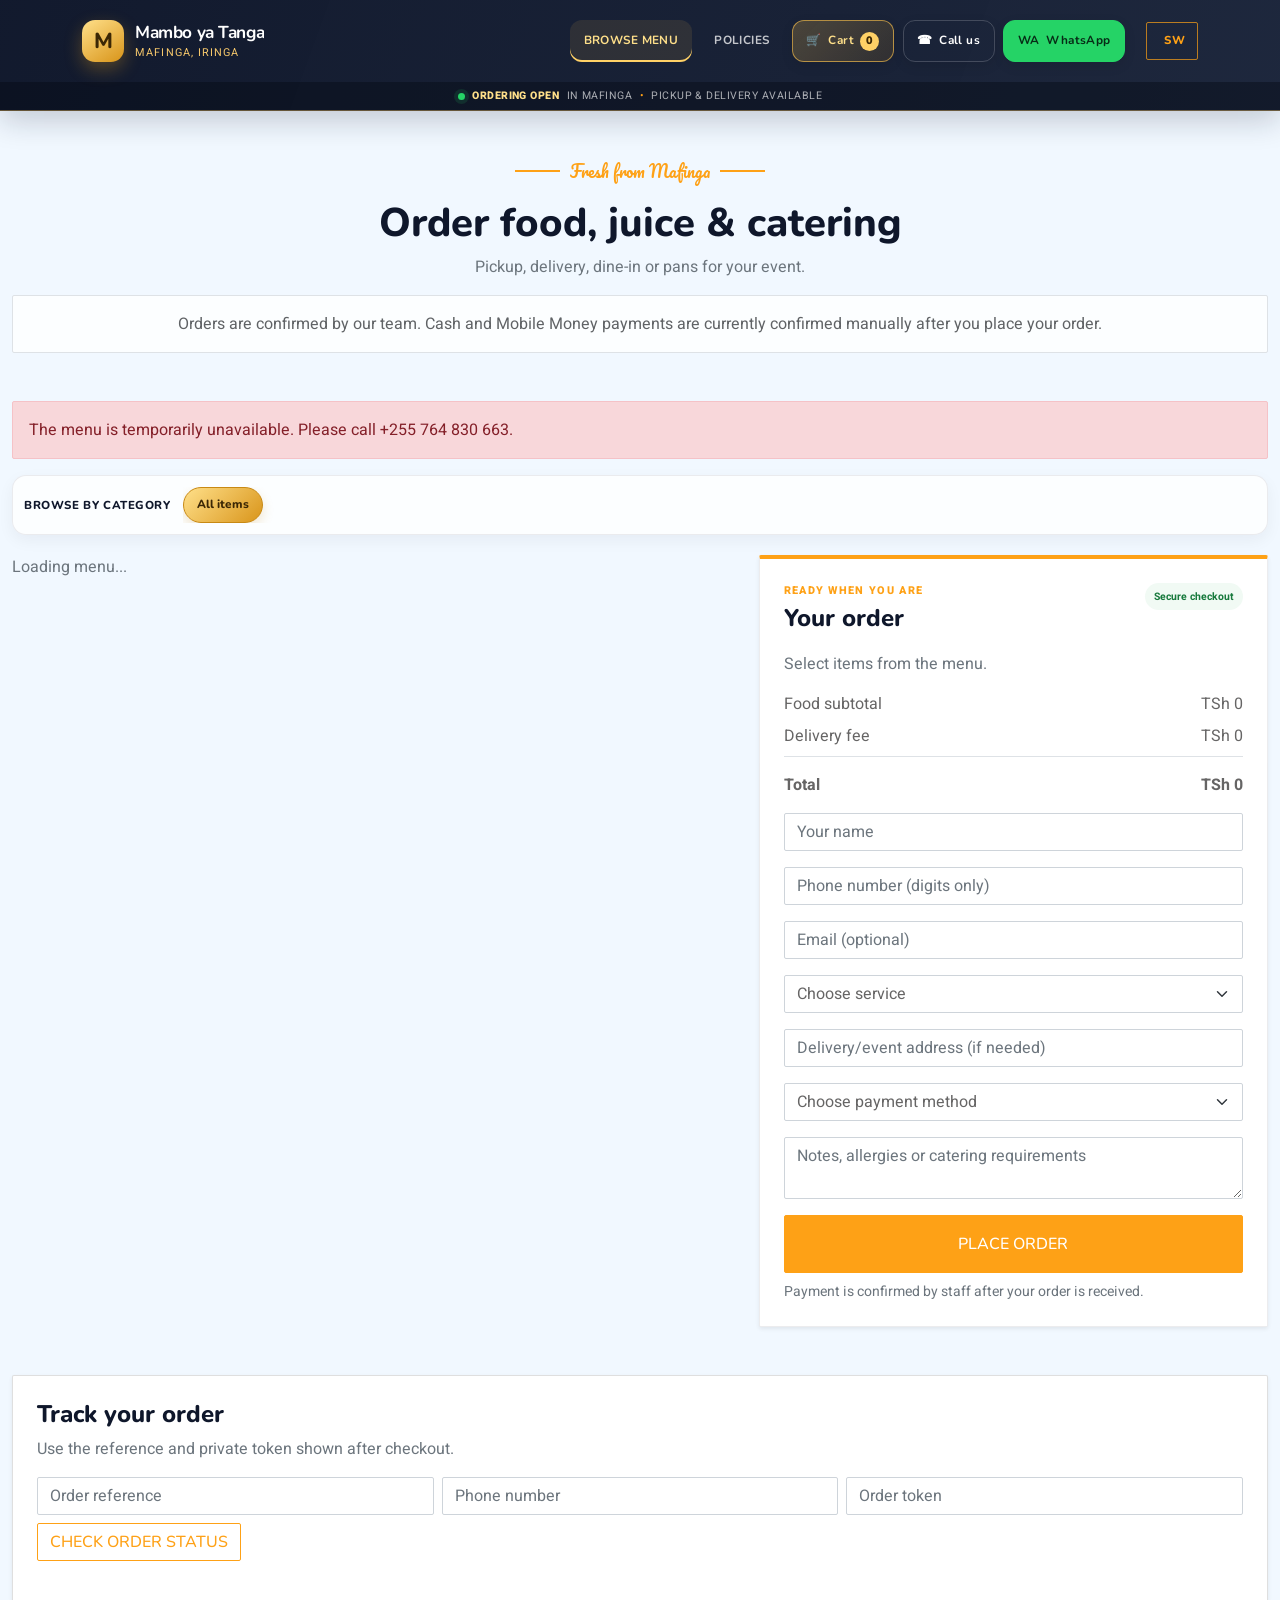
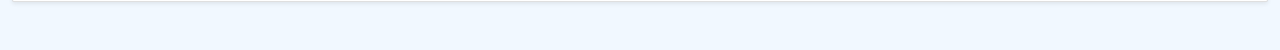
<file: booking.html>
<!doctype html>
<html lang="en">
<head>
    <meta charset="utf-8">
    <meta http-equiv="refresh" content="0; url=order.html">
    <meta name="viewport" content="width=device-width, initial-scale=1">
    <title>Order Food | Mambo ya Tanga</title>
    <link rel="canonical" href="order.html">
</head>
<body><script src="js/i18n.js?v=2"></script><p>Redirecting to <a href="order.html">food and catering orders</a>...</p></body>
</html>
</file>
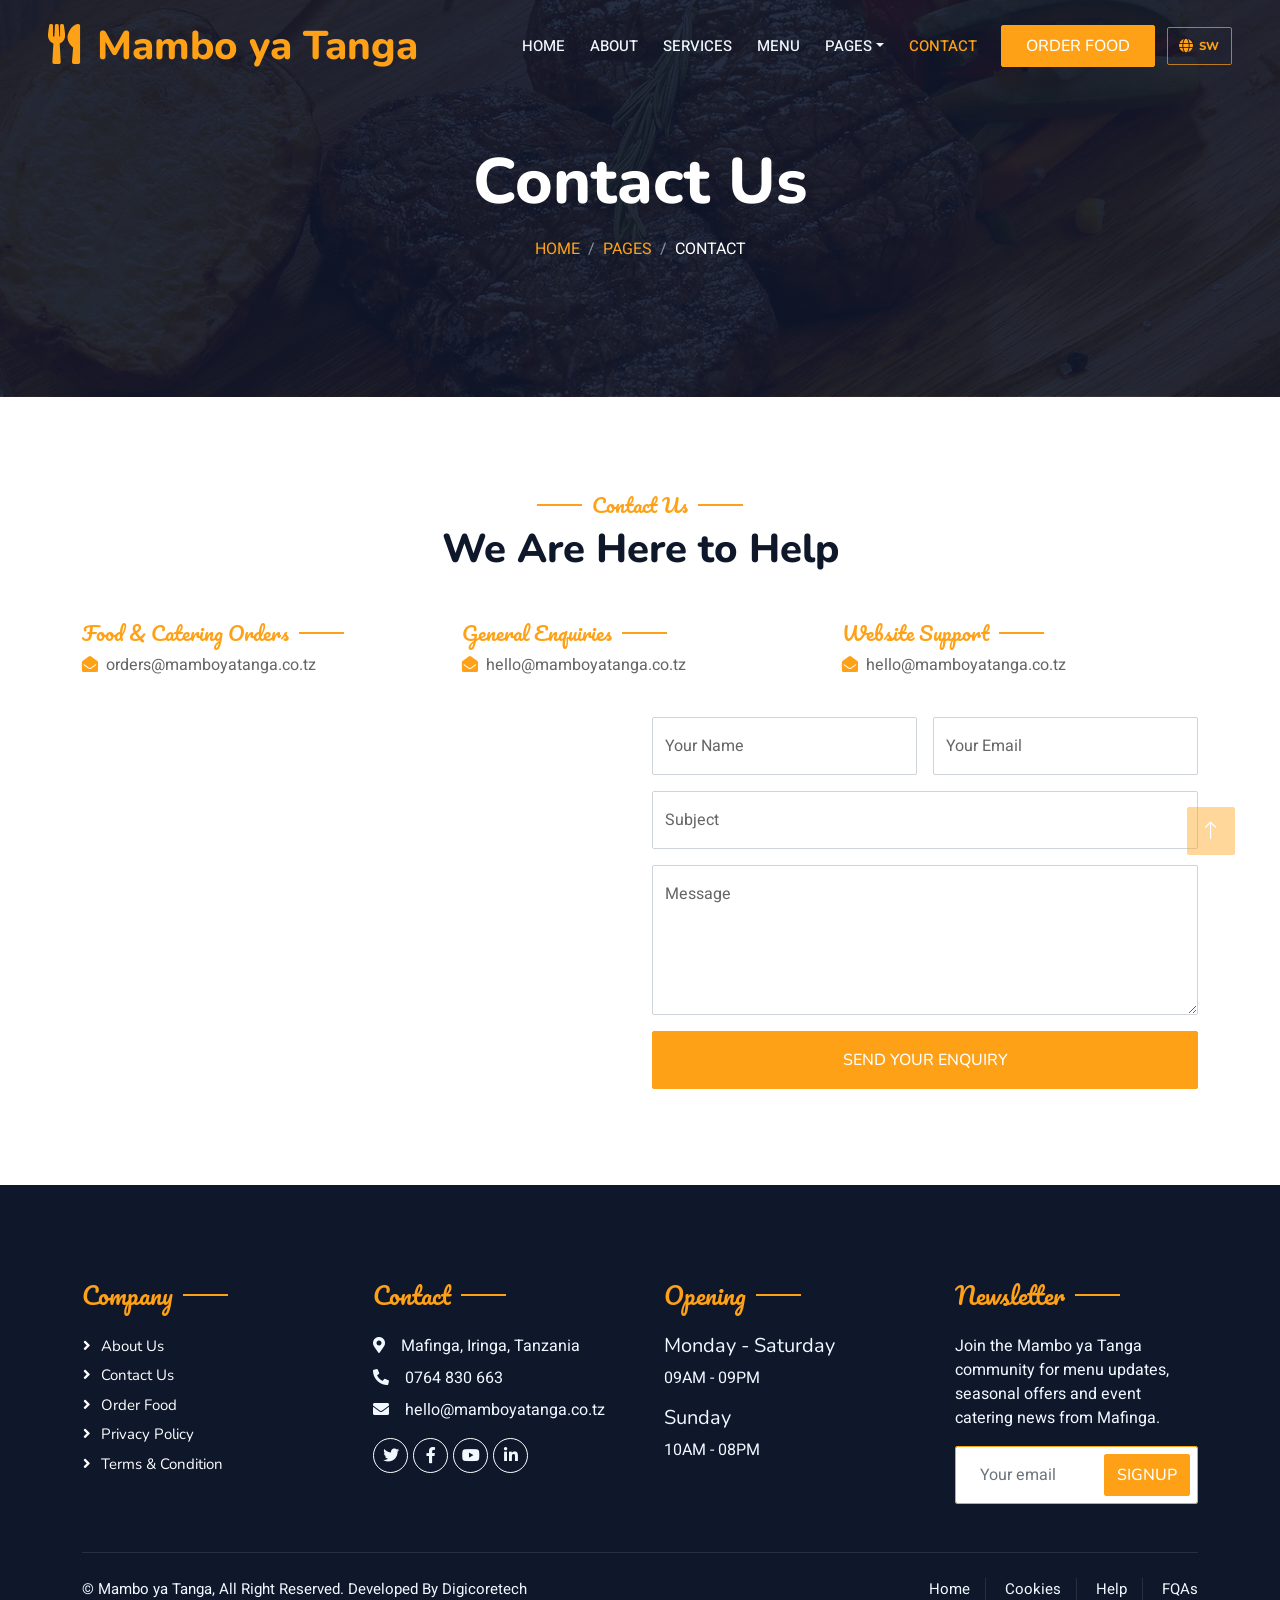
<file: contact.html>
<!DOCTYPE html>
<html lang="en">

<head>
    <meta charset="utf-8">
    <title>Mambo ya Tanga | Restaurant, Catering & Events in Mafinga</title>
    <meta content="width=device-width, initial-scale=1.0" name="viewport">
    <meta content="Mambo ya Tanga, hotel in Mafinga, Iringa food, juice, catering and events in Mafinga, Iringa, Tanzania" name="keywords">
    <meta content="Contact Mambo ya Tanga for food orders, catering enquiries, event planning and customer support in Mafinga." name="description">

    <!-- Favicon -->
    <link href="img/favicon.svg" rel="icon">

    <!-- Google Web Fonts -->
    <link rel="preconnect" href="https://fonts.googleapis.com">
    <link rel="preconnect" href="https://fonts.gstatic.com" crossorigin>
    <link href="https://fonts.googleapis.com/css2?family=Heebo:wght@400;500;600&family=Nunito:wght@600;700;800&family=Pacifico&display=swap" rel="stylesheet">

    <!-- Icon Font Stylesheet -->
    <link href="https://cdnjs.cloudflare.com/ajax/libs/font-awesome/5.10.0/css/all.min.css" rel="stylesheet">
    <link href="https://cdn.jsdelivr.net/npm/bootstrap-icons@1.4.1/font/bootstrap-icons.css" rel="stylesheet">

    <!-- Libraries Stylesheet -->
    <link href="lib/animate/animate.min.css" rel="stylesheet">
    <link href="lib/owlcarousel/assets/owl.carousel.min.css" rel="stylesheet">

    <!-- Customized Bootstrap Stylesheet -->
    <link href="css/bootstrap.min.css" rel="stylesheet">

    <!-- Template Stylesheet -->
    <link href="css/style.css?v=20260920x" rel="stylesheet">
    <script src="js/i18n.js?v=2"></script>
</head>

<body>
    <div class="container-xxl bg-white p-0">
        <!-- Spinner Start -->
        <div id="spinner" class="show bg-white position-fixed translate-middle w-100 vh-100 top-50 start-50 d-flex align-items-center justify-content-center">
            <div class="spinner-border text-primary" style="width: 3rem; height: 3rem;" role="status">
                <span class="sr-only">Loading...</span>
            </div>
        </div>
        <!-- Spinner End -->


        <!-- Navbar & Hero Start -->
        <div class="container-xxl position-relative p-0">
            <nav class="navbar navbar-expand-lg navbar-dark bg-dark px-4 px-lg-5 py-3 py-lg-0">
                <a href="index.html" class="navbar-brand p-0">
                    <h1 class="text-primary m-0"><i class="fa fa-utensils me-3"></i>Mambo ya Tanga</h1>
                    <!-- <img src="img/logo.png" alt="Logo"> -->
                </a>
                <button class="navbar-toggler" type="button" aria-label="Open navigation menu" data-bs-toggle="collapse" data-bs-target="#navbarCollapse">
                    <span class="fa fa-bars"></span>
                </button>
                <div class="collapse navbar-collapse" id="navbarCollapse">
                    <div class="navbar-nav ms-auto py-0 pe-4">
                        <a href="index.html" class="nav-item nav-link">Home</a>
                        <a href="about.html" class="nav-item nav-link">About</a>
                        <a href="service.html" class="nav-item nav-link">Services</a>
                        <a href="menu.html" class="nav-item nav-link">Menu</a>
                        <div class="nav-item dropdown">
                            <a href="#" class="nav-link dropdown-toggle" data-bs-toggle="dropdown">Pages</a>
                            <div class="dropdown-menu m-0">
                                <a href="order.html" class="dropdown-item">Order Food</a>
                                <a href="team.html" class="dropdown-item">Our Team</a>
                                <a href="testimonial.html" class="dropdown-item">Guest Stories</a>
                            </div>
                        </div>
                        <a href="contact.html" class="nav-item nav-link active">Contact</a>
                    </div>
                    <a href="order.html" class="btn btn-primary py-2 px-4">Order Food</a>
                </div>
            </nav>

            <div class="container-xxl py-5 bg-dark hero-header mb-5">
                <div class="container text-center my-5 pt-5 pb-4">
                    <h1 class="display-3 text-white mb-3 animated slideInDown">Contact Us</h1>
                    <nav aria-label="breadcrumb">
                        <ol class="breadcrumb justify-content-center text-uppercase">
                            <li class="breadcrumb-item"><a href="#">Home</a></li>
                            <li class="breadcrumb-item"><a href="#">Pages</a></li>
                            <li class="breadcrumb-item text-white active" aria-current="page">Contact</li>
                        </ol>
                    </nav>
                </div>
            </div>
        </div>
        <!-- Navbar & Hero End -->


        <!-- Contact Start -->
        <div class="container-xxl py-5">
            <div class="container">
                <div class="text-center wow fadeInUp" data-wow-delay="0.1s">
                    <h5 class="section-title ff-secondary text-center text-primary fw-normal">Contact Us</h5>
                    <h1 class="mb-5">We Are Here to Help</h1>
                </div>
                <div class="row g-4">
                    <div class="col-12">
                        <div class="row gy-4">
                            <div class="col-md-4">
                                <h5 class="section-title ff-secondary fw-normal text-start text-primary">Food & Catering Orders</h5>
                                <p><i class="fa fa-envelope-open text-primary me-2"></i>orders@mamboyatanga.co.tz</p>
                            </div>
                            <div class="col-md-4">
                                <h5 class="section-title ff-secondary fw-normal text-start text-primary">General Enquiries</h5>
                                <p><i class="fa fa-envelope-open text-primary me-2"></i>hello@mamboyatanga.co.tz</p>
                            </div>
                            <div class="col-md-4">
                                <h5 class="section-title ff-secondary fw-normal text-start text-primary">Website Support</h5>
                                <p><i class="fa fa-envelope-open text-primary me-2"></i>hello@mamboyatanga.co.tz</p>
                            </div>
                        </div>
                    </div>
                    <div class="col-md-6 wow fadeIn" data-wow-delay="0.1s">
                        <iframe class="position-relative rounded w-100 h-100"
                            src="https://www.google.com/maps?q=Mafinga%2C+Iringa%2C+Tanzania&output=embed"
                            frameborder="0" style="min-height: 350px; border:0;" allowfullscreen="" aria-hidden="false"
                            tabindex="0"></iframe>
                    </div>
                    <div class="col-md-6">
                        <div class="wow fadeInUp" data-wow-delay="0.2s">
                            <form>
                                <div class="row g-3">
                                    <div class="col-md-6">
                                        <div class="form-floating">
                                            <input type="text" class="form-control" id="name" name="name" maxlength="100" placeholder="Your Name" autocomplete="name" required>
                                            <label for="name">Your Name</label>
                                        </div>
                                    </div>
                                    <div class="col-md-6">
                                        <div class="form-floating">
                                            <input type="email" class="form-control" id="email" name="email" maxlength="254" placeholder="Your Email" autocomplete="email" required>
                                            <label for="email">Your Email</label>
                                        </div>
                                    </div>
                                    <div class="col-12">
                                        <div class="form-floating">
                                            <input type="text" class="form-control" id="subject" name="subject" maxlength="150" placeholder="Subject" required>
                                            <label for="subject">Subject</label>
                                        </div>
                                    </div>
                                    <div class="col-12">
                                        <div class="form-floating">
                                            <textarea class="form-control" maxlength="2000" placeholder="Leave a message here" id="message" name="message" style="height: 150px" required></textarea>
                                            <label for="message">Message</label>
                                        </div>
                                    </div>
                                    <div class="col-12">
                                        <button class="btn btn-primary w-100 py-3" type="submit">Send your enquiry</button>
                                    </div>
                                </div>
                            </form>
                        </div>
                    </div>
                </div>
            </div>
        </div>
        <!-- Contact End -->


        <!-- Footer Start -->
        <div class="container-fluid bg-dark text-light footer pt-5 mt-5 wow fadeIn" data-wow-delay="0.1s">
            <div class="container py-5">
                <div class="row g-5">
                    <div class="col-lg-3 col-md-6">
                        <h4 class="section-title ff-secondary text-start text-primary fw-normal mb-4">Company</h4>
                        <a class="btn btn-link" href="">About Us</a>
                        <a class="btn btn-link" href="">Contact Us</a>
                        <a class="btn btn-link" href="">Order Food</a>
                        <a class="btn btn-link" href="">Privacy Policy</a>
                        <a class="btn btn-link" href="">Terms & Condition</a>
                    </div>
                    <div class="col-lg-3 col-md-6">
                        <h4 class="section-title ff-secondary text-start text-primary fw-normal mb-4">Contact</h4>
                        <p class="mb-2"><i class="fa fa-map-marker-alt me-3"></i>Mafinga, Iringa, Tanzania</p>
                        <p class="mb-2"><i class="fa fa-phone-alt me-3"></i>0764 830 663</p>
                        <p class="mb-2"><i class="fa fa-envelope me-3"></i>hello@mamboyatanga.co.tz</p>
                        <div class="d-flex pt-2">
                            <a class="btn btn-outline-light btn-social" href=""><i class="fab fa-twitter"></i></a>
                            <a class="btn btn-outline-light btn-social" href=""><i class="fab fa-facebook-f"></i></a>
                            <a class="btn btn-outline-light btn-social" href=""><i class="fab fa-youtube"></i></a>
                            <a class="btn btn-outline-light btn-social" href=""><i class="fab fa-linkedin-in"></i></a>
                        </div>
                    </div>
                    <div class="col-lg-3 col-md-6">
                        <h4 class="section-title ff-secondary text-start text-primary fw-normal mb-4">Opening</h4>
                        <h5 class="text-light fw-normal">Monday - Saturday</h5>
                        <p>09AM - 09PM</p>
                        <h5 class="text-light fw-normal">Sunday</h5>
                        <p>10AM - 08PM</p>
                    </div>
                    <div class="col-lg-3 col-md-6">
                        <h4 class="section-title ff-secondary text-start text-primary fw-normal mb-4">Newsletter</h4>
                        <p>Join the Mambo ya Tanga community for menu updates, seasonal offers and event catering news from Mafinga.</p>
                        <div class="position-relative mx-auto" style="max-width: 400px;">
                            <input class="form-control border-primary w-100 py-3 ps-4 pe-5" type="email" name="newsletter_email" placeholder="Your email" autocomplete="email" required>
                            <button type="button" class="btn btn-primary py-2 position-absolute top-0 end-0 mt-2 me-2">SignUp</button>
                        </div>
                    </div>
                </div>
            </div>
            <div class="container">
                <div class="copyright">
                    <div class="row">
                        <div class="col-md-6 text-center text-md-start mb-3 mb-md-0">
                            &copy; <a class="border-bottom" href="#">Mambo ya Tanga</a>, All Right Reserved. 
							
							Developed By <a class="border-bottom" href="https://digicoretech.co.tz" target="_blank" rel="noopener noreferrer">Digicoretech</a>
                        </div>
                        <div class="col-md-6 text-center text-md-end">
                            <div class="footer-menu">
                                <a href="">Home</a>
                                <a href="">Cookies</a>
                                <a href="">Help</a>
                                <a href="">FQAs</a>
                            </div>
                        </div>
                    </div>
                </div>
            </div>
        </div>
        <!-- Footer End -->


        <!-- Back to Top -->
        <a href="#" class="btn btn-lg btn-primary btn-lg-square back-to-top"><i class="bi bi-arrow-up"></i></a>
    </div>

    <!-- JavaScript Libraries -->
    <script src="https://code.jquery.com/jquery-3.4.1.min.js"></script>
    <script src="https://cdn.jsdelivr.net/npm/bootstrap@5.0.0/dist/js/bootstrap.bundle.min.js"></script>
    <script src="lib/wow/wow.min.js"></script>
    <script src="lib/easing/easing.min.js"></script>
    <script src="lib/waypoints/waypoints.min.js"></script>
    <script src="lib/counterup/counterup.min.js"></script>
    <script src="lib/owlcarousel/owl.carousel.min.js"></script>

    <!-- Template Javascript -->
    <script src="js/mambo-app.js?v=3"></script>
    <script src="js/main.js?v=3"></script>
</body>

</html>
</file>
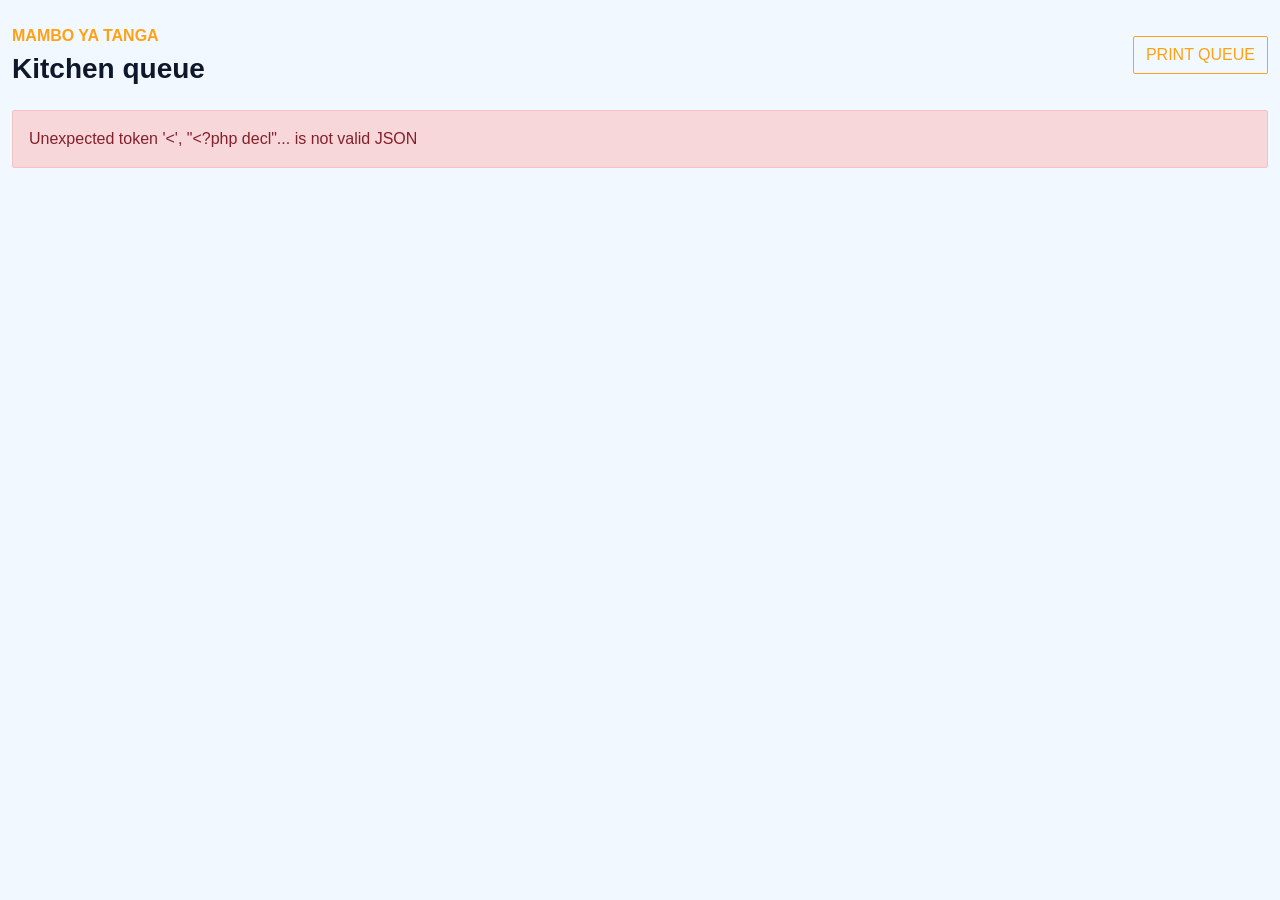
<file: kitchen.html>
<!doctype html>
<html lang="en">
<head><meta charset="utf-8"><meta name="viewport" content="width=device-width, initial-scale=1"><title>Kitchen Queue | Mambo ya Tanga</title><link rel="icon" href="img/favicon.svg" type="image/svg+xml"><link href="css/bootstrap.min.css" rel="stylesheet"><link href="css/style.css?v=20260920x" rel="stylesheet"><script src="js/i18n.js?v=2"></script><style>@media print{body *{visibility:hidden}.ticket,.ticket *{visibility:visible}.ticket{position:absolute;left:0;top:0;width:100%}}</style></head>
<body class="bg-light"><main class="container-fluid py-4"><div class="d-flex justify-content-between align-items-center mb-4"><div><p class="text-primary fw-bold mb-1">MAMBO YA TANGA</p><h1 class="h3 mb-0">Kitchen queue</h1></div><button id="printAll" class="btn btn-outline-primary">Print queue</button></div><div id="loginNotice" class="alert alert-info">Sign in through the staff dashboard first, then open this page.</div><div id="queue" class="row g-3"></div></main><script>
(function(){var queue=document.getElementById("queue");function esc(v){return String(v==null?"":v).replace(/[&<>"']/g,function(c){return{"&":"&amp;","<":"&lt;",">":"&gt;",'"':"&quot;","'":"&#039;"}[c];});}function money(v){return new Intl.NumberFormat("en-TZ",{style:"currency",currency:"TZS",maximumFractionDigits:0}).format(Number(v)||0);}function load(){fetch("api/index.php?action=dashboard").then(function(r){if(!r.ok)throw Error("Please sign in first.");return r.json();}).then(function(d){document.getElementById("loginNotice").className="alert alert-success";document.getElementById("loginNotice").textContent="Live kitchen queue · refreshes every 15 seconds";var items={};d.order_items.forEach(function(i){(items[i.order_id]||(items[i.order_id]=[])).push(i);});var orders=d.orders.filter(function(o){return ["Pending","Accepted"].indexOf(o.status)>=0;});queue.innerHTML=orders.length?orders.map(function(o){return'<div class="col-md-6 col-xl-4"><article class="card ticket shadow-sm"><div class="card-body"><div class="d-flex justify-content-between"><strong>'+esc(o.order_reference||("#"+o.id))+'</strong><span class="badge text-bg-warning">'+esc(o.status)+'</span></div><p class="mb-2">'+esc(o.order_type)+' · '+esc(o.customer_name)+'<br><small>'+esc(o.phone)+'</small></p><ul>'+ (items[o.id]||[]).map(function(i){return'<li>'+esc(i.name)+' × '+i.quantity+'</li>';}).join("")+'</ul><p class="small text-muted mb-2">'+esc(o.notes||"No special notes")+'</p><strong>'+money(o.total)+'</strong><button class="btn btn-primary btn-sm float-end" onclick="window.print()">Print</button></div></article></div>';}).join(""):'<div class="col-12"><div class="alert alert-success">No pending kitchen orders.</div></div>';}).catch(function(e){document.getElementById("loginNotice").className="alert alert-danger";document.getElementById("loginNotice").textContent=e.message;});}document.getElementById("printAll").onclick=function(){window.print();};load();setInterval(load,15000);}());
</script></body></html>
</file>
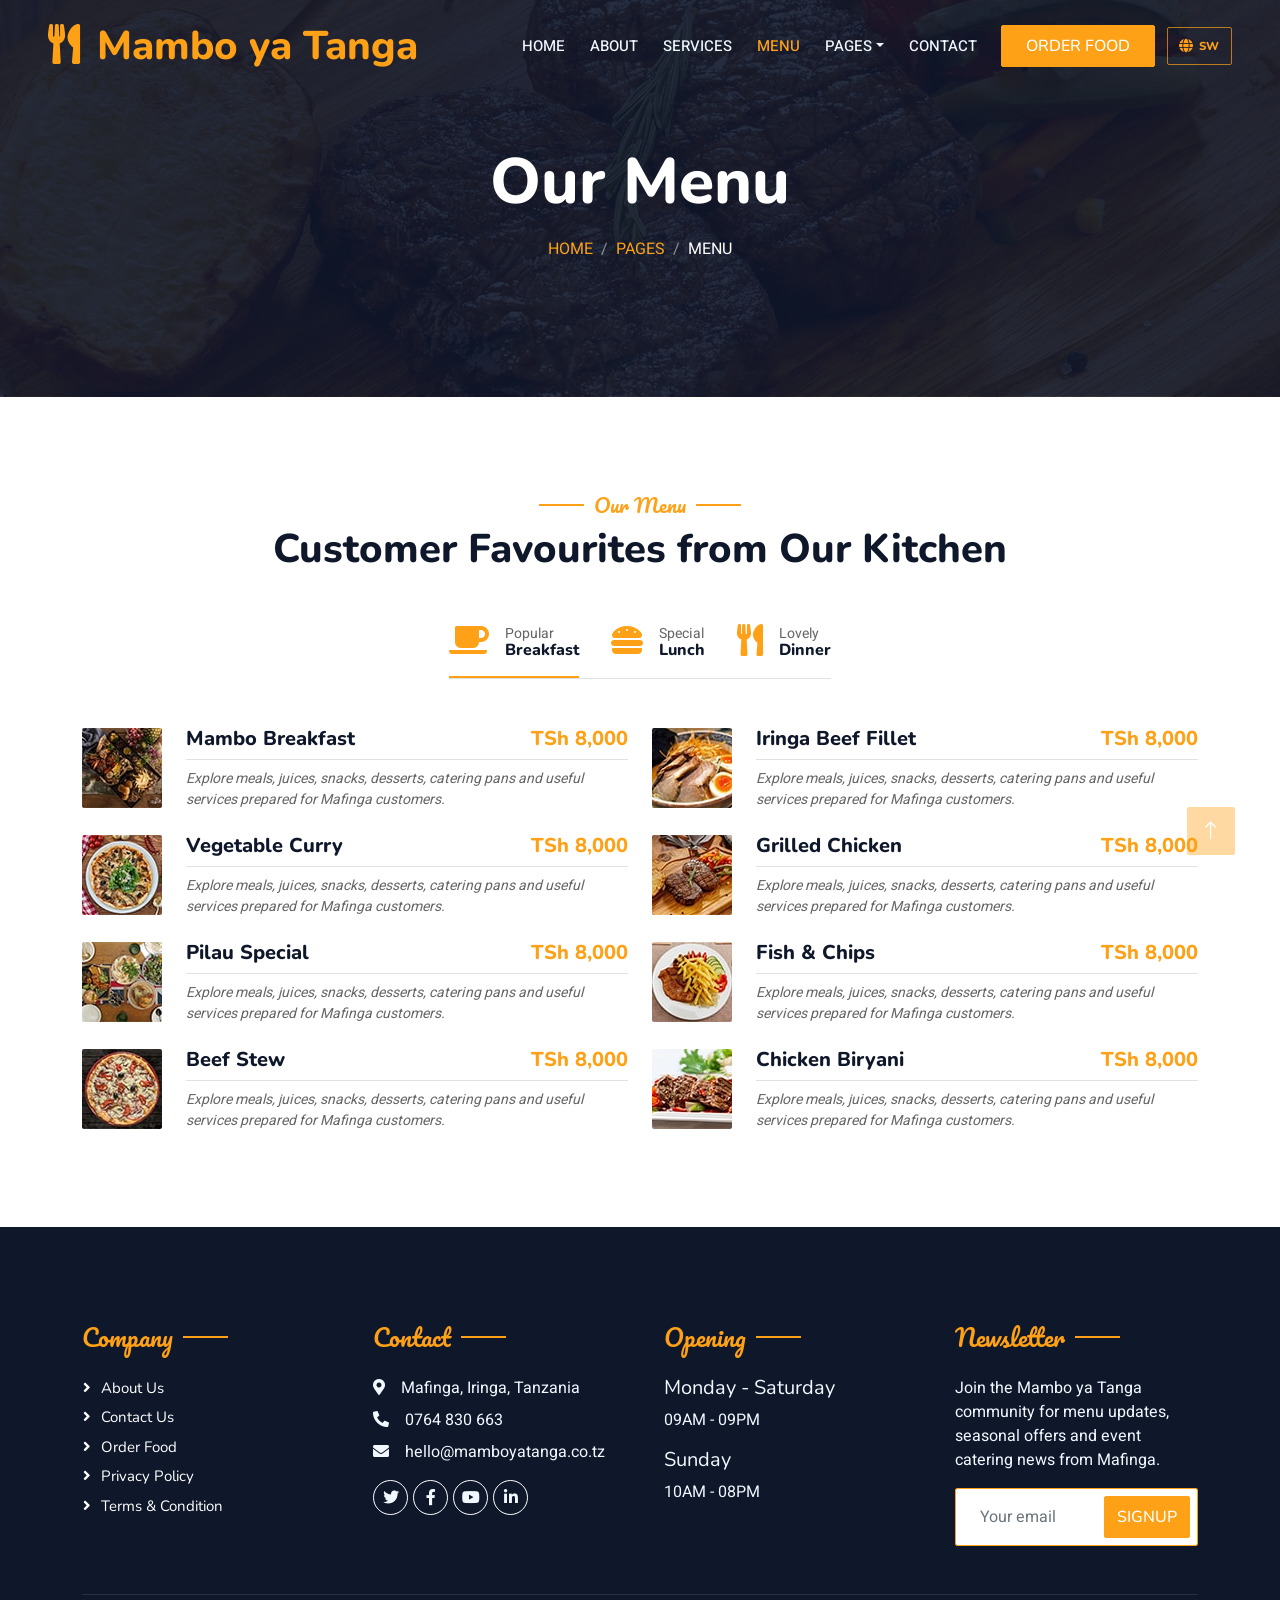
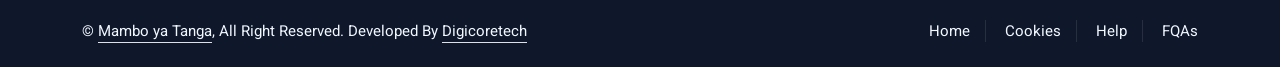
<file: menu.html>
<!DOCTYPE html>
<html lang="en">

<head>
    <meta charset="utf-8">
    <title>Mambo ya Tanga | Restaurant, Catering & Events in Mafinga</title>
    <meta content="width=device-width, initial-scale=1.0" name="viewport">
    <meta content="Mambo ya Tanga, hotel in Mafinga, Iringa food, juice, catering and events in Mafinga, Iringa, Tanzania" name="keywords">
    <meta content="Browse Mambo ya Tanga meals, drinks, snacks, desserts and catering options prepared for customers in Mafinga, Iringa." name="description">

    <!-- Favicon -->
    <link href="img/favicon.svg" rel="icon">

    <!-- Google Web Fonts -->
    <link rel="preconnect" href="https://fonts.googleapis.com">
    <link rel="preconnect" href="https://fonts.gstatic.com" crossorigin>
    <link href="https://fonts.googleapis.com/css2?family=Heebo:wght@400;500;600&family=Nunito:wght@600;700;800&family=Pacifico&display=swap" rel="stylesheet">

    <!-- Icon Font Stylesheet -->
    <link href="https://cdnjs.cloudflare.com/ajax/libs/font-awesome/5.10.0/css/all.min.css" rel="stylesheet">
    <link href="https://cdn.jsdelivr.net/npm/bootstrap-icons@1.4.1/font/bootstrap-icons.css" rel="stylesheet">

    <!-- Libraries Stylesheet -->
    <link href="lib/animate/animate.min.css" rel="stylesheet">
    <link href="lib/owlcarousel/assets/owl.carousel.min.css" rel="stylesheet">

    <!-- Customized Bootstrap Stylesheet -->
    <link href="css/bootstrap.min.css" rel="stylesheet">

    <!-- Template Stylesheet -->
    <link href="css/style.css?v=20260920x" rel="stylesheet">
    <script src="js/i18n.js?v=2"></script>
</head>

<body>
    <div class="container-xxl bg-white p-0">
        <!-- Spinner Start -->
        <div id="spinner" class="show bg-white position-fixed translate-middle w-100 vh-100 top-50 start-50 d-flex align-items-center justify-content-center">
            <div class="spinner-border text-primary" style="width: 3rem; height: 3rem;" role="status">
                <span class="sr-only">Loading...</span>
            </div>
        </div>
        <!-- Spinner End -->


        <!-- Navbar & Hero Start -->
        <div class="container-xxl position-relative p-0">
            <nav class="navbar navbar-expand-lg navbar-dark bg-dark px-4 px-lg-5 py-3 py-lg-0">
                <a href="index.html" class="navbar-brand p-0">
                    <h1 class="text-primary m-0"><i class="fa fa-utensils me-3"></i>Mambo ya Tanga</h1>
                    <!-- <img src="img/logo.png" alt="Logo"> -->
                </a>
                <button class="navbar-toggler" type="button" aria-label="Open navigation menu" data-bs-toggle="collapse" data-bs-target="#navbarCollapse">
                    <span class="fa fa-bars"></span>
                </button>
                <div class="collapse navbar-collapse" id="navbarCollapse">
                    <div class="navbar-nav ms-auto py-0 pe-4">
                        <a href="index.html" class="nav-item nav-link">Home</a>
                        <a href="about.html" class="nav-item nav-link">About</a>
                        <a href="service.html" class="nav-item nav-link">Services</a>
                        <a href="menu.html" class="nav-item nav-link active">Menu</a>
                        <div class="nav-item dropdown">
                            <a href="#" class="nav-link dropdown-toggle" data-bs-toggle="dropdown">Pages</a>
                            <div class="dropdown-menu m-0">
                                <a href="order.html" class="dropdown-item">Order Food</a>
                                <a href="team.html" class="dropdown-item">Our Team</a>
                                <a href="testimonial.html" class="dropdown-item">Guest Stories</a>
                            </div>
                        </div>
                        <a href="contact.html" class="nav-item nav-link">Contact</a>
                    </div>
                    <a href="order.html" class="btn btn-primary py-2 px-4">Order Food</a>
                </div>
            </nav>

            <div class="container-xxl py-5 bg-dark hero-header mb-5">
                <div class="container text-center my-5 pt-5 pb-4">
                    <h1 class="display-3 text-white mb-3 animated slideInDown">Our Menu</h1>
                    <nav aria-label="breadcrumb">
                        <ol class="breadcrumb justify-content-center text-uppercase">
                            <li class="breadcrumb-item"><a href="#">Home</a></li>
                            <li class="breadcrumb-item"><a href="#">Pages</a></li>
                            <li class="breadcrumb-item text-white active" aria-current="page">Menu</li>
                        </ol>
                    </nav>
                </div>
            </div>
        </div>
        <!-- Navbar & Hero End -->


        <!-- Menu Start -->
        <div class="container-xxl py-5">
            <div class="container">
                <div class="text-center wow fadeInUp" data-wow-delay="0.1s">
                    <h5 class="section-title ff-secondary text-center text-primary fw-normal">Our Menu</h5>
                    <h1 class="mb-5">Customer Favourites from Our Kitchen</h1>
                </div>
                <div class="tab-class text-center wow fadeInUp" data-wow-delay="0.1s">
                    <ul class="nav nav-pills d-inline-flex justify-content-center border-bottom mb-5">
                        <li class="nav-item">
                            <a class="d-flex align-items-center text-start mx-3 ms-0 pb-3 active" data-bs-toggle="pill" href="#tab-1">
                                <i class="fa fa-coffee fa-2x text-primary"></i>
                                <div class="ps-3">
                                    <small class="text-body">Popular</small>
                                    <h6 class="mt-n1 mb-0">Breakfast</h6>
                                </div>
                            </a>
                        </li>
                        <li class="nav-item">
                            <a class="d-flex align-items-center text-start mx-3 pb-3" data-bs-toggle="pill" href="#tab-2">
                                <i class="fa fa-hamburger fa-2x text-primary"></i>
                                <div class="ps-3">
                                    <small class="text-body">Special</small>
                                    <h6 class="mt-n1 mb-0">Lunch</h6>
                                </div>
                            </a>
                        </li>
                        <li class="nav-item">
                            <a class="d-flex align-items-center text-start mx-3 me-0 pb-3" data-bs-toggle="pill" href="#tab-3">
                                <i class="fa fa-utensils fa-2x text-primary"></i>
                                <div class="ps-3">
                                    <small class="text-body">Lovely</small>
                                    <h6 class="mt-n1 mb-0">Dinner</h6>
                                </div>
                            </a>
                        </li>
                    </ul>
                    <div class="tab-content">
                        <div id="tab-1" class="tab-pane fade show p-0 active">
                            <div class="row g-4">
                                <div class="col-lg-6">
                                    <div class="d-flex align-items-center">
                                        <img class="flex-shrink-0 img-fluid rounded" src="img/menu-1.jpg" alt="" style="width: 80px;">
                                        <div class="w-100 d-flex flex-column text-start ps-4">
                                            <h5 class="d-flex justify-content-between border-bottom pb-2">
                                                <span>Mambo Breakfast</span>
                                                <span class="text-primary">TSh 8,000</span>
                                            </h5>
                                            <small class="fst-italic">Explore meals, juices, snacks, desserts, catering pans and useful services prepared for Mafinga customers.</small>
                                        </div>
                                    </div>
                                </div>
                                <div class="col-lg-6">
                                    <div class="d-flex align-items-center">
                                        <img class="flex-shrink-0 img-fluid rounded" src="img/menu-2.jpg" alt="" style="width: 80px;">
                                        <div class="w-100 d-flex flex-column text-start ps-4">
                                            <h5 class="d-flex justify-content-between border-bottom pb-2">
                                                <span>Iringa Beef Fillet</span>
                                                <span class="text-primary">TSh 8,000</span>
                                            </h5>
                                            <small class="fst-italic">Explore meals, juices, snacks, desserts, catering pans and useful services prepared for Mafinga customers.</small>
                                        </div>
                                    </div>
                                </div>
                                <div class="col-lg-6">
                                    <div class="d-flex align-items-center">
                                        <img class="flex-shrink-0 img-fluid rounded" src="img/menu-3.jpg" alt="" style="width: 80px;">
                                        <div class="w-100 d-flex flex-column text-start ps-4">
                                            <h5 class="d-flex justify-content-between border-bottom pb-2">
                                                <span>Vegetable Curry</span>
                                                <span class="text-primary">TSh 8,000</span>
                                            </h5>
                                            <small class="fst-italic">Explore meals, juices, snacks, desserts, catering pans and useful services prepared for Mafinga customers.</small>
                                        </div>
                                    </div>
                                </div>
                                <div class="col-lg-6">
                                    <div class="d-flex align-items-center">
                                        <img class="flex-shrink-0 img-fluid rounded" src="img/menu-4.jpg" alt="" style="width: 80px;">
                                        <div class="w-100 d-flex flex-column text-start ps-4">
                                            <h5 class="d-flex justify-content-between border-bottom pb-2">
                                                <span>Grilled Chicken</span>
                                                <span class="text-primary">TSh 8,000</span>
                                            </h5>
                                            <small class="fst-italic">Explore meals, juices, snacks, desserts, catering pans and useful services prepared for Mafinga customers.</small>
                                        </div>
                                    </div>
                                </div>
                                <div class="col-lg-6">
                                    <div class="d-flex align-items-center">
                                        <img class="flex-shrink-0 img-fluid rounded" src="img/menu-5.jpg" alt="" style="width: 80px;">
                                        <div class="w-100 d-flex flex-column text-start ps-4">
                                            <h5 class="d-flex justify-content-between border-bottom pb-2">
                                                <span>Pilau Special</span>
                                                <span class="text-primary">TSh 8,000</span>
                                            </h5>
                                            <small class="fst-italic">Explore meals, juices, snacks, desserts, catering pans and useful services prepared for Mafinga customers.</small>
                                        </div>
                                    </div>
                                </div>
                                <div class="col-lg-6">
                                    <div class="d-flex align-items-center">
                                        <img class="flex-shrink-0 img-fluid rounded" src="img/menu-6.jpg" alt="" style="width: 80px;">
                                        <div class="w-100 d-flex flex-column text-start ps-4">
                                            <h5 class="d-flex justify-content-between border-bottom pb-2">
                                                <span>Fish & Chips</span>
                                                <span class="text-primary">TSh 8,000</span>
                                            </h5>
                                            <small class="fst-italic">Explore meals, juices, snacks, desserts, catering pans and useful services prepared for Mafinga customers.</small>
                                        </div>
                                    </div>
                                </div>
                                <div class="col-lg-6">
                                    <div class="d-flex align-items-center">
                                        <img class="flex-shrink-0 img-fluid rounded" src="img/menu-7.jpg" alt="" style="width: 80px;">
                                        <div class="w-100 d-flex flex-column text-start ps-4">
                                            <h5 class="d-flex justify-content-between border-bottom pb-2">
                                                <span>Beef Stew</span>
                                                <span class="text-primary">TSh 8,000</span>
                                            </h5>
                                            <small class="fst-italic">Explore meals, juices, snacks, desserts, catering pans and useful services prepared for Mafinga customers.</small>
                                        </div>
                                    </div>
                                </div>
                                <div class="col-lg-6">
                                    <div class="d-flex align-items-center">
                                        <img class="flex-shrink-0 img-fluid rounded" src="img/menu-8.jpg" alt="" style="width: 80px;">
                                        <div class="w-100 d-flex flex-column text-start ps-4">
                                            <h5 class="d-flex justify-content-between border-bottom pb-2">
                                                <span>Chicken Biryani</span>
                                                <span class="text-primary">TSh 8,000</span>
                                            </h5>
                                            <small class="fst-italic">Explore meals, juices, snacks, desserts, catering pans and useful services prepared for Mafinga customers.</small>
                                        </div>
                                    </div>
                                </div>
                            </div>
                        </div>
                        <div id="tab-2" class="tab-pane fade show p-0">
                            <div class="row g-4">
                                <div class="col-lg-6">
                                    <div class="d-flex align-items-center">
                                        <img class="flex-shrink-0 img-fluid rounded" src="img/menu-1.jpg" alt="" style="width: 80px;">
                                        <div class="w-100 d-flex flex-column text-start ps-4">
                                            <h5 class="d-flex justify-content-between border-bottom pb-2">
                                                <span>Passion Fruit Juice</span>
                                                <span class="text-primary">TSh 8,000</span>
                                            </h5>
                                            <small class="fst-italic">Explore meals, juices, snacks, desserts, catering pans and useful services prepared for Mafinga customers.</small>
                                        </div>
                                    </div>
                                </div>
                                <div class="col-lg-6">
                                    <div class="d-flex align-items-center">
                                        <img class="flex-shrink-0 img-fluid rounded" src="img/menu-2.jpg" alt="" style="width: 80px;">
                                        <div class="w-100 d-flex flex-column text-start ps-4">
                                            <h5 class="d-flex justify-content-between border-bottom pb-2">
                                                <span>Mango Juice</span>
                                                <span class="text-primary">TSh 8,000</span>
                                            </h5>
                                            <small class="fst-italic">Explore meals, juices, snacks, desserts, catering pans and useful services prepared for Mafinga customers.</small>
                                        </div>
                                    </div>
                                </div>
                                <div class="col-lg-6">
                                    <div class="d-flex align-items-center">
                                        <img class="flex-shrink-0 img-fluid rounded" src="img/menu-3.jpg" alt="" style="width: 80px;">
                                        <div class="w-100 d-flex flex-column text-start ps-4">
                                            <h5 class="d-flex justify-content-between border-bottom pb-2">
                                                <span>Pineapple Juice</span>
                                                <span class="text-primary">TSh 8,000</span>
                                            </h5>
                                            <small class="fst-italic">Explore meals, juices, snacks, desserts, catering pans and useful services prepared for Mafinga customers.</small>
                                        </div>
                                    </div>
                                </div>
                                <div class="col-lg-6">
                                    <div class="d-flex align-items-center">
                                        <img class="flex-shrink-0 img-fluid rounded" src="img/menu-4.jpg" alt="" style="width: 80px;">
                                        <div class="w-100 d-flex flex-column text-start ps-4">
                                            <h5 class="d-flex justify-content-between border-bottom pb-2">
                                                <span>Avocado Smoothie</span>
                                                <span class="text-primary">TSh 8,000</span>
                                            </h5>
                                            <small class="fst-italic">Explore meals, juices, snacks, desserts, catering pans and useful services prepared for Mafinga customers.</small>
                                        </div>
                                    </div>
                                </div>
                                <div class="col-lg-6">
                                    <div class="d-flex align-items-center">
                                        <img class="flex-shrink-0 img-fluid rounded" src="img/menu-5.jpg" alt="" style="width: 80px;">
                                        <div class="w-100 d-flex flex-column text-start ps-4">
                                            <h5 class="d-flex justify-content-between border-bottom pb-2">
                                                <span>Tea & Coffee</span>
                                                <span class="text-primary">TSh 8,000</span>
                                            </h5>
                                            <small class="fst-italic">Explore meals, juices, snacks, desserts, catering pans and useful services prepared for Mafinga customers.</small>
                                        </div>
                                    </div>
                                </div>
                                <div class="col-lg-6">
                                    <div class="d-flex align-items-center">
                                        <img class="flex-shrink-0 img-fluid rounded" src="img/menu-6.jpg" alt="" style="width: 80px;">
                                        <div class="w-100 d-flex flex-column text-start ps-4">
                                            <h5 class="d-flex justify-content-between border-bottom pb-2">
                                                <span>Samosa Plate</span>
                                                <span class="text-primary">TSh 8,000</span>
                                            </h5>
                                            <small class="fst-italic">Explore meals, juices, snacks, desserts, catering pans and useful services prepared for Mafinga customers.</small>
                                        </div>
                                    </div>
                                </div>
                                <div class="col-lg-6">
                                    <div class="d-flex align-items-center">
                                        <img class="flex-shrink-0 img-fluid rounded" src="img/menu-7.jpg" alt="" style="width: 80px;">
                                        <div class="w-100 d-flex flex-column text-start ps-4">
                                            <h5 class="d-flex justify-content-between border-bottom pb-2">
                                                <span>Chips Mayai</span>
                                                <span class="text-primary">TSh 8,000</span>
                                            </h5>
                                            <small class="fst-italic">Explore meals, juices, snacks, desserts, catering pans and useful services prepared for Mafinga customers.</small>
                                        </div>
                                    </div>
                                </div>
                                <div class="col-lg-6">
                                    <div class="d-flex align-items-center">
                                        <img class="flex-shrink-0 img-fluid rounded" src="img/menu-8.jpg" alt="" style="width: 80px;">
                                        <div class="w-100 d-flex flex-column text-start ps-4">
                                            <h5 class="d-flex justify-content-between border-bottom pb-2">
                                                <span>Mandazi Basket</span>
                                                <span class="text-primary">TSh 8,000</span>
                                            </h5>
                                            <small class="fst-italic">Explore meals, juices, snacks, desserts, catering pans and useful services prepared for Mafinga customers.</small>
                                        </div>
                                    </div>
                                </div>
                            </div>
                        </div>
                        <div id="tab-3" class="tab-pane fade show p-0">
                            <div class="row g-4">
                                <div class="col-lg-6">
                                    <div class="d-flex align-items-center">
                                        <img class="flex-shrink-0 img-fluid rounded" src="img/menu-1.jpg" alt="" style="width: 80px;">
                                        <div class="w-100 d-flex flex-column text-start ps-4">
                                            <h5 class="d-flex justify-content-between border-bottom pb-2">
                                                <span>Fruit Salad</span>
                                                <span class="text-primary">TSh 8,000</span>
                                            </h5>
                                            <small class="fst-italic">Explore meals, juices, snacks, desserts, catering pans and useful services prepared for Mafinga customers.</small>
                                        </div>
                                    </div>
                                </div>
                                <div class="col-lg-6">
                                    <div class="d-flex align-items-center">
                                        <img class="flex-shrink-0 img-fluid rounded" src="img/menu-2.jpg" alt="" style="width: 80px;">
                                        <div class="w-100 d-flex flex-column text-start ps-4">
                                            <h5 class="d-flex justify-content-between border-bottom pb-2">
                                                <span>Chocolate Cake</span>
                                                <span class="text-primary">TSh 8,000</span>
                                            </h5>
                                            <small class="fst-italic">Explore meals, juices, snacks, desserts, catering pans and useful services prepared for Mafinga customers.</small>
                                        </div>
                                    </div>
                                </div>
                                <div class="col-lg-6">
                                    <div class="d-flex align-items-center">
                                        <img class="flex-shrink-0 img-fluid rounded" src="img/menu-3.jpg" alt="" style="width: 80px;">
                                        <div class="w-100 d-flex flex-column text-start ps-4">
                                            <h5 class="d-flex justify-content-between border-bottom pb-2">
                                                <span>Coconut Rice</span>
                                                <span class="text-primary">TSh 8,000</span>
                                            </h5>
                                            <small class="fst-italic">Explore meals, juices, snacks, desserts, catering pans and useful services prepared for Mafinga customers.</small>
                                        </div>
                                    </div>
                                </div>
                                <div class="col-lg-6">
                                    <div class="d-flex align-items-center">
                                        <img class="flex-shrink-0 img-fluid rounded" src="img/menu-4.jpg" alt="" style="width: 80px;">
                                        <div class="w-100 d-flex flex-column text-start ps-4">
                                            <h5 class="d-flex justify-content-between border-bottom pb-2">
                                                <span>Family Lunch Box</span>
                                                <span class="text-primary">TSh 8,000</span>
                                            </h5>
                                            <small class="fst-italic">Explore meals, juices, snacks, desserts, catering pans and useful services prepared for Mafinga customers.</small>
                                        </div>
                                    </div>
                                </div>
                                <div class="col-lg-6">
                                    <div class="d-flex align-items-center">
                                        <img class="flex-shrink-0 img-fluid rounded" src="img/menu-5.jpg" alt="" style="width: 80px;">
                                        <div class="w-100 d-flex flex-column text-start ps-4">
                                            <h5 class="d-flex justify-content-between border-bottom pb-2">
                                                <span>Breakfast Platter</span>
                                                <span class="text-primary">TSh 8,000</span>
                                            </h5>
                                            <small class="fst-italic">Explore meals, juices, snacks, desserts, catering pans and useful services prepared for Mafinga customers.</small>
                                        </div>
                                    </div>
                                </div>
                                <div class="col-lg-6">
                                    <div class="d-flex align-items-center">
                                        <img class="flex-shrink-0 img-fluid rounded" src="img/menu-6.jpg" alt="" style="width: 80px;">
                                        <div class="w-100 d-flex flex-column text-start ps-4">
                                            <h5 class="d-flex justify-content-between border-bottom pb-2">
                                                <span>Office Lunch Catering</span>
                                                <span class="text-primary">TSh 8,000</span>
                                            </h5>
                                            <small class="fst-italic">Explore meals, juices, snacks, desserts, catering pans and useful services prepared for Mafinga customers.</small>
                                        </div>
                                    </div>
                                </div>
                                <div class="col-lg-6">
                                    <div class="d-flex align-items-center">
                                        <img class="flex-shrink-0 img-fluid rounded" src="img/menu-7.jpg" alt="" style="width: 80px;">
                                        <div class="w-100 d-flex flex-column text-start ps-4">
                                            <h5 class="d-flex justify-content-between border-bottom pb-2">
                                                <span>Celebration Pan</span>
                                                <span class="text-primary">TSh 8,000</span>
                                            </h5>
                                            <small class="fst-italic">Explore meals, juices, snacks, desserts, catering pans and useful services prepared for Mafinga customers.</small>
                                        </div>
                                    </div>
                                </div>
                                <div class="col-lg-6">
                                    <div class="d-flex align-items-center">
                                        <img class="flex-shrink-0 img-fluid rounded" src="img/menu-8.jpg" alt="" style="width: 80px;">
                                        <div class="w-100 d-flex flex-column text-start ps-4">
                                            <h5 class="d-flex justify-content-between border-bottom pb-2">
                                                <span>Fresh Juice Dispenser</span>
                                                <span class="text-primary">TSh 8,000</span>
                                            </h5>
                                            <small class="fst-italic">Explore meals, juices, snacks, desserts, catering pans and useful services prepared for Mafinga customers.</small>
                                        </div>
                                    </div>
                                </div>
                            </div>
                        </div>
                    </div>
                </div>
            </div>
        </div>
        <!-- Menu End -->
        

        <!-- Footer Start -->
        <div class="container-fluid bg-dark text-light footer pt-5 mt-5 wow fadeIn" data-wow-delay="0.1s">
            <div class="container py-5">
                <div class="row g-5">
                    <div class="col-lg-3 col-md-6">
                        <h4 class="section-title ff-secondary text-start text-primary fw-normal mb-4">Company</h4>
                        <a class="btn btn-link" href="">About Us</a>
                        <a class="btn btn-link" href="">Contact Us</a>
                        <a class="btn btn-link" href="">Order Food</a>
                        <a class="btn btn-link" href="">Privacy Policy</a>
                        <a class="btn btn-link" href="">Terms & Condition</a>
                    </div>
                    <div class="col-lg-3 col-md-6">
                        <h4 class="section-title ff-secondary text-start text-primary fw-normal mb-4">Contact</h4>
                        <p class="mb-2"><i class="fa fa-map-marker-alt me-3"></i>Mafinga, Iringa, Tanzania</p>
                        <p class="mb-2"><i class="fa fa-phone-alt me-3"></i>0764 830 663</p>
                        <p class="mb-2"><i class="fa fa-envelope me-3"></i>hello@mamboyatanga.co.tz</p>
                        <div class="d-flex pt-2">
                            <a class="btn btn-outline-light btn-social" href=""><i class="fab fa-twitter"></i></a>
                            <a class="btn btn-outline-light btn-social" href=""><i class="fab fa-facebook-f"></i></a>
                            <a class="btn btn-outline-light btn-social" href=""><i class="fab fa-youtube"></i></a>
                            <a class="btn btn-outline-light btn-social" href=""><i class="fab fa-linkedin-in"></i></a>
                        </div>
                    </div>
                    <div class="col-lg-3 col-md-6">
                        <h4 class="section-title ff-secondary text-start text-primary fw-normal mb-4">Opening</h4>
                        <h5 class="text-light fw-normal">Monday - Saturday</h5>
                        <p>09AM - 09PM</p>
                        <h5 class="text-light fw-normal">Sunday</h5>
                        <p>10AM - 08PM</p>
                    </div>
                    <div class="col-lg-3 col-md-6">
                        <h4 class="section-title ff-secondary text-start text-primary fw-normal mb-4">Newsletter</h4>
                        <p>Join the Mambo ya Tanga community for menu updates, seasonal offers and event catering news from Mafinga.</p>
                        <div class="position-relative mx-auto" style="max-width: 400px;">
                            <input class="form-control border-primary w-100 py-3 ps-4 pe-5" type="email" name="newsletter_email" placeholder="Your email" autocomplete="email" required>
                            <button type="button" class="btn btn-primary py-2 position-absolute top-0 end-0 mt-2 me-2">SignUp</button>
                        </div>
                    </div>
                </div>
            </div>
            <div class="container">
                <div class="copyright">
                    <div class="row">
                        <div class="col-md-6 text-center text-md-start mb-3 mb-md-0">
                            &copy; <a class="border-bottom" href="#">Mambo ya Tanga</a>, All Right Reserved. 
							
							Developed By <a class="border-bottom" href="https://digicoretech.co.tz" target="_blank" rel="noopener noreferrer">Digicoretech</a>
                        </div>
                        <div class="col-md-6 text-center text-md-end">
                            <div class="footer-menu">
                                <a href="">Home</a>
                                <a href="">Cookies</a>
                                <a href="">Help</a>
                                <a href="">FQAs</a>
                            </div>
                        </div>
                    </div>
                </div>
            </div>
        </div>
        <!-- Footer End -->


        <!-- Back to Top -->
        <a href="#" class="btn btn-lg btn-primary btn-lg-square back-to-top"><i class="bi bi-arrow-up"></i></a>
    </div>

    <!-- JavaScript Libraries -->
    <script src="https://code.jquery.com/jquery-3.4.1.min.js"></script>
    <script src="https://cdn.jsdelivr.net/npm/bootstrap@5.0.0/dist/js/bootstrap.bundle.min.js"></script>
    <script src="lib/wow/wow.min.js"></script>
    <script src="lib/easing/easing.min.js"></script>
    <script src="lib/waypoints/waypoints.min.js"></script>
    <script src="lib/counterup/counterup.min.js"></script>
    <script src="lib/owlcarousel/owl.carousel.min.js"></script>

    <!-- Template Javascript -->
    <script src="js/mambo-app.js?v=3"></script>
    <script src="js/main.js?v=3"></script>
</body>

</html>
</file>
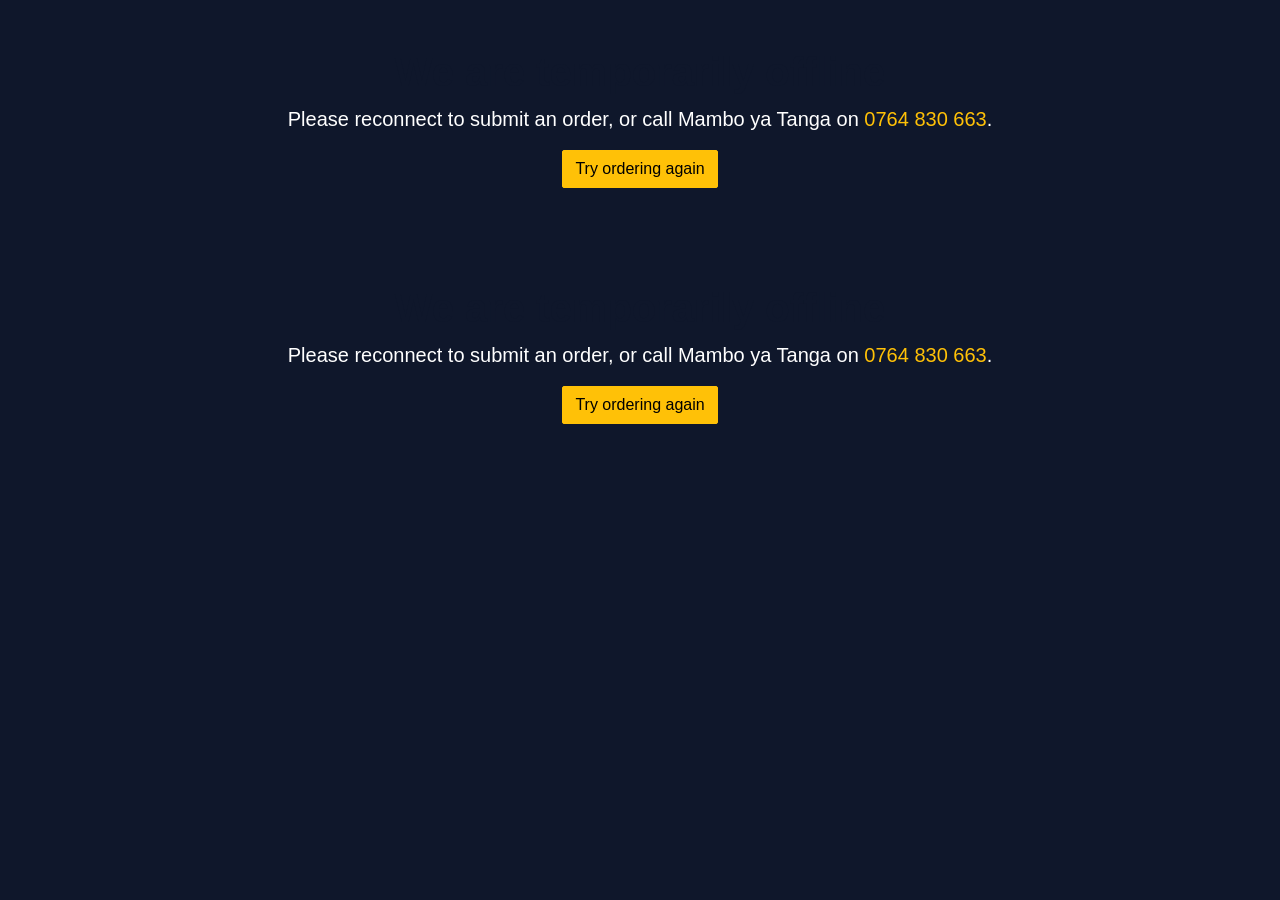
<file: offline.html>
<!doctype html>
<html lang="en">
<head><meta charset="utf-8"><meta name="viewport" content="width=device-width,initial-scale=1"><title>Mambo ya Tanga | Offline</title><link rel="icon" href="img/favicon.svg"><link href="css/bootstrap.min.css" rel="stylesheet"></head>
<body class="bg-dark text-white"><main class="container py-5 text-center"><h1>We are temporarily offline</h1><p class="lead">Please reconnect to submit an order, or call Mambo ya Tanga on <a class="text-warning" href="tel:+255764830663">0764 830 663</a>.</p><a class="btn btn-warning" href="order.html">Try ordering again</a></main></body>
<script src="js/i18n.js?v=2"></script><main class="container py-5 text-center"><h1>We are temporarily offline</h1><p class="lead">Please reconnect to submit an order, or call Mambo ya Tanga on <a class="text-warning" href="tel:+255764830663">0764 830 663</a>.</p><a class="btn btn-warning" href="order.html">Try ordering again</a></main></body>
</html>
</file>
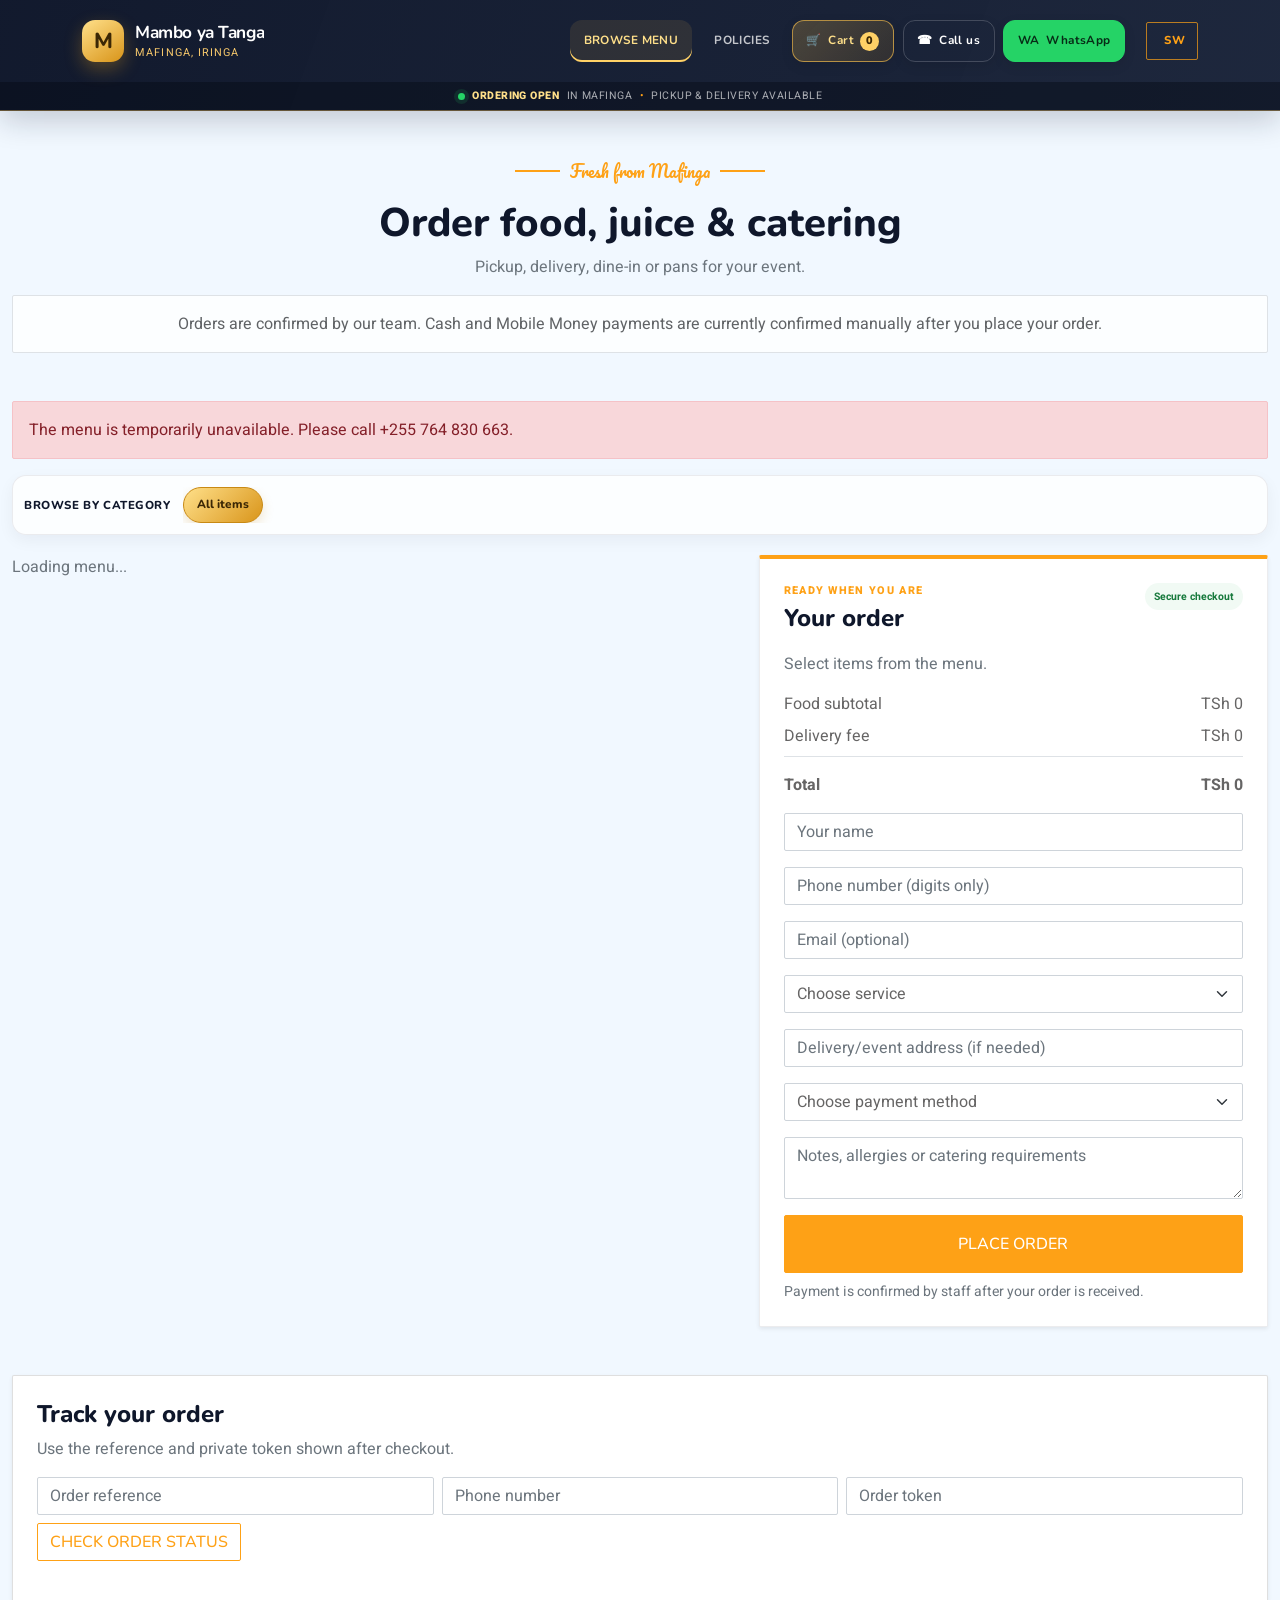
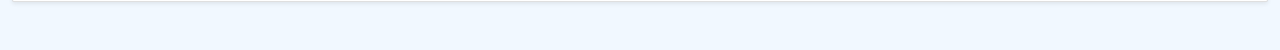
<file: order.html>
<!doctype html>
<html lang="en">
<head>
    <meta charset="utf-8">
    <meta name="viewport" content="width=device-width, initial-scale=1">
    <title>Order Food | Mambo ya Tanga</title>
    <meta name="description" content="Order meals, fresh juice, pans and catering from Mambo ya Tanga in Mafinga, Iringa.">
    <link rel="icon" href="img/favicon.svg" type="image/svg+xml">
    <link rel="manifest" href="manifest.webmanifest">
    <link href="https://fonts.googleapis.com/css2?family=Heebo:wght@400;500;600&family=Nunito:wght@600;700;800&family=Pacifico&display=swap" rel="stylesheet">
    <link href="css/bootstrap.min.css" rel="stylesheet"><link href="css/style.css?v=20260920x" rel="stylesheet">
    <script src="js/i18n.js?v=2"></script>
</head>
<body class="order-page">
<header class="order-nav">
    <div class="container order-nav__inner">
        <a href="index.html" class="order-nav__brand" aria-label="Mambo ya Tanga home">
            <span class="order-nav__mark" aria-hidden="true">M</span>
            <span><strong>Mambo ya Tanga</strong><small>Mafinga, Iringa</small></span>
        </a>
        <nav class="order-nav__links" aria-label="Order navigation">
            <a href="#menuItems" class="order-nav__link order-nav__link--active" data-order-action="menu">Browse menu</a>
            <a href="policies.html" class="order-nav__link order-nav__link--quiet">Policies</a>
            <a href="#checkout" class="order-nav__action order-nav__action--cart" data-order-action="cart"><span aria-hidden="true">🛒</span><span>Cart</span><b id="navCartCount">0</b></a>
            <a href="tel:+255764830663" class="order-nav__action order-nav__action--call"><span aria-hidden="true">☎</span><span>Call us</span></a>
            <a href="https://wa.me/255764830663" target="_blank" rel="noopener" class="order-nav__action order-nav__action--whatsapp"><span aria-hidden="true">WA</span><span>WhatsApp</span></a>
        </nav>
    </div>
    <div class="order-nav__status"><span class="order-nav__live-dot" aria-hidden="true"></span><strong>Ordering open</strong><span>in Mafinga</span><span class="order-nav__status-separator" aria-hidden="true">•</span><span>Pickup &amp; delivery available</span></div>
</header>
<main class="container py-5">
    <div class="text-center mb-5"><p class="section-title ff-secondary text-primary">Fresh from Mafinga</p><h1>Order food, juice & catering</h1><p class="text-muted">Pickup, delivery, dine-in or pans for your event.</p><div class="alert alert-light border mt-3 mb-0">Orders are confirmed by our team. Cash and Mobile Money payments are currently confirmed manually after you place your order.</div></div>
    <div id="orderNotice" class="alert d-none" role="status"></div>
    <div class="order-category-bar" aria-label="Menu categories"><span class="order-category-label">Browse by category</span><div id="menuCategories" class="order-category-list" role="tablist"><button class="order-category-button is-active" type="button" data-category="all" role="tab" aria-selected="true">All items</button></div></div>
    <div class="row g-4"><div class="col-lg-7"><div class="row g-3" id="menuItems"><div class="text-muted">Loading menu...</div></div></div><div class="col-lg-5"><div class="card shadow-sm order-checkout" id="checkout"><div class="card-body p-4"><div class="order-checkout__heading"><div><span class="order-checkout__eyebrow">Ready when you are</span><h2 class="h4 mb-0">Your order</h2></div><span class="order-checkout__secure">Secure checkout</span></div><div id="cartItems" class="mb-3 text-muted">Select items from the menu.</div><p class="d-flex justify-content-between mb-2"><span>Food subtotal</span><span id="cartSubtotal">TSh 0</span></p><p class="d-flex justify-content-between mb-2"><span>Delivery fee</span><span id="deliveryFee">TSh 0</span></p><p class="d-flex justify-content-between fw-bold border-top pt-3"><span>Total</span><span id="cartTotal">TSh 0</span></p><form id="orderForm"><input class="form-control mb-3" id="customerName" maxlength="100" autocomplete="name" placeholder="Your name" required><input class="form-control mb-3" id="phone" type="tel" inputmode="tel" pattern="\\+?[0-9\\s().-]{9,20}" maxlength="20" autocomplete="tel" placeholder="Phone number (digits only)" required><input class="form-control mb-3" id="email" type="email" maxlength="254" autocomplete="email" placeholder="Email (optional)"><select class="form-select mb-3" id="orderType" required><option value="">Choose service</option><option>Pickup</option><option>Delivery</option><option>Dine-in</option><option>Catering</option></select><select class="form-select mb-3 d-none" id="deliveryZone"><option value="">Choose delivery area</option></select><input class="form-control mb-3" id="address" maxlength="300" autocomplete="street-address" placeholder="Delivery/event address (if needed)"><select class="form-select mb-3" id="paymentMethod" required><option value="">Choose payment method</option><option>Cash</option><option>Mobile Money</option><option>Card</option></select><textarea class="form-control mb-3" id="notes" maxlength="1000" placeholder="Notes, allergies or catering requirements"></textarea><button class="btn btn-primary w-100 py-3" type="submit">Place order</button><small class="text-muted d-block mt-2">Payment is confirmed by staff after your order is received.</small></form></div></div></div></div>
    <section class="card shadow-sm mt-5"><div class="card-body p-4"><h2 class="h4">Track your order</h2><p class="text-muted">Use the reference and private token shown after checkout.</p><form id="lookupForm" class="row g-2"><div class="col-md-4"><input class="form-control" id="lookupReference" placeholder="Order reference" autocomplete="off" required></div><div class="col-md-4"><input class="form-control" id="lookupPhone" type="tel" inputmode="tel" placeholder="Phone number" required></div><div class="col-md-4"><input class="form-control" id="lookupToken" placeholder="Order token" autocomplete="off" required></div><div class="col-12"><button class="btn btn-outline-primary" type="submit">Check order status</button></div></form><div id="lookupResult" class="mt-3"></div></div></section>
</main>
<div class="order-mobile-bar" aria-label="Quick order actions"><a href="#menuItems" data-order-action="menu"><span aria-hidden="true">☰</span><small>Menu</small></a><a href="#checkout" data-order-action="cart"><span aria-hidden="true">🛒<b id="mobileCartCount">0</b></span><small>Cart</small></a><a href="#lookupForm" data-order-action="track"><span aria-hidden="true">⌕</span><small>Track order</small></a><a href="tel:+255764830663"><span aria-hidden="true">☎</span><small>Call</small></a></div>
<script>
(function () {
    "use strict";
    var cart = {}, menu = [], zones = [], activeCategory = "all", notice = document.getElementById("orderNotice"), lookupResult = document.getElementById("lookupResult");
    document.getElementById("phone").addEventListener("input", function () { this.value = this.value.replace(/[^\d+]/g, "").replace(/(?!^)\+/g, ""); });
    document.getElementById("email").addEventListener("input", function () { this.value = this.value.replace(/\s/g, "").toLowerCase(); });
    function currency(value) { return new Intl.NumberFormat("en-TZ", {style:"currency",currency:"TZS",maximumFractionDigits:0}).format(value); }
    function esc(value) { return String(value).replace(/[&<>"']/g, function(c){return {"&":"&amp;","<":"&lt;",">":"&gt;",'"':"&quot;","'":"&#039;"}[c];}); }
    function activateOrderAction(event) {
        var action = event.currentTarget.dataset.orderAction;
        if (!action) return;
        event.preventDefault();
        var target = document.getElementById(action === "menu" ? "menuItems" : action === "cart" ? "checkout" : "lookupForm");
        var focusTarget = action === "track" ? document.getElementById("lookupReference") : action === "cart" ? document.getElementById("customerName") : null;
        if (target) {
            target.scrollIntoView({behavior:"smooth", block: action === "menu" ? "start" : "center"});
            window.setTimeout(function () {
                if (focusTarget) focusTarget.focus({preventScroll:true});
                target.classList.add("order-target-highlight");
                window.setTimeout(function () { target.classList.remove("order-target-highlight"); }, 900);
            }, 350);
        }
        if (action === "cart" && !Object.keys(cart).length) show("Your cart is empty. Choose a menu item to start your order.","info");
    }
    document.querySelectorAll("[data-order-action]").forEach(function (link) {
        link.addEventListener("click", activateOrderAction);
    });
    function renderCart() { var items = Object.keys(cart).map(function(id){return {item:menu.find(function(x){return String(x.id)===id; }),quantity:cart[id]};}).filter(function(x){return x.item;}); var itemCount=items.reduce(function(sum,x){return sum+x.quantity;},0), subtotal=items.reduce(function(sum,x){return sum+x.item.price*x.quantity;},0),zone=zones.find(function(x){return String(x.id)===String(document.getElementById("deliveryZone").value);}),fee=document.getElementById("orderType").value==="Delivery"&&zone?Number(zone.fee):0; document.getElementById("cartItems").innerHTML=items.length?items.map(function(x){return '<div class="d-flex justify-content-between align-items-center border-bottom py-2"><span>'+esc(x.item.name)+'<small class="d-block text-muted">'+currency(x.item.price)+' each</small></span><span class="d-flex align-items-center gap-1"><button class="btn btn-sm btn-outline-secondary quantity" data-id="'+x.item.id+'" data-change="-1" type="button" aria-label="Decrease quantity">−</button><strong>'+x.quantity+'</strong><button class="btn btn-sm btn-outline-secondary quantity" data-id="'+x.item.id+'" data-change="1" type="button" aria-label="Increase quantity">+</button><button class="btn btn-sm btn-link text-danger remove" data-id="'+x.item.id+'" type="button">remove</button></span></div>';}).join(""):"Select items from the menu."; document.getElementById("cartSubtotal").textContent=currency(subtotal); document.getElementById("deliveryFee").textContent=currency(fee); document.getElementById("cartTotal").textContent=currency(subtotal+fee); document.getElementById("navCartCount").textContent=itemCount; document.getElementById("mobileCartCount").textContent=itemCount; document.querySelectorAll(".remove").forEach(function(b){b.onclick=function(){delete cart[b.dataset.id];renderCart();};}); document.querySelectorAll(".quantity").forEach(function(b){b.onclick=function(){var id=b.dataset.id,next=(cart[id]||1)+Number(b.dataset.change);if(next<1){delete cart[id];}else if(next<=100){cart[id]=next;}renderCart();};}); return {items:items,total:subtotal+fee}; }
    function show(text,type){notice.innerHTML=text;notice.className="alert alert-"+type;}
    function renderMenu() { var visible=menu.filter(function(x){return Number(x.available)&& (activeCategory==="all"||x.category===activeCategory);}); document.getElementById("menuItems").innerHTML=visible.length?visible.map(function(item){return '<div class="col-md-6"><article class="card h-100 shadow-sm order-product-card"><div class="order-product-media"><img class="order-product-image" src="'+esc(item.image_path||"img/menu-1.jpg")+'" alt="'+esc(item.name)+'" loading="lazy" decoding="async"></div><div class="card-body"><span class="order-product-category">'+esc(item.category)+'</span><h3 class="h5">'+esc(item.name)+'</h3><div class="order-product-footer"><strong class="order-product-price">'+currency(item.price)+'</strong><button class="btn btn-outline-primary add" data-id="'+item.id+'" type="button">Add to order</button></div></div></article></div>';}).join(""):'<div class="col-12"><div class="order-empty-category">No products are available in this category right now.</div></div>'; document.querySelectorAll(".add").forEach(function(button){button.onclick=function(){cart[button.dataset.id]=(cart[button.dataset.id]||0)+1;renderCart();};});}
    function renderCategories() { var categories=["all"].concat(menu.map(function(item){return item.category;}).filter(function(category,index,list){return category&&list.indexOf(category)===index;}).sort()); document.getElementById("menuCategories").innerHTML=categories.map(function(category){var active=category===activeCategory;return '<button class="order-category-button'+(active?' is-active':'')+'" type="button" data-category="'+esc(category)+'" role="tab" aria-selected="'+active+'">'+(category==="all"?"All items":esc(category))+'</button>';}).join(""); document.querySelectorAll(".order-category-button").forEach(function(button){button.onclick=function(){activeCategory=button.dataset.category;renderCategories();renderMenu();document.getElementById("menuItems").scrollIntoView({behavior:"smooth",block:"start"});};});}
    fetch("api/index.php?action=public").then(function(r){return r.json();}).then(function(data){menu=data.menu;zones=data.delivery_zones||data.zones||[];document.getElementById("deliveryZone").innerHTML='<option value="">Choose delivery area</option>'+zones.map(function(x){return '<option value="'+x.id+'">'+esc(x.name)+' — '+currency(x.fee)+'</option>';}).join("");renderCategories();renderMenu();}).catch(function(){show("The menu is temporarily unavailable. Please call +255 764 830 663.","danger");});
    document.getElementById("orderType").onchange=function(){var delivery=document.getElementById("orderType").value==="Delivery";document.getElementById("deliveryZone").classList.toggle("d-none",!delivery);document.getElementById("deliveryZone").required=delivery;renderCart();};
    document.getElementById("deliveryZone").onchange=renderCart;
    document.getElementById("orderForm").onsubmit=function(event){event.preventDefault();var summary=renderCart();if(!summary.items.length){show("Add at least one item to your order.","danger");return;}var payload={name:document.getElementById("customerName").value,phone:document.getElementById("phone").value,email:document.getElementById("email").value,order_type:document.getElementById("orderType").value,delivery_zone_id:document.getElementById("deliveryZone").value||null,address:document.getElementById("address").value,payment_method:document.getElementById("paymentMethod").value,notes:document.getElementById("notes").value,items:summary.items.map(function(x){return{id:x.item.id,quantity:x.quantity};})};fetch("api/index.php?action=order",{method:"POST",headers:{"Content-Type":"application/json"},body:JSON.stringify(payload)}).then(function(r){return r.json().then(function(b){if(!r.ok)throw new Error(b.error||"Order failed.");return b;});}).then(function(b){cart={};renderCart();document.getElementById("orderForm").reset();document.getElementById("deliveryZone").classList.add("d-none");document.getElementById("lookupReference").value=b.reference;document.getElementById("lookupPhone").value=payload.phone;document.getElementById("lookupToken").value=b.token;var text="Hello Mambo ya Tanga, I placed order "+b.reference+" for "+currency(b.total)+". Please confirm my order.";var message="Order "+b.reference+" received. Save your private token to track it. Total: "+currency(b.total)+". ";if(payload.payment_method==="Mobile Money"){message+="We will send payment instructions or call you to confirm the approved merchant number. ";}show(message+"<a class=\"alert-link\" target=\"_blank\" rel=\"noopener\" href=\"https://wa.me/255764830663?text="+encodeURIComponent(text)+"\">Send order on WhatsApp</a>.","success");if(payload.payment_method==="Mobile Money"){fetch("api/index.php?action=payment-instruction",{method:"POST",headers:{"Content-Type":"application/json"},body:JSON.stringify({reference:b.reference,phone:payload.phone,provider:"manual"})}).then(function(r){return r.json();}).then(function(instruction){if(instruction.instruction){show(message+"<br><strong>Payment instruction:</strong> "+esc(instruction.instruction)+"<br><a class=\"alert-link\" target=\"_blank\" rel=\"noopener\" href=\"https://wa.me/255764830663?text="+encodeURIComponent(text)+"\">Send order on WhatsApp</a>.","success");}});}}).catch(function(e){show(e.message,"danger");});};
    document.getElementById("lookupForm").onsubmit=function(event){event.preventDefault();lookupResult.innerHTML='<div class="text-muted">Checking order...</div>';var query="api/index.php?action=order-lookup&reference="+encodeURIComponent(document.getElementById("lookupReference").value.trim())+"&phone="+encodeURIComponent(document.getElementById("lookupPhone").value)+"&token="+encodeURIComponent(document.getElementById("lookupToken").value.trim());fetch(query).then(function(r){return r.json().then(function(b){if(!r.ok)throw Error(b.error||"Unable to find order.");return b;});}).then(function(b){var o=b.order;lookupResult.innerHTML='<div class="alert alert-info"><strong>'+esc(o.order_reference)+'</strong><br>Status: '+esc(o.status)+' · Payment: '+esc(o.payment_status)+'<br>Total: '+currency(o.total)+'<br><small>'+b.items.map(function(i){return esc(i.name)+' × '+i.quantity;}).join(", ")+'</small></div>';}).catch(function(e){lookupResult.innerHTML='<div class="alert alert-danger">'+esc(e.message)+'</div>';});};
}());
</script><script>if("serviceWorker" in navigator){navigator.serviceWorker.register("sw.js").catch(function(){ });}</script>
</body>
</html>
</file>
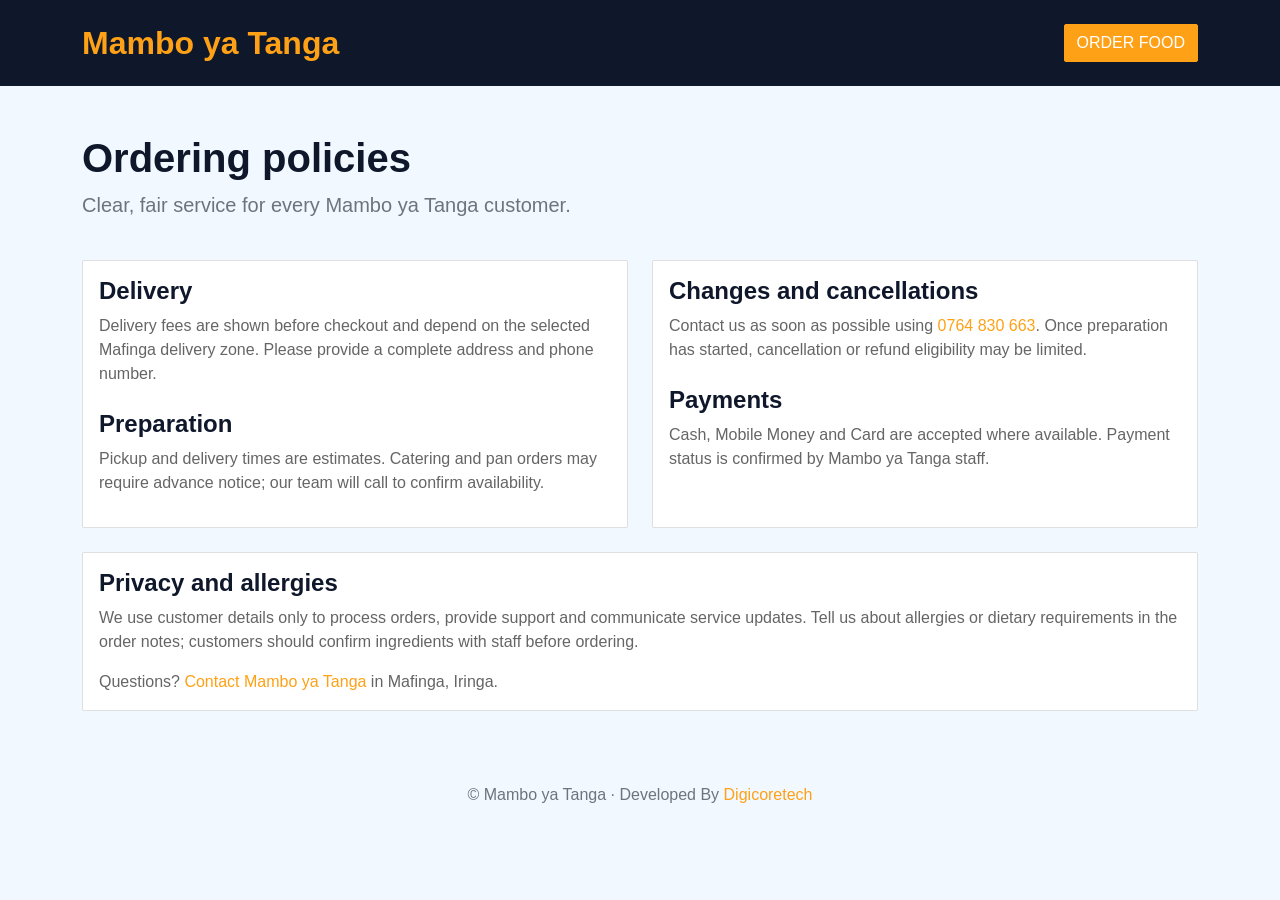
<file: policies.html>
<!doctype html>
<html lang="en">
<head><meta charset="utf-8"><meta name="viewport" content="width=device-width, initial-scale=1"><title>Ordering Policies | Mambo ya Tanga</title><meta name="description" content="Ordering, delivery, cancellation, payment and privacy policies for Mambo ya Tanga in Mafinga, Iringa."><link rel="icon" href="img/favicon.svg" type="image/svg+xml"><link href="css/bootstrap.min.css" rel="stylesheet"><link href="css/style.css?v=20260920x" rel="stylesheet"><script src="js/i18n.js?v=2"></script></head>
<body><header class="container-xxl bg-dark py-4"><div class="container d-flex justify-content-between align-items-center"><a href="index.html" class="text-primary text-decoration-none h2 mb-0">Mambo ya Tanga</a><a href="order.html" class="btn btn-primary">Order food</a></div></header>
<main class="container py-5"><h1>Ordering policies</h1><p class="lead text-muted">Clear, fair service for every Mambo ya Tanga customer.</p><div class="row g-4 mt-2"><div class="col-md-6"><section class="card h-100"><div class="card-body"><h2 class="h4">Delivery</h2><p>Delivery fees are shown before checkout and depend on the selected Mafinga delivery zone. Please provide a complete address and phone number.</p><h2 class="h4 mt-4">Preparation</h2><p>Pickup and delivery times are estimates. Catering and pan orders may require advance notice; our team will call to confirm availability.</p></div></section></div><div class="col-md-6"><section class="card h-100"><div class="card-body"><h2 class="h4">Changes and cancellations</h2><p>Contact us as soon as possible using <a href="tel:+255764830663">0764 830 663</a>. Once preparation has started, cancellation or refund eligibility may be limited.</p><h2 class="h4 mt-4">Payments</h2><p>Cash, Mobile Money and Card are accepted where available. Payment status is confirmed by Mambo ya Tanga staff.</p></div></section></div><div class="col-12"><section class="card"><div class="card-body"><h2 class="h4">Privacy and allergies</h2><p>We use customer details only to process orders, provide support and communicate service updates. Tell us about allergies or dietary requirements in the order notes; customers should confirm ingredients with staff before ordering.</p><p class="mb-0">Questions? <a href="contact.html">Contact Mambo ya Tanga</a> in Mafinga, Iringa.</p></div></section></div></div></main><footer class="container py-4 text-center text-muted">© Mambo ya Tanga · Developed By <a href="https://digicoretech.co.tz" target="_blank" rel="noopener noreferrer">Digicoretech</a></footer></body>
</html>
</file>
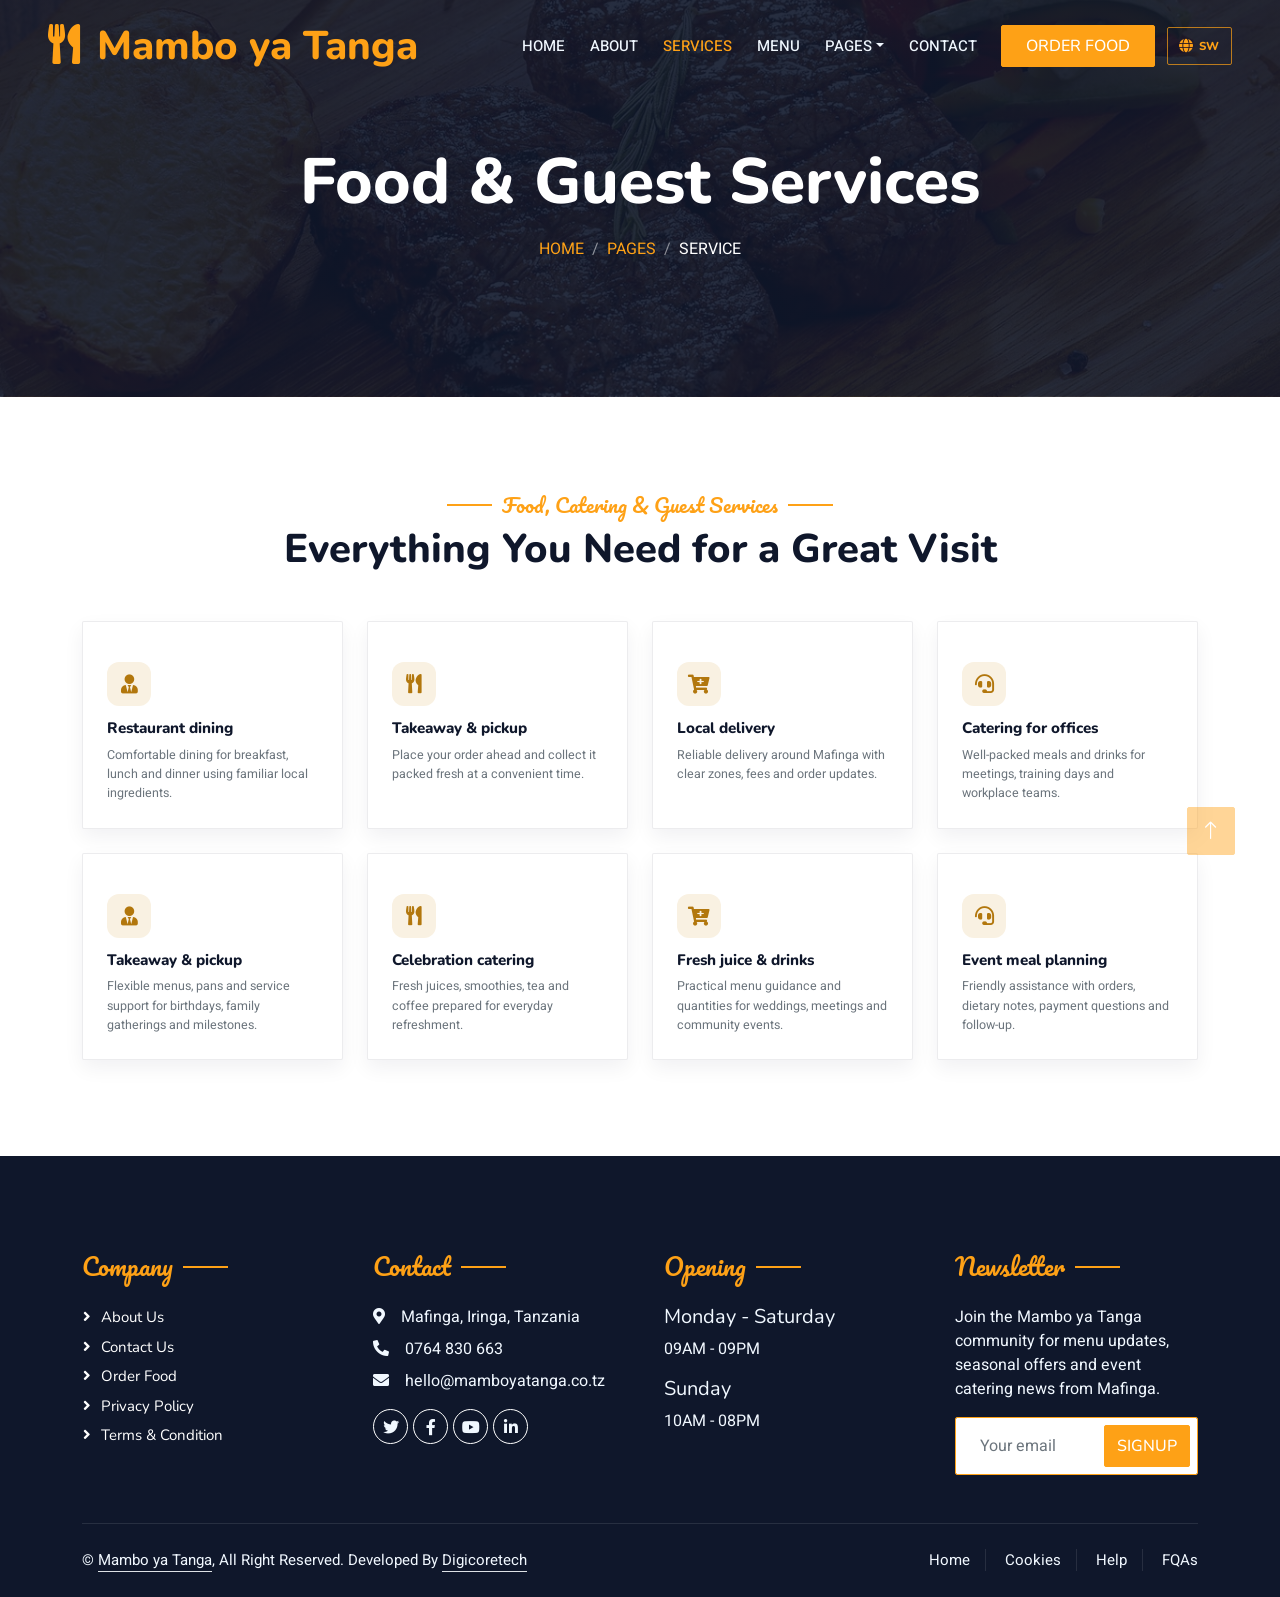
<file: service.html>
<!DOCTYPE html>
<html lang="en">

<head>
    <meta charset="utf-8">
    <title>Mambo ya Tanga | Restaurant, Catering & Events in Mafinga</title>
    <meta content="width=device-width, initial-scale=1.0" name="viewport">
    <meta content="Mambo ya Tanga, hotel in Mafinga, Iringa food, juice, catering and events in Mafinga, Iringa, Tanzania" name="keywords">
    <meta content="Mambo ya Tanga provides restaurant dining, takeaway, delivery, catering and event support in Mafinga, Iringa." name="description">

    <!-- Favicon -->
    <link href="img/favicon.svg" rel="icon">

    <!-- Google Web Fonts -->
    <link rel="preconnect" href="https://fonts.googleapis.com">
    <link rel="preconnect" href="https://fonts.gstatic.com" crossorigin>
    <link href="https://fonts.googleapis.com/css2?family=Heebo:wght@400;500;600&family=Nunito:wght@600;700;800&family=Pacifico&display=swap" rel="stylesheet">

    <!-- Icon Font Stylesheet -->
    <link href="https://cdnjs.cloudflare.com/ajax/libs/font-awesome/5.10.0/css/all.min.css" rel="stylesheet">
    <link href="https://cdn.jsdelivr.net/npm/bootstrap-icons@1.4.1/font/bootstrap-icons.css" rel="stylesheet">

    <!-- Libraries Stylesheet -->
    <link href="lib/animate/animate.min.css" rel="stylesheet">
    <link href="lib/owlcarousel/assets/owl.carousel.min.css" rel="stylesheet">

    <!-- Customized Bootstrap Stylesheet -->
    <link href="css/bootstrap.min.css" rel="stylesheet">

    <!-- Template Stylesheet -->
    <link href="css/style.css?v=20260920x" rel="stylesheet">
    <script src="js/i18n.js?v=2"></script>
</head>

<body>
    <div class="container-xxl bg-white p-0">
        <!-- Spinner Start -->
        <div id="spinner" class="show bg-white position-fixed translate-middle w-100 vh-100 top-50 start-50 d-flex align-items-center justify-content-center">
            <div class="spinner-border text-primary" style="width: 3rem; height: 3rem;" role="status">
                <span class="sr-only">Loading...</span>
            </div>
        </div>
        <!-- Spinner End -->


        <!-- Navbar & Hero Start -->
        <div class="container-xxl position-relative p-0">
            <nav class="navbar navbar-expand-lg navbar-dark bg-dark px-4 px-lg-5 py-3 py-lg-0">
                <a href="index.html" class="navbar-brand p-0">
                    <h1 class="text-primary m-0"><i class="fa fa-utensils me-3"></i>Mambo ya Tanga</h1>
                    <!-- <img src="img/logo.png" alt="Logo"> -->
                </a>
                <button class="navbar-toggler" type="button" aria-label="Open navigation menu" data-bs-toggle="collapse" data-bs-target="#navbarCollapse">
                    <span class="fa fa-bars"></span>
                </button>
                <div class="collapse navbar-collapse" id="navbarCollapse">
                    <div class="navbar-nav ms-auto py-0 pe-4">
                        <a href="index.html" class="nav-item nav-link">Home</a>
                        <a href="about.html" class="nav-item nav-link">About</a>
                        <a href="service.html" class="nav-item nav-link active">Services</a>
                        <a href="menu.html" class="nav-item nav-link">Menu</a>
                        <div class="nav-item dropdown">
                            <a href="#" class="nav-link dropdown-toggle" data-bs-toggle="dropdown">Pages</a>
                            <div class="dropdown-menu m-0">
                                <a href="order.html" class="dropdown-item">Order Food</a>
                                <a href="team.html" class="dropdown-item">Our Team</a>
                                <a href="testimonial.html" class="dropdown-item">Guest Stories</a>
                            </div>
                        </div>
                        <a href="contact.html" class="nav-item nav-link">Contact</a>
                    </div>
                    <a href="order.html" class="btn btn-primary py-2 px-4">Order Food</a>
                </div>
            </nav>

            <div class="container-xxl py-5 bg-dark hero-header mb-5">
                <div class="container text-center my-5 pt-5 pb-4">
                    <h1 class="display-3 text-white mb-3 animated slideInDown">Food & Guest Services</h1>
                    <nav aria-label="breadcrumb">
                        <ol class="breadcrumb justify-content-center text-uppercase">
                            <li class="breadcrumb-item"><a href="#">Home</a></li>
                            <li class="breadcrumb-item"><a href="#">Pages</a></li>
                            <li class="breadcrumb-item text-white active" aria-current="page">Service</li>
                        </ol>
                    </nav>
                </div>
            </div>
        </div>
        <!-- Navbar & Hero End -->


        <!-- Service Start -->
        <div class="container-xxl py-5">
            <div class="container">
                <div class="text-center wow fadeInUp" data-wow-delay="0.1s">
                    <h5 class="section-title ff-secondary text-center text-primary fw-normal">Food, Catering & Guest Services</h5>
                    <h1 class="mb-5">Everything You Need for a Great Visit</h1>
                </div>
                <div class="row g-4">
                    <div class="col-lg-3 col-sm-6 wow fadeInUp" data-wow-delay="0.1s">
                        <div class="service-item rounded pt-3">
                            <div class="p-4">
                                <i class="fa fa-3x fa-user-tie text-primary mb-4"></i>
                                <h5>Restaurant dining</h5>
                                <p>Comfortable dining for breakfast, lunch and dinner using familiar local ingredients.</p>
                            </div>
                        </div>
                    </div>
                    <div class="col-lg-3 col-sm-6 wow fadeInUp" data-wow-delay="0.3s">
                        <div class="service-item rounded pt-3">
                            <div class="p-4">
                                <i class="fa fa-3x fa-utensils text-primary mb-4"></i>
                                <h5>Takeaway & pickup</h5>
                                <p>Place your order ahead and collect it packed fresh at a convenient time.</p>
                            </div>
                        </div>
                    </div>
                    <div class="col-lg-3 col-sm-6 wow fadeInUp" data-wow-delay="0.5s">
                        <div class="service-item rounded pt-3">
                            <div class="p-4">
                                <i class="fa fa-3x fa-cart-plus text-primary mb-4"></i>
                                <h5>Local delivery</h5>
                                <p>Reliable delivery around Mafinga with clear zones, fees and order updates.</p>
                            </div>
                        </div>
                    </div>
                    <div class="col-lg-3 col-sm-6 wow fadeInUp" data-wow-delay="0.7s">
                        <div class="service-item rounded pt-3">
                            <div class="p-4">
                                <i class="fa fa-3x fa-headset text-primary mb-4"></i>
                                <h5>Catering for offices</h5>
                                <p>Well-packed meals and drinks for meetings, training days and workplace teams.</p>
                            </div>
                        </div>
                    </div>
                    <div class="col-lg-3 col-sm-6 wow fadeInUp" data-wow-delay="0.1s">
                        <div class="service-item rounded pt-3">
                            <div class="p-4">
                                <i class="fa fa-3x fa-user-tie text-primary mb-4"></i>
                                <h5>Takeaway & pickup</h5>
                                <p>Flexible menus, pans and service support for birthdays, family gatherings and milestones.</p>
                            </div>
                        </div>
                    </div>
                    <div class="col-lg-3 col-sm-6 wow fadeInUp" data-wow-delay="0.3s">
                        <div class="service-item rounded pt-3">
                            <div class="p-4">
                                <i class="fa fa-3x fa-utensils text-primary mb-4"></i>
                                <h5>Celebration catering</h5>
                                <p>Fresh juices, smoothies, tea and coffee prepared for everyday refreshment.</p>
                            </div>
                        </div>
                    </div>
                    <div class="col-lg-3 col-sm-6 wow fadeInUp" data-wow-delay="0.5s">
                        <div class="service-item rounded pt-3">
                            <div class="p-4">
                                <i class="fa fa-3x fa-cart-plus text-primary mb-4"></i>
                                <h5>Fresh juice & drinks</h5>
                                <p>Practical menu guidance and quantities for weddings, meetings and community events.</p>
                            </div>
                        </div>
                    </div>
                    <div class="col-lg-3 col-sm-6 wow fadeInUp" data-wow-delay="0.7s">
                        <div class="service-item rounded pt-3">
                            <div class="p-4">
                                <i class="fa fa-3x fa-headset text-primary mb-4"></i>
                                <h5>Event meal planning</h5>
                                <p>Friendly assistance with orders, dietary notes, payment questions and follow-up.</p>
                            </div>
                        </div>
                    </div>
                </div>
            </div>
        </div>
        <!-- Service End -->
        

        <!-- Footer Start -->
        <div class="container-fluid bg-dark text-light footer pt-5 mt-5 wow fadeIn" data-wow-delay="0.1s">
            <div class="container py-5">
                <div class="row g-5">
                    <div class="col-lg-3 col-md-6">
                        <h4 class="section-title ff-secondary text-start text-primary fw-normal mb-4">Company</h4>
                        <a class="btn btn-link" href="">About Us</a>
                        <a class="btn btn-link" href="">Contact Us</a>
                        <a class="btn btn-link" href="">Order Food</a>
                        <a class="btn btn-link" href="">Privacy Policy</a>
                        <a class="btn btn-link" href="">Terms & Condition</a>
                    </div>
                    <div class="col-lg-3 col-md-6">
                        <h4 class="section-title ff-secondary text-start text-primary fw-normal mb-4">Contact</h4>
                        <p class="mb-2"><i class="fa fa-map-marker-alt me-3"></i>Mafinga, Iringa, Tanzania</p>
                        <p class="mb-2"><i class="fa fa-phone-alt me-3"></i>0764 830 663</p>
                        <p class="mb-2"><i class="fa fa-envelope me-3"></i>hello@mamboyatanga.co.tz</p>
                        <div class="d-flex pt-2">
                            <a class="btn btn-outline-light btn-social" href=""><i class="fab fa-twitter"></i></a>
                            <a class="btn btn-outline-light btn-social" href=""><i class="fab fa-facebook-f"></i></a>
                            <a class="btn btn-outline-light btn-social" href=""><i class="fab fa-youtube"></i></a>
                            <a class="btn btn-outline-light btn-social" href=""><i class="fab fa-linkedin-in"></i></a>
                        </div>
                    </div>
                    <div class="col-lg-3 col-md-6">
                        <h4 class="section-title ff-secondary text-start text-primary fw-normal mb-4">Opening</h4>
                        <h5 class="text-light fw-normal">Monday - Saturday</h5>
                        <p>09AM - 09PM</p>
                        <h5 class="text-light fw-normal">Sunday</h5>
                        <p>10AM - 08PM</p>
                    </div>
                    <div class="col-lg-3 col-md-6">
                        <h4 class="section-title ff-secondary text-start text-primary fw-normal mb-4">Newsletter</h4>
                        <p>Join the Mambo ya Tanga community for menu updates, seasonal offers and event catering news from Mafinga.</p>
                        <div class="position-relative mx-auto" style="max-width: 400px;">
                            <input class="form-control border-primary w-100 py-3 ps-4 pe-5" type="email" name="newsletter_email" placeholder="Your email" autocomplete="email" required>
                            <button type="button" class="btn btn-primary py-2 position-absolute top-0 end-0 mt-2 me-2">SignUp</button>
                        </div>
                    </div>
                </div>
            </div>
            <div class="container">
                <div class="copyright">
                    <div class="row">
                        <div class="col-md-6 text-center text-md-start mb-3 mb-md-0">
                            &copy; <a class="border-bottom" href="#">Mambo ya Tanga</a>, All Right Reserved. 
							
							Developed By <a class="border-bottom" href="https://digicoretech.co.tz" target="_blank" rel="noopener noreferrer">Digicoretech</a>
                        </div>
                        <div class="col-md-6 text-center text-md-end">
                            <div class="footer-menu">
                                <a href="">Home</a>
                                <a href="">Cookies</a>
                                <a href="">Help</a>
                                <a href="">FQAs</a>
                            </div>
                        </div>
                    </div>
                </div>
            </div>
        </div>
        <!-- Footer End -->


        <!-- Back to Top -->
        <a href="#" class="btn btn-lg btn-primary btn-lg-square back-to-top"><i class="bi bi-arrow-up"></i></a>
    </div>

    <!-- JavaScript Libraries -->
    <script src="https://code.jquery.com/jquery-3.4.1.min.js"></script>
    <script src="https://cdn.jsdelivr.net/npm/bootstrap@5.0.0/dist/js/bootstrap.bundle.min.js"></script>
    <script src="lib/wow/wow.min.js"></script>
    <script src="lib/easing/easing.min.js"></script>
    <script src="lib/waypoints/waypoints.min.js"></script>
    <script src="lib/counterup/counterup.min.js"></script>
    <script src="lib/owlcarousel/owl.carousel.min.js"></script>

    <!-- Template Javascript -->
    <script src="js/mambo-app.js?v=3"></script>
    <script src="js/main.js?v=3"></script>
</body>

</html>
</file>
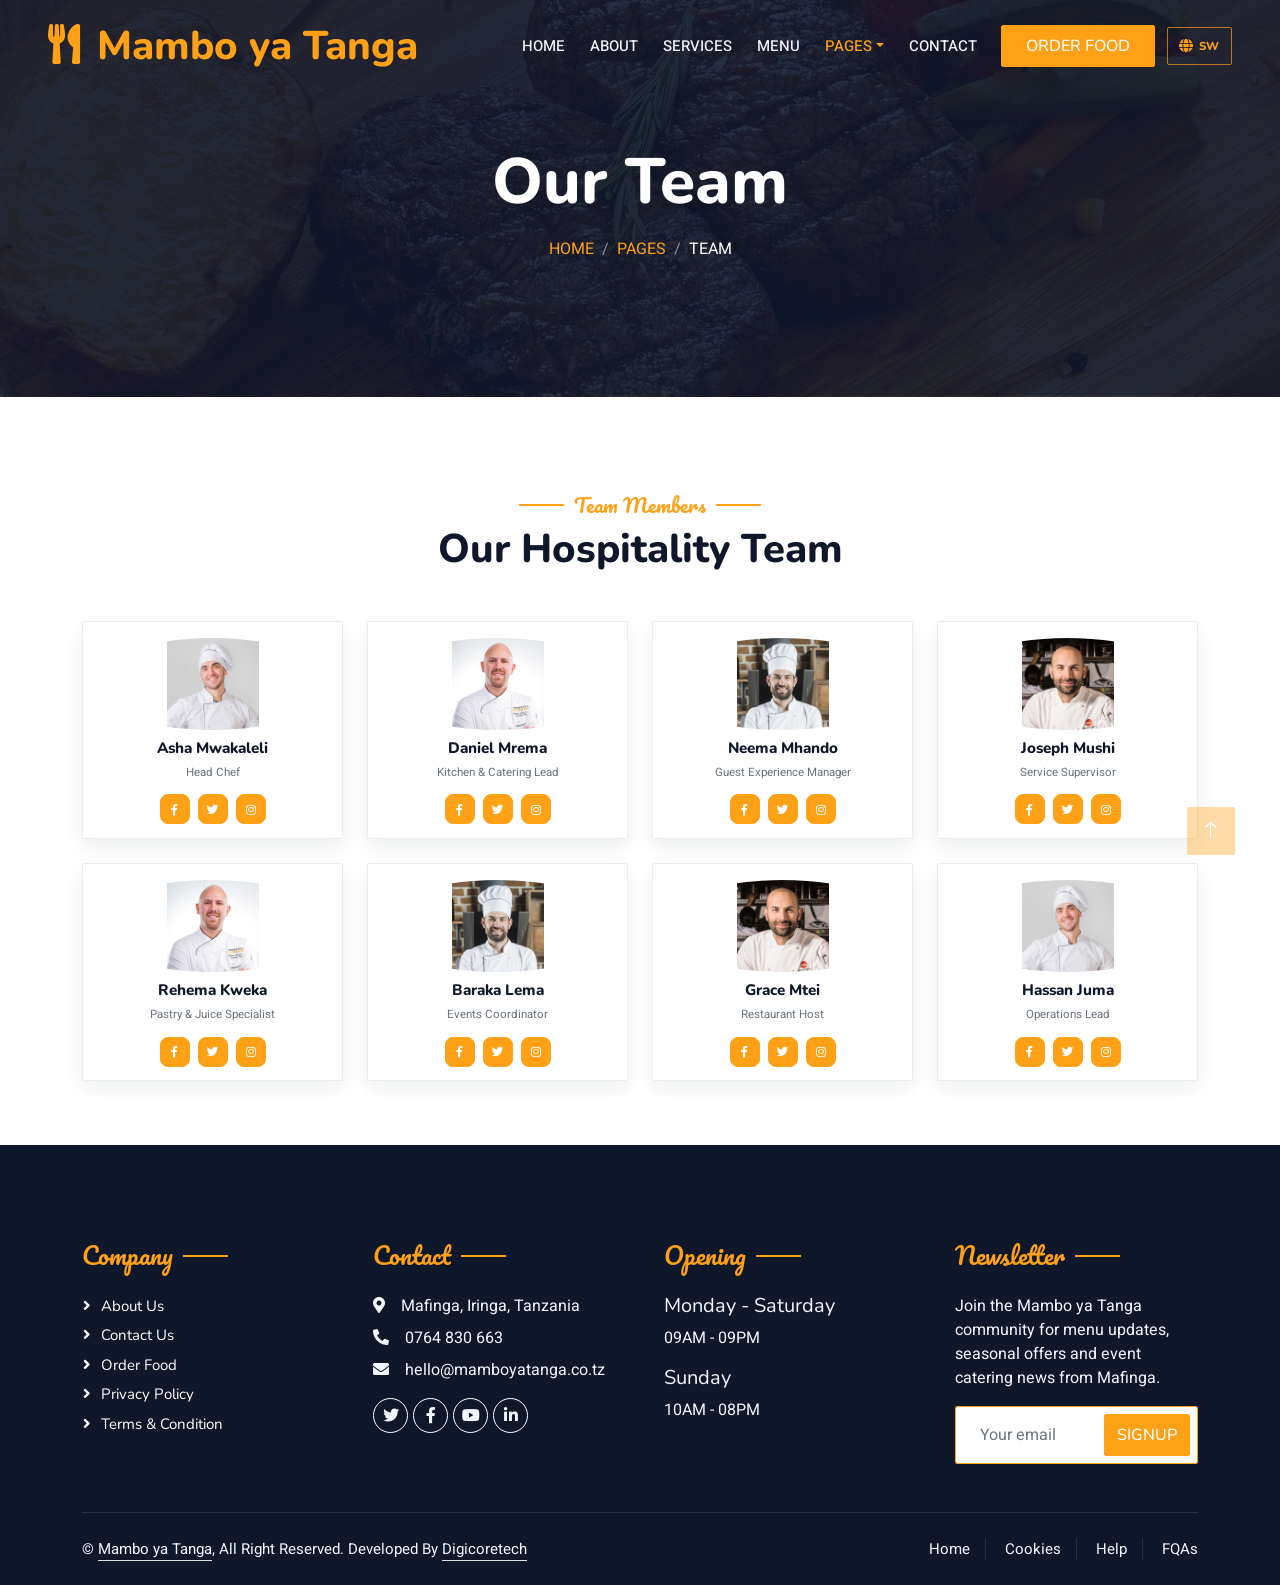
<file: team.html>
<!DOCTYPE html>
<html lang="en">

<head>
    <meta charset="utf-8">
    <title>Mambo ya Tanga | Restaurant, Catering & Events in Mafinga</title>
    <meta content="width=device-width, initial-scale=1.0" name="viewport">
    <meta content="Mambo ya Tanga, hotel in Mafinga, Iringa food, juice, catering and events in Mafinga, Iringa, Tanzania" name="keywords">
    <meta content="Meet the people who prepare, serve and coordinate the Mambo ya Tanga guest experience in Mafinga." name="description">

    <!-- Favicon -->
    <link href="img/favicon.svg" rel="icon">

    <!-- Google Web Fonts -->
    <link rel="preconnect" href="https://fonts.googleapis.com">
    <link rel="preconnect" href="https://fonts.gstatic.com" crossorigin>
    <link href="https://fonts.googleapis.com/css2?family=Heebo:wght@400;500;600&family=Nunito:wght@600;700;800&family=Pacifico&display=swap" rel="stylesheet">

    <!-- Icon Font Stylesheet -->
    <link href="https://cdnjs.cloudflare.com/ajax/libs/font-awesome/5.10.0/css/all.min.css" rel="stylesheet">
    <link href="https://cdn.jsdelivr.net/npm/bootstrap-icons@1.4.1/font/bootstrap-icons.css" rel="stylesheet">

    <!-- Libraries Stylesheet -->
    <link href="lib/animate/animate.min.css" rel="stylesheet">
    <link href="lib/owlcarousel/assets/owl.carousel.min.css" rel="stylesheet">

    <!-- Customized Bootstrap Stylesheet -->
    <link href="css/bootstrap.min.css" rel="stylesheet">

    <!-- Template Stylesheet -->
    <link href="css/style.css?v=20260920x" rel="stylesheet">
    <script src="js/i18n.js?v=2"></script>
</head>

<body>
    <div class="container-xxl bg-white p-0">
        <!-- Spinner Start -->
        <div id="spinner" class="show bg-white position-fixed translate-middle w-100 vh-100 top-50 start-50 d-flex align-items-center justify-content-center">
            <div class="spinner-border text-primary" style="width: 3rem; height: 3rem;" role="status">
                <span class="sr-only">Loading...</span>
            </div>
        </div>
        <!-- Spinner End -->


        <!-- Navbar & Hero Start -->
        <div class="container-xxl position-relative p-0">
            <nav class="navbar navbar-expand-lg navbar-dark bg-dark px-4 px-lg-5 py-3 py-lg-0">
                <a href="index.html" class="navbar-brand p-0">
                    <h1 class="text-primary m-0"><i class="fa fa-utensils me-3"></i>Mambo ya Tanga</h1>
                    <!-- <img src="img/logo.png" alt="Logo"> -->
                </a>
                <button class="navbar-toggler" type="button" aria-label="Open navigation menu" data-bs-toggle="collapse" data-bs-target="#navbarCollapse">
                    <span class="fa fa-bars"></span>
                </button>
                <div class="collapse navbar-collapse" id="navbarCollapse">
                    <div class="navbar-nav ms-auto py-0 pe-4">
                        <a href="index.html" class="nav-item nav-link">Home</a>
                        <a href="about.html" class="nav-item nav-link">About</a>
                        <a href="service.html" class="nav-item nav-link">Services</a>
                        <a href="menu.html" class="nav-item nav-link">Menu</a>
                        <div class="nav-item dropdown">
                            <a href="#" class="nav-link dropdown-toggle active" data-bs-toggle="dropdown">Pages</a>
                            <div class="dropdown-menu m-0">
                                <a href="order.html" class="dropdown-item">Order Food</a>
                                <a href="team.html" class="dropdown-item active">Our Team</a>
                                <a href="testimonial.html" class="dropdown-item">Guest Stories</a>
                            </div>
                        </div>
                        <a href="contact.html" class="nav-item nav-link">Contact</a>
                    </div>
                    <a href="order.html" class="btn btn-primary py-2 px-4">Order Food</a>
                </div>
            </nav>

            <div class="container-xxl py-5 bg-dark hero-header mb-5">
                <div class="container text-center my-5 pt-5 pb-4">
                    <h1 class="display-3 text-white mb-3 animated slideInDown">Our Team</h1>
                    <nav aria-label="breadcrumb">
                        <ol class="breadcrumb justify-content-center text-uppercase">
                            <li class="breadcrumb-item"><a href="#">Home</a></li>
                            <li class="breadcrumb-item"><a href="#">Pages</a></li>
                            <li class="breadcrumb-item text-white active" aria-current="page">Team</li>
                        </ol>
                    </nav>
                </div>
            </div>
        </div>
        <!-- Navbar & Hero End -->


        <!-- Team Start -->
        <div class="container-xxl pt-5 pb-3">
            <div class="container">
                <div class="text-center wow fadeInUp" data-wow-delay="0.1s">
                    <h5 class="section-title ff-secondary text-center text-primary fw-normal">Team Members</h5>
                    <h1 class="mb-5">Our Hospitality Team</h1>
                </div>
                <div class="row g-4">
                    <div class="col-lg-3 col-md-6 wow fadeInUp" data-wow-delay="0.1s">
                        <div class="team-item text-center rounded overflow-hidden">
                            <div class="rounded-circle overflow-hidden m-4">
                                <img class="img-fluid" src="img/team-1.jpg" alt="">
                            </div>
                            <h5 class="mb-0">Asha Mwakaleli</h5>
                            <small>Head Chef</small>
                            <div class="d-flex justify-content-center mt-3">
                                <a class="btn btn-square btn-primary mx-1" href=""><i class="fab fa-facebook-f"></i></a>
                                <a class="btn btn-square btn-primary mx-1" href=""><i class="fab fa-twitter"></i></a>
                                <a class="btn btn-square btn-primary mx-1" href=""><i class="fab fa-instagram"></i></a>
                            </div>
                        </div>
                    </div>
                    <div class="col-lg-3 col-md-6 wow fadeInUp" data-wow-delay="0.3s">
                        <div class="team-item text-center rounded overflow-hidden">
                            <div class="rounded-circle overflow-hidden m-4">
                                <img class="img-fluid" src="img/team-2.jpg" alt="">
                            </div>
                            <h5 class="mb-0">Daniel Mrema</h5>
                            <small>Kitchen & Catering Lead</small>
                            <div class="d-flex justify-content-center mt-3">
                                <a class="btn btn-square btn-primary mx-1" href=""><i class="fab fa-facebook-f"></i></a>
                                <a class="btn btn-square btn-primary mx-1" href=""><i class="fab fa-twitter"></i></a>
                                <a class="btn btn-square btn-primary mx-1" href=""><i class="fab fa-instagram"></i></a>
                            </div>
                        </div>
                    </div>
                    <div class="col-lg-3 col-md-6 wow fadeInUp" data-wow-delay="0.5s">
                        <div class="team-item text-center rounded overflow-hidden">
                            <div class="rounded-circle overflow-hidden m-4">
                                <img class="img-fluid" src="img/team-3.jpg" alt="">
                            </div>
                            <h5 class="mb-0">Neema Mhando</h5>
                            <small>Guest Experience Manager</small>
                            <div class="d-flex justify-content-center mt-3">
                                <a class="btn btn-square btn-primary mx-1" href=""><i class="fab fa-facebook-f"></i></a>
                                <a class="btn btn-square btn-primary mx-1" href=""><i class="fab fa-twitter"></i></a>
                                <a class="btn btn-square btn-primary mx-1" href=""><i class="fab fa-instagram"></i></a>
                            </div>
                        </div>
                    </div>
                    <div class="col-lg-3 col-md-6 wow fadeInUp" data-wow-delay="0.7s">
                        <div class="team-item text-center rounded overflow-hidden">
                            <div class="rounded-circle overflow-hidden m-4">
                                <img class="img-fluid" src="img/team-4.jpg" alt="">
                            </div>
                            <h5 class="mb-0">Joseph Mushi</h5>
                            <small>Service Supervisor</small>
                            <div class="d-flex justify-content-center mt-3">
                                <a class="btn btn-square btn-primary mx-1" href=""><i class="fab fa-facebook-f"></i></a>
                                <a class="btn btn-square btn-primary mx-1" href=""><i class="fab fa-twitter"></i></a>
                                <a class="btn btn-square btn-primary mx-1" href=""><i class="fab fa-instagram"></i></a>
                            </div>
                        </div>
                    </div>
                    <div class="col-lg-3 col-md-6 wow fadeInUp" data-wow-delay="0.1s">
                        <div class="team-item text-center rounded overflow-hidden">
                            <div class="rounded-circle overflow-hidden m-4">
                                <img class="img-fluid" src="img/team-2.jpg" alt="">
                            </div>
                            <h5 class="mb-0">Rehema Kweka</h5>
                            <small>Pastry & Juice Specialist</small>
                            <div class="d-flex justify-content-center mt-3">
                                <a class="btn btn-square btn-primary mx-1" href=""><i class="fab fa-facebook-f"></i></a>
                                <a class="btn btn-square btn-primary mx-1" href=""><i class="fab fa-twitter"></i></a>
                                <a class="btn btn-square btn-primary mx-1" href=""><i class="fab fa-instagram"></i></a>
                            </div>
                        </div>
                    </div>
                    <div class="col-lg-3 col-md-6 wow fadeInUp" data-wow-delay="0.3s">
                        <div class="team-item text-center rounded overflow-hidden">
                            <div class="rounded-circle overflow-hidden m-4">
                                <img class="img-fluid" src="img/team-3.jpg" alt="">
                            </div>
                            <h5 class="mb-0">Baraka Lema</h5>
                            <small>Events Coordinator</small>
                            <div class="d-flex justify-content-center mt-3">
                                <a class="btn btn-square btn-primary mx-1" href=""><i class="fab fa-facebook-f"></i></a>
                                <a class="btn btn-square btn-primary mx-1" href=""><i class="fab fa-twitter"></i></a>
                                <a class="btn btn-square btn-primary mx-1" href=""><i class="fab fa-instagram"></i></a>
                            </div>
                        </div>
                    </div>
                    <div class="col-lg-3 col-md-6 wow fadeInUp" data-wow-delay="0.5s">
                        <div class="team-item text-center rounded overflow-hidden">
                            <div class="rounded-circle overflow-hidden m-4">
                                <img class="img-fluid" src="img/team-4.jpg" alt="">
                            </div>
                            <h5 class="mb-0">Grace Mtei</h5>
                            <small>Restaurant Host</small>
                            <div class="d-flex justify-content-center mt-3">
                                <a class="btn btn-square btn-primary mx-1" href=""><i class="fab fa-facebook-f"></i></a>
                                <a class="btn btn-square btn-primary mx-1" href=""><i class="fab fa-twitter"></i></a>
                                <a class="btn btn-square btn-primary mx-1" href=""><i class="fab fa-instagram"></i></a>
                            </div>
                        </div>
                    </div>
                    <div class="col-lg-3 col-md-6 wow fadeInUp" data-wow-delay="0.7s">
                        <div class="team-item text-center rounded overflow-hidden">
                            <div class="rounded-circle overflow-hidden m-4">
                                <img class="img-fluid" src="img/team-1.jpg" alt="">
                            </div>
                            <h5 class="mb-0">Hassan Juma</h5>
                            <small>Operations Lead</small>
                            <div class="d-flex justify-content-center mt-3">
                                <a class="btn btn-square btn-primary mx-1" href=""><i class="fab fa-facebook-f"></i></a>
                                <a class="btn btn-square btn-primary mx-1" href=""><i class="fab fa-twitter"></i></a>
                                <a class="btn btn-square btn-primary mx-1" href=""><i class="fab fa-instagram"></i></a>
                            </div>
                        </div>
                    </div>
                </div>
            </div>
        </div>
        <!-- Team End -->
        

        <!-- Footer Start -->
        <div class="container-fluid bg-dark text-light footer pt-5 mt-5 wow fadeIn" data-wow-delay="0.1s">
            <div class="container py-5">
                <div class="row g-5">
                    <div class="col-lg-3 col-md-6">
                        <h4 class="section-title ff-secondary text-start text-primary fw-normal mb-4">Company</h4>
                        <a class="btn btn-link" href="">About Us</a>
                        <a class="btn btn-link" href="">Contact Us</a>
                        <a class="btn btn-link" href="">Order Food</a>
                        <a class="btn btn-link" href="">Privacy Policy</a>
                        <a class="btn btn-link" href="">Terms & Condition</a>
                    </div>
                    <div class="col-lg-3 col-md-6">
                        <h4 class="section-title ff-secondary text-start text-primary fw-normal mb-4">Contact</h4>
                        <p class="mb-2"><i class="fa fa-map-marker-alt me-3"></i>Mafinga, Iringa, Tanzania</p>
                        <p class="mb-2"><i class="fa fa-phone-alt me-3"></i>0764 830 663</p>
                        <p class="mb-2"><i class="fa fa-envelope me-3"></i>hello@mamboyatanga.co.tz</p>
                        <div class="d-flex pt-2">
                            <a class="btn btn-outline-light btn-social" href=""><i class="fab fa-twitter"></i></a>
                            <a class="btn btn-outline-light btn-social" href=""><i class="fab fa-facebook-f"></i></a>
                            <a class="btn btn-outline-light btn-social" href=""><i class="fab fa-youtube"></i></a>
                            <a class="btn btn-outline-light btn-social" href=""><i class="fab fa-linkedin-in"></i></a>
                        </div>
                    </div>
                    <div class="col-lg-3 col-md-6">
                        <h4 class="section-title ff-secondary text-start text-primary fw-normal mb-4">Opening</h4>
                        <h5 class="text-light fw-normal">Monday - Saturday</h5>
                        <p>09AM - 09PM</p>
                        <h5 class="text-light fw-normal">Sunday</h5>
                        <p>10AM - 08PM</p>
                    </div>
                    <div class="col-lg-3 col-md-6">
                        <h4 class="section-title ff-secondary text-start text-primary fw-normal mb-4">Newsletter</h4>
                        <p>Join the Mambo ya Tanga community for menu updates, seasonal offers and event catering news from Mafinga.</p>
                        <div class="position-relative mx-auto" style="max-width: 400px;">
                            <input class="form-control border-primary w-100 py-3 ps-4 pe-5" type="email" name="newsletter_email" placeholder="Your email" autocomplete="email" required>
                            <button type="button" class="btn btn-primary py-2 position-absolute top-0 end-0 mt-2 me-2">SignUp</button>
                        </div>
                    </div>
                </div>
            </div>
            <div class="container">
                <div class="copyright">
                    <div class="row">
                        <div class="col-md-6 text-center text-md-start mb-3 mb-md-0">
                            &copy; <a class="border-bottom" href="#">Mambo ya Tanga</a>, All Right Reserved. 
							
							Developed By <a class="border-bottom" href="https://digicoretech.co.tz" target="_blank" rel="noopener noreferrer">Digicoretech</a>
                        </div>
                        <div class="col-md-6 text-center text-md-end">
                            <div class="footer-menu">
                                <a href="">Home</a>
                                <a href="">Cookies</a>
                                <a href="">Help</a>
                                <a href="">FQAs</a>
                            </div>
                        </div>
                    </div>
                </div>
            </div>
        </div>
        <!-- Footer End -->


        <!-- Back to Top -->
        <a href="#" class="btn btn-lg btn-primary btn-lg-square back-to-top"><i class="bi bi-arrow-up"></i></a>
    </div>

    <!-- JavaScript Libraries -->
    <script src="https://code.jquery.com/jquery-3.4.1.min.js"></script>
    <script src="https://cdn.jsdelivr.net/npm/bootstrap@5.0.0/dist/js/bootstrap.bundle.min.js"></script>
    <script src="lib/wow/wow.min.js"></script>
    <script src="lib/easing/easing.min.js"></script>
    <script src="lib/waypoints/waypoints.min.js"></script>
    <script src="lib/counterup/counterup.min.js"></script>
    <script src="lib/owlcarousel/owl.carousel.min.js"></script>

    <!-- Template Javascript -->
    <script src="js/mambo-app.js?v=3"></script>
    <script src="js/main.js?v=3"></script>
</body>

</html>
</file>
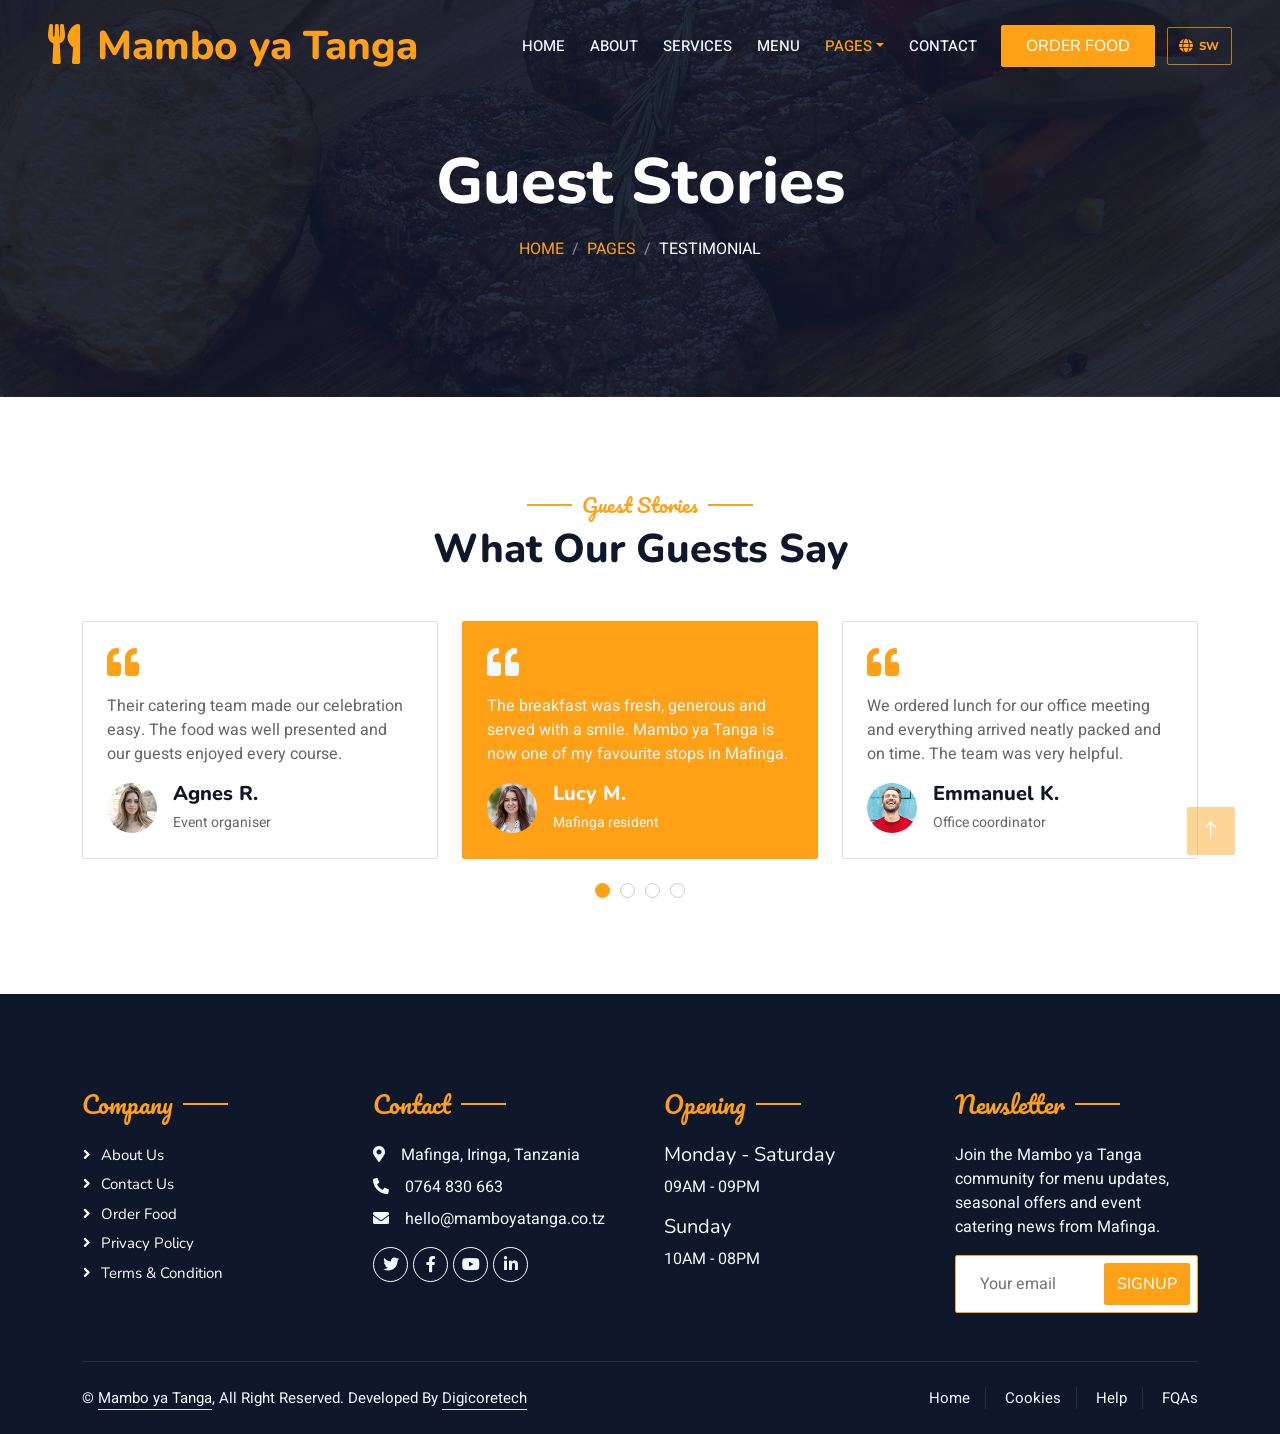
<file: testimonial.html>
<!DOCTYPE html>
<html lang="en">

<head>
    <meta charset="utf-8">
    <title>Mambo ya Tanga | Restaurant, Catering & Events in Mafinga</title>
    <meta content="width=device-width, initial-scale=1.0" name="viewport">
    <meta content="Mambo ya Tanga, hotel in Mafinga, Iringa food, juice, catering and events in Mafinga, Iringa, Tanzania" name="keywords">
    <meta content="Read guest feedback about meals, service and catering at Mambo ya Tanga in Mafinga, Iringa." name="description">

    <!-- Favicon -->
    <link href="img/favicon.svg" rel="icon">

    <!-- Google Web Fonts -->
    <link rel="preconnect" href="https://fonts.googleapis.com">
    <link rel="preconnect" href="https://fonts.gstatic.com" crossorigin>
    <link href="https://fonts.googleapis.com/css2?family=Heebo:wght@400;500;600&family=Nunito:wght@600;700;800&family=Pacifico&display=swap" rel="stylesheet">

    <!-- Icon Font Stylesheet -->
    <link href="https://cdnjs.cloudflare.com/ajax/libs/font-awesome/5.10.0/css/all.min.css" rel="stylesheet">
    <link href="https://cdn.jsdelivr.net/npm/bootstrap-icons@1.4.1/font/bootstrap-icons.css" rel="stylesheet">

    <!-- Libraries Stylesheet -->
    <link href="lib/animate/animate.min.css" rel="stylesheet">
    <link href="lib/owlcarousel/assets/owl.carousel.min.css" rel="stylesheet">

    <!-- Customized Bootstrap Stylesheet -->
    <link href="css/bootstrap.min.css" rel="stylesheet">

    <!-- Template Stylesheet -->
    <link href="css/style.css?v=20260920x" rel="stylesheet">
    <script src="js/i18n.js?v=2"></script>
</head>

<body>
    <div class="container-xxl bg-white p-0">
        <!-- Spinner Start -->
        <div id="spinner" class="show bg-white position-fixed translate-middle w-100 vh-100 top-50 start-50 d-flex align-items-center justify-content-center">
            <div class="spinner-border text-primary" style="width: 3rem; height: 3rem;" role="status">
                <span class="sr-only">Loading...</span>
            </div>
        </div>
        <!-- Spinner End -->


        <!-- Navbar & Hero Start -->
        <div class="container-xxl position-relative p-0">
            <nav class="navbar navbar-expand-lg navbar-dark bg-dark px-4 px-lg-5 py-3 py-lg-0">
                <a href="index.html" class="navbar-brand p-0">
                    <h1 class="text-primary m-0"><i class="fa fa-utensils me-3"></i>Mambo ya Tanga</h1>
                    <!-- <img src="img/logo.png" alt="Logo"> -->
                </a>
                <button class="navbar-toggler" type="button" aria-label="Open navigation menu" data-bs-toggle="collapse" data-bs-target="#navbarCollapse">
                    <span class="fa fa-bars"></span>
                </button>
                <div class="collapse navbar-collapse" id="navbarCollapse">
                    <div class="navbar-nav ms-auto py-0 pe-4">
                        <a href="index.html" class="nav-item nav-link">Home</a>
                        <a href="about.html" class="nav-item nav-link">About</a>
                        <a href="service.html" class="nav-item nav-link">Services</a>
                        <a href="menu.html" class="nav-item nav-link">Menu</a>
                        <div class="nav-item dropdown">
                            <a href="#" class="nav-link dropdown-toggle active" data-bs-toggle="dropdown">Pages</a>
                            <div class="dropdown-menu m-0">
                                <a href="order.html" class="dropdown-item">Order Food</a>
                                <a href="team.html" class="dropdown-item">Our Team</a>
                                <a href="testimonial.html" class="dropdown-item active">Guest Stories</a>
                            </div>
                        </div>
                        <a href="contact.html" class="nav-item nav-link">Contact</a>
                    </div>
                    <a href="order.html" class="btn btn-primary py-2 px-4">Order Food</a>
                </div>
            </nav>

            <div class="container-xxl py-5 bg-dark hero-header mb-5">
                <div class="container text-center my-5 pt-5 pb-4">
                    <h1 class="display-3 text-white mb-3 animated slideInDown">Guest Stories</h1>
                    <nav aria-label="breadcrumb">
                        <ol class="breadcrumb justify-content-center text-uppercase">
                            <li class="breadcrumb-item"><a href="#">Home</a></li>
                            <li class="breadcrumb-item"><a href="#">Pages</a></li>
                            <li class="breadcrumb-item text-white active" aria-current="page">Testimonial</li>
                        </ol>
                    </nav>
                </div>
            </div>
        </div>
        <!-- Navbar & Hero End -->


        <!-- Testimonial Start -->
        <div class="container-xxl py-5 wow fadeInUp" data-wow-delay="0.1s">
            <div class="container">
                <div class="text-center">
                    <h5 class="section-title ff-secondary text-center text-primary fw-normal">Guest Stories</h5>
                    <h1 class="mb-5">What Our Guests Say</h1>
                </div>
                <div class="owl-carousel testimonial-carousel">
                    <div class="testimonial-item bg-transparent border rounded p-4">
                        <i class="fa fa-quote-left fa-2x text-primary mb-3"></i>
                        <p>The breakfast was fresh, generous and served with a smile. Mambo ya Tanga is now one of my favourite stops in Mafinga.</p>
                        <div class="d-flex align-items-center">
                            <img class="img-fluid flex-shrink-0 rounded-circle" src="img/testimonial-1.jpg" style="width: 50px; height: 50px;">
                            <div class="ps-3">
                                <h5 class="mb-1">Lucy M.</h5>
                                <small>Mafinga resident</small>
                            </div>
                        </div>
                    </div>
                    <div class="testimonial-item bg-transparent border rounded p-4">
                        <i class="fa fa-quote-left fa-2x text-primary mb-3"></i>
                        <p>We ordered lunch for our office meeting and everything arrived neatly packed and on time. The team was very helpful.</p>
                        <div class="d-flex align-items-center">
                            <img class="img-fluid flex-shrink-0 rounded-circle" src="img/testimonial-2.jpg" style="width: 50px; height: 50px;">
                            <div class="ps-3">
                                <h5 class="mb-1">Emmanuel K.</h5>
                                <small>Office coordinator</small>
                            </div>
                        </div>
                    </div>
                    <div class="testimonial-item bg-transparent border rounded p-4">
                        <i class="fa fa-quote-left fa-2x text-primary mb-3"></i>
                        <p>The fresh juice and grilled chicken were excellent. It is a relaxed place to meet family and friends.</p>
                        <div class="d-flex align-items-center">
                            <img class="img-fluid flex-shrink-0 rounded-circle" src="img/testimonial-3.jpg" style="width: 50px; height: 50px;">
                            <div class="ps-3">
                                <h5 class="mb-1">Janet P.</h5>
                                <small>Local guest</small>
                            </div>
                        </div>
                    </div>
                    <div class="testimonial-item bg-transparent border rounded p-4">
                        <i class="fa fa-quote-left fa-2x text-primary mb-3"></i>
                        <p>Their catering team made our celebration easy. The food was well presented and our guests enjoyed every course.</p>
                        <div class="d-flex align-items-center">
                            <img class="img-fluid flex-shrink-0 rounded-circle" src="img/testimonial-4.jpg" style="width: 50px; height: 50px;">
                            <div class="ps-3">
                                <h5 class="mb-1">Agnes R.</h5>
                                <small>Event organiser</small>
                            </div>
                        </div>
                    </div>
                </div>
            </div>
        </div>
        <!-- Testimonial End -->
        

        <!-- Footer Start -->
        <div class="container-fluid bg-dark text-light footer pt-5 mt-5 wow fadeIn" data-wow-delay="0.1s">
            <div class="container py-5">
                <div class="row g-5">
                    <div class="col-lg-3 col-md-6">
                        <h4 class="section-title ff-secondary text-start text-primary fw-normal mb-4">Company</h4>
                        <a class="btn btn-link" href="">About Us</a>
                        <a class="btn btn-link" href="">Contact Us</a>
                        <a class="btn btn-link" href="">Order Food</a>
                        <a class="btn btn-link" href="">Privacy Policy</a>
                        <a class="btn btn-link" href="">Terms & Condition</a>
                    </div>
                    <div class="col-lg-3 col-md-6">
                        <h4 class="section-title ff-secondary text-start text-primary fw-normal mb-4">Contact</h4>
                        <p class="mb-2"><i class="fa fa-map-marker-alt me-3"></i>Mafinga, Iringa, Tanzania</p>
                        <p class="mb-2"><i class="fa fa-phone-alt me-3"></i>0764 830 663</p>
                        <p class="mb-2"><i class="fa fa-envelope me-3"></i>hello@mamboyatanga.co.tz</p>
                        <div class="d-flex pt-2">
                            <a class="btn btn-outline-light btn-social" href=""><i class="fab fa-twitter"></i></a>
                            <a class="btn btn-outline-light btn-social" href=""><i class="fab fa-facebook-f"></i></a>
                            <a class="btn btn-outline-light btn-social" href=""><i class="fab fa-youtube"></i></a>
                            <a class="btn btn-outline-light btn-social" href=""><i class="fab fa-linkedin-in"></i></a>
                        </div>
                    </div>
                    <div class="col-lg-3 col-md-6">
                        <h4 class="section-title ff-secondary text-start text-primary fw-normal mb-4">Opening</h4>
                        <h5 class="text-light fw-normal">Monday - Saturday</h5>
                        <p>09AM - 09PM</p>
                        <h5 class="text-light fw-normal">Sunday</h5>
                        <p>10AM - 08PM</p>
                    </div>
                    <div class="col-lg-3 col-md-6">
                        <h4 class="section-title ff-secondary text-start text-primary fw-normal mb-4">Newsletter</h4>
                        <p>Join the Mambo ya Tanga community for menu updates, seasonal offers and event catering news from Mafinga.</p>
                        <div class="position-relative mx-auto" style="max-width: 400px;">
                            <input class="form-control border-primary w-100 py-3 ps-4 pe-5" type="email" name="newsletter_email" placeholder="Your email" autocomplete="email" required>
                            <button type="button" class="btn btn-primary py-2 position-absolute top-0 end-0 mt-2 me-2">SignUp</button>
                        </div>
                    </div>
                </div>
            </div>
            <div class="container">
                <div class="copyright">
                    <div class="row">
                        <div class="col-md-6 text-center text-md-start mb-3 mb-md-0">
                            &copy; <a class="border-bottom" href="#">Mambo ya Tanga</a>, All Right Reserved. 
							
							Developed By <a class="border-bottom" href="https://digicoretech.co.tz" target="_blank" rel="noopener noreferrer">Digicoretech</a>
                        </div>
                        <div class="col-md-6 text-center text-md-end">
                            <div class="footer-menu">
                                <a href="">Home</a>
                                <a href="">Cookies</a>
                                <a href="">Help</a>
                                <a href="">FQAs</a>
                            </div>
                        </div>
                    </div>
                </div>
            </div>
        </div>
        <!-- Footer End -->


        <!-- Back to Top -->
        <a href="#" class="btn btn-lg btn-primary btn-lg-square back-to-top"><i class="bi bi-arrow-up"></i></a>
    </div>

    <!-- JavaScript Libraries -->
    <script src="https://code.jquery.com/jquery-3.4.1.min.js"></script>
    <script src="https://cdn.jsdelivr.net/npm/bootstrap@5.0.0/dist/js/bootstrap.bundle.min.js"></script>
    <script src="lib/wow/wow.min.js"></script>
    <script src="lib/easing/easing.min.js"></script>
    <script src="lib/waypoints/waypoints.min.js"></script>
    <script src="lib/counterup/counterup.min.js"></script>
    <script src="lib/owlcarousel/owl.carousel.min.js"></script>

    <!-- Template Javascript -->
    <script src="js/mambo-app.js?v=3"></script>
    <script src="js/main.js?v=3"></script>
</body>

</html>
</file>
<file: css/style.css>
/********** Template CSS **********/
:root {
    --primary: #FEA116;
    --light: #F1F8FF;
    --dark: #0F172B;
}

.ff-secondary {
    font-family: 'Pacifico', cursive;
}

/* Focused navigation for the customer ordering flow. */
.order-nav {
    position: sticky;
    top: 0;
    z-index: 1030;
    background: linear-gradient(110deg, rgba(15, 23, 43, .99), rgba(25, 35, 57, .98));
    border-bottom: 1px solid rgba(254, 196, 76, .35);
    box-shadow: 0 10px 28px rgba(15, 23, 43, .2);
    backdrop-filter: blur(12px);
}

.order-nav__inner {
    width: 100%;
    min-height: 82px;
    display: flex;
    align-items: center;
    justify-content: space-between;
    gap: 1.25rem;
}

.order-nav__brand {
    display: inline-flex;
    align-items: center;
    gap: .7rem;
    min-width: 0;
    color: #fff;
    text-decoration: none;
    transition: opacity .2s ease, transform .2s ease;
}

.order-nav__brand:hover,
.order-nav__brand:focus-visible {
    color: #fff;
    opacity: .94;
    transform: translateY(-1px);
}

.order-nav__brand > span:last-child {
    display: grid;
    min-width: 0;
    line-height: 1.15;
}

.order-nav__brand strong {
    font-family: 'Nunito', sans-serif;
    font-size: 1.08rem;
    letter-spacing: -.025em;
    white-space: nowrap;
    overflow: hidden;
    text-overflow: ellipsis;
}

.order-nav__brand small {
    margin-top: .25rem;
    color: #f5c76b;
    font-size: .68rem;
    letter-spacing: .1em;
    text-transform: uppercase;
}

.order-nav__mark {
    display: grid;
    width: 42px;
    height: 42px;
    flex: 0 0 42px;
    place-items: center;
    border-radius: 13px;
    background: linear-gradient(145deg, #ffe08a, #d89419);
    color: #3b2705;
    font-family: 'Nunito', sans-serif;
    font-size: 1.35rem;
    font-weight: 800;
    box-shadow: 0 7px 18px rgba(224, 157, 28, .32);
}

.order-nav__links {
    display: flex;
    align-items: center;
    justify-content: flex-end;
    gap: .55rem;
    flex-shrink: 0;
}

.order-nav__link,
.order-nav__action {
    min-height: 42px;
    display: inline-flex;
    align-items: center;
    justify-content: center;
    gap: .4rem;
    border-radius: 12px;
    padding: .65rem .85rem;
    font-family: 'Nunito', sans-serif;
    font-size: .74rem;
    letter-spacing: .035em;
    font-weight: 700;
    text-decoration: none;
    transition: transform .2s ease, background-color .2s ease, color .2s ease;
}

.order-nav__link {
    color: rgba(255, 255, 255, .75);
    text-transform: uppercase;
}

.order-nav__link:hover,
.order-nav__link:focus-visible {
    color: #ffe08a;
    background: rgba(254, 196, 76, .1);
}

.order-nav__link--active {
    color: #ffe08a;
    background: rgba(254, 196, 76, .1);
    box-shadow: inset 0 -2px 0 #ffd166;
}

.order-nav__action {
    color: #fff;
    border: 1px solid rgba(255, 255, 255, .18);
    box-shadow: 0 4px 12px rgba(0, 0, 0, .1);
}

.order-nav__action:hover,
.order-nav__action:focus-visible {
    color: #fff;
    transform: translateY(-1px);
}

.order-nav__action--call:hover,
.order-nav__action--call:focus-visible {
    background: rgba(255, 255, 255, .12);
}

.order-nav__action--whatsapp {
    border-color: #25d366;
    background: #25d366;
    color: #072b16;
}

.order-nav__action--whatsapp:hover,
.order-nav__action--whatsapp:focus-visible {
    background: #45df7d;
    color: #072b16;
}

.order-nav__action--cart {
    position: relative;
    background: linear-gradient(135deg, rgba(254, 196, 76, .22), rgba(199, 132, 15, .13));
    border-color: rgba(254, 196, 76, .62);
    color: #ffe08a;
}

.order-nav__action--cart b {
    display: inline-grid;
    min-width: 19px;
    height: 19px;
    place-items: center;
    border-radius: 999px;
    background: #ffd166;
    color: #3b2705;
    font-size: .68rem;
}

.order-nav__status {
    display: flex;
    align-items: center;
    justify-content: center;
    gap: .45rem;
    min-height: 28px;
    padding: .3rem 1rem;
    background: rgba(5, 10, 21, .42);
    color: rgba(255, 255, 255, .65);
    font-size: .66rem;
    letter-spacing: .045em;
    text-transform: uppercase;
}

.order-nav__status strong {
    color: #ffe08a;
    font-weight: 800;
}

.order-page {
    background: var(--light);
}

.order-page main {
    max-width: 1440px;
}

.order-page #menuItems > [class*="col-"] {
    display: flex;
}

.order-category-bar {
    display: flex;
    align-items: center;
    gap: .8rem;
    margin: 0 0 1.25rem;
    padding: .7rem;
    border: 1px solid rgba(15, 23, 43, .08);
    border-radius: 14px;
    background: rgba(255, 255, 255, .8);
    box-shadow: 0 .35rem 1rem rgba(15, 23, 43, .05);
}

.order-category-label {
    flex: 0 0 auto;
    color: var(--dark);
    font-family: 'Nunito', sans-serif;
    font-size: .72rem;
    font-weight: 800;
    letter-spacing: .05em;
    text-transform: uppercase;
}

.order-category-list {
    display: flex;
    flex: 1 1 auto;
    gap: .45rem;
    min-width: 0;
    overflow-x: auto;
    scrollbar-width: thin;
}

.order-category-button {
    flex: 0 0 auto;
    min-height: 36px;
    padding: .45rem .8rem;
    border: 1px solid rgba(15, 23, 43, .12);
    border-radius: 999px;
    background: #fff;
    color: #526071;
    font-family: 'Nunito', sans-serif;
    font-size: .74rem;
    font-weight: 800;
    white-space: nowrap;
    transition: color .2s ease, background-color .2s ease, border-color .2s ease, transform .2s ease;
}

.order-category-button:hover,
.order-category-button:focus-visible {
    border-color: rgba(199, 137, 19, .65);
    color: #855707;
    transform: translateY(-1px);
}

.order-category-button.is-active {
    border-color: #c88913;
    background: linear-gradient(135deg, #ffe08a, #d9951b);
    color: #3b2705;
    box-shadow: 0 5px 12px rgba(200, 137, 19, .2);
}

.order-empty-category {
    padding: 2rem 1rem;
    border: 1px dashed rgba(15, 23, 43, .2);
    border-radius: 12px;
    background: #fff;
    color: #6c757d;
    text-align: center;
}

.order-page #menuItems .card {
    width: 100%;
    border: 1px solid rgba(15, 23, 43, .07);
    border-radius: 14px;
    overflow: hidden;
    background: #fff;
    transition: transform .2s ease, box-shadow .2s ease, border-color .2s ease;
}

.order-page #menuItems .order-product-card:hover {
    transform: translateY(-3px);
    border-color: rgba(254, 161, 22, .38);
    box-shadow: 0 .75rem 1.5rem rgba(15, 23, 43, .1) !important;
}

.order-product-media {
    position: relative;
    padding: .55rem .55rem 0;
    background: linear-gradient(135deg, #f7fafc, #eef3f7);
}

.order-product-image {
    display: block;
    width: 100%;
    height: 124px;
    border-radius: 10px;
    object-fit: cover;
    background: #e8eef4;
}

.order-page #menuItems .card-body {
    display: flex;
    flex-direction: column;
    align-items: flex-start;
    padding: .9rem 1rem 1rem;
}

.order-product-category {
    display: inline-flex;
    align-items: center;
    min-height: 22px;
    padding: .2rem .55rem;
    border-radius: 999px;
    background: rgba(254, 161, 22, .12);
    color: #a85d00;
    font-size: .66rem;
    font-weight: 800;
    letter-spacing: .04em;
    text-transform: uppercase;
}

.order-page #menuItems .card h3 {
    width: 100%;
    margin: .55rem 0 .8rem;
    color: var(--dark);
    font-size: 1rem;
    line-height: 1.3;
}

.order-product-footer {
    display: flex;
    align-items: center;
    justify-content: space-between;
    width: 100%;
    gap: .75rem;
    margin-top: auto;
}

.order-product-price {
    color: var(--primary);
    font-size: .95rem;
    white-space: nowrap;
}

.order-page #menuItems .card-body .btn {
    min-height: 38px;
    padding: .45rem .75rem;
    border-radius: 9px;
    font-size: .76rem;
    font-weight: 700;
}

.order-page #orderNotice:empty {
    display: none;
}

.order-page #lookupForm .form-control {
    min-width: 0;
}

.order-nav__live-dot {
    width: 7px;
    height: 7px;
    border-radius: 50%;
    background: #25d366;
    box-shadow: 0 0 0 4px rgba(37, 211, 102, .12);
}

.order-nav__status-separator {
    color: var(--primary);
}

.order-checkout {
    position: sticky;
    top: 100px;
    border: 1px solid rgba(15, 23, 43, .08);
    border-top: 4px solid var(--primary);
}

#menuItems,
#lookupForm,
#checkout {
    scroll-margin-top: 110px;
}

.order-target-highlight {
    animation: orderTargetHighlight .9s ease-out;
}

@keyframes orderTargetHighlight {
    0% { outline: 3px solid rgba(254, 161, 22, .75); outline-offset: 5px; }
    100% { outline: 3px solid transparent; outline-offset: 5px; }
}

.order-checkout__heading {
    display: flex;
    align-items: flex-start;
    justify-content: space-between;
    gap: 1rem;
    margin-bottom: 1.25rem;
}

.order-checkout__eyebrow {
    display: block;
    margin-bottom: .25rem;
    color: var(--primary);
    font-size: .68rem;
    font-weight: 800;
    letter-spacing: .12em;
    text-transform: uppercase;
}

.order-checkout__secure {
    padding: .35rem .55rem;
    border-radius: 999px;
    background: #f1faf4;
    color: #187a3d;
    font-size: .65rem;
    font-weight: 700;
    white-space: nowrap;
}

.order-mobile-bar {
    display: none;
}

.fw-medium {
    font-weight: 600 !important;
}

.fw-semi-bold {
    font-weight: 700 !important;
}

.back-to-top {
    position: fixed;
    display: none;
    right: 45px;
    bottom: 45px;
    z-index: 99;
}


/*** Spinner ***/
#spinner {
    opacity: 0;
    visibility: hidden;
    transition: opacity .5s ease-out, visibility 0s linear .5s;
    z-index: 99999;
}

#spinner.show {
    transition: opacity .5s ease-out, visibility 0s linear 0s;
    visibility: visible;
    opacity: 1;
}


/*** Button ***/
.btn {
    font-family: 'Nunito', sans-serif;
    font-weight: 500;
    text-transform: uppercase;
    transition: .5s;
}

.btn.btn-primary,
.btn.btn-secondary {
    color: #FFFFFF;
}

.btn-square {
    width: 38px;
    height: 38px;
}

.btn-sm-square {
    width: 32px;
    height: 32px;
}

.btn-lg-square {
    width: 48px;
    height: 48px;
}

.btn-square,
.btn-sm-square,
.btn-lg-square {
    padding: 0;
    display: flex;
    align-items: center;
    justify-content: center;
    font-weight: normal;
    border-radius: 2px;
}


/*** Navbar ***/
.navbar-dark .navbar-nav .nav-link {
    position: relative;
    margin-left: 25px;
    padding: 35px 0;
    font-size: 15px;
    color: var(--light) !important;
    text-transform: uppercase;
    font-weight: 500;
    outline: none;
    transition: .5s;
}

.sticky-top.navbar-dark .navbar-nav .nav-link {
    padding: 20px 0;
}

.navbar-dark .navbar-nav .nav-link:hover,
.navbar-dark .navbar-nav .nav-link.active {
    color: var(--primary) !important;
}

.navbar-dark .navbar-brand img {
    max-height: 60px;
    transition: .5s;
}

.sticky-top.navbar-dark .navbar-brand img {
    max-height: 45px;
}

@media (max-width: 991.98px) {
    .sticky-top.navbar-dark {
        position: relative;
    }

    .navbar-dark .navbar-collapse {
        margin-top: 15px;
        border-top: 1px solid rgba(255, 255, 255, .1)
    }

    .navbar-dark .navbar-nav .nav-link,
    .sticky-top.navbar-dark .navbar-nav .nav-link {
        padding: 10px 0;
        margin-left: 0;
    }

    .navbar-dark .navbar-brand img {
        max-height: 45px;
    }
}

@media (min-width: 992px) {
    .navbar-dark {
        position: absolute;
        width: 100%;
        top: 0;
        left: 0;
        z-index: 999;
        background: transparent !important;
    }
    
    .sticky-top.navbar-dark {
        position: fixed;
        background: var(--dark) !important;
    }
}


/*** Hero Header ***/
.hero-header {
    background: linear-gradient(rgba(15, 23, 43, .9), rgba(15, 23, 43, .9)), url(../img/bg-hero.jpg);
    background-position: center center;
    background-repeat: no-repeat;
    background-size: cover;
}

.hero-header img {
    animation: imgRotate 50s linear infinite;
}

.hero-order-button {
    position: relative;
    display: inline-flex;
    align-items: center;
    justify-content: center;
    min-width: 190px;
    min-height: 54px;
    overflow: hidden;
    border: 2px solid rgba(255, 255, 255, .85);
    border-radius: 999px;
    background-color: #c8943e;
    color: #fff !important;
    font-weight: 800;
    letter-spacing: .02em;
    box-shadow: 0 10px 24px rgba(254, 161, 22, .3);
    animation: heroOrderColors 7s ease-in-out infinite;
    transition: transform .2s ease, box-shadow .2s ease;
}

.hero-order-button::before {
    position: absolute;
    inset: 3px;
    border: 1px solid rgba(255, 255, 255, .35);
    border-radius: inherit;
    content: "";
    pointer-events: none;
}

.hero-order-button:hover,
.hero-order-button:focus-visible {
    color: #fff !important;
    transform: translateY(-3px) scale(1.02);
    box-shadow: 0 14px 30px rgba(13, 110, 253, .35);
}

.hero-order-button:focus-visible {
    outline: 3px solid rgba(255, 255, 255, .9);
    outline-offset: 4px;
}

@keyframes heroOrderColors {
    0%, 10% {
        background-color: #c8943e;
        box-shadow: 0 10px 24px rgba(200, 148, 62, .42);
    }
    12%, 23% {
        background-color: #8f6b3d;
        box-shadow: 0 10px 24px rgba(143, 107, 61, .42);
    }
    25%, 37% {
        background-color: #b76e4c;
        box-shadow: 0 10px 24px rgba(183, 110, 76, .42);
    }
    39%, 51% {
        background-color: #386f6a;
        box-shadow: 0 10px 24px rgba(56, 111, 106, .42);
    }
    53%, 65% {
        background-color: #55734f;
        box-shadow: 0 10px 24px rgba(85, 115, 79, .42);
    }
    67%, 79% {
        background-color: #765477;
        box-shadow: 0 10px 24px rgba(118, 84, 119, .42);
    }
    81%, 100% {
        background-color: #a85d37;
        box-shadow: 0 10px 24px rgba(168, 93, 55, .42);
    }
}

@keyframes imgRotate { 
    100% { 
        transform: rotate(360deg); 
    } 
}

.breadcrumb-item + .breadcrumb-item::before {
    color: rgba(255, 255, 255, .5);
}


/*** Section Title ***/
.section-title {
    position: relative;
    display: inline-block;
}

.section-title::before {
    position: absolute;
    content: "";
    width: 45px;
    height: 2px;
    top: 50%;
    left: -55px;
    margin-top: -1px;
    background: var(--primary);
}

.section-title::after {
    position: absolute;
    content: "";
    width: 45px;
    height: 2px;
    top: 50%;
    right: -55px;
    margin-top: -1px;
    background: var(--primary);
}

.section-title.text-start::before,
.section-title.text-end::after {
    display: none;
}


/*** Service ***/
.service-item {
    height: 100%;
    border: 1px solid rgba(15, 23, 43, .08);
    background: #fff;
    box-shadow: 0 .5rem 1.25rem rgba(15, 23, 43, .06);
    transition: transform .2s ease, box-shadow .2s ease, border-color .2s ease;
}

.service-item:hover {
    border-color: rgba(200, 137, 19, .42);
    background: #fff;
    transform: translateY(-4px);
    box-shadow: 0 .85rem 1.5rem rgba(15, 23, 43, .11);
}

.service-item * {
    transition: color .2s ease, background-color .2s ease;
}

.service-item:hover * {
    color: inherit;
}

.service-item i {
    display: grid;
    width: 44px;
    height: 44px;
    place-items: center;
    margin-bottom: .85rem !important;
    border-radius: 12px;
    background: rgba(200, 137, 19, .12);
    color: #b2770d !important;
    font-size: 1.2rem !important;
}

.service-item h5 {
    margin-bottom: .45rem;
    color: var(--dark);
    font-size: .95rem;
    line-height: 1.25;
}

.service-item p {
    margin-bottom: 0;
    color: #6c757d;
    font-size: .78rem;
    line-height: 1.55;
}


/*** Food Menu ***/
.nav-pills .nav-item .active {
    border-bottom: 2px solid var(--primary);
}


/*** Youtube Video ***/
.video {
    position: relative;
    height: 100%;
    min-height: 500px;
    background: linear-gradient(rgba(15, 23, 43, .1), rgba(15, 23, 43, .1)), url(../img/video.jpg);
    background-position: center center;
    background-repeat: no-repeat;
    background-size: cover;
}

.video .btn-play {
    position: absolute;
    z-index: 3;
    top: 50%;
    left: 50%;
    transform: translateX(-50%) translateY(-50%);
    box-sizing: content-box;
    display: block;
    width: 32px;
    height: 44px;
    border-radius: 50%;
    border: none;
    outline: none;
    padding: 18px 20px 18px 28px;
}

.video .btn-play:before {
    content: "";
    position: absolute;
    z-index: 0;
    left: 50%;
    top: 50%;
    transform: translateX(-50%) translateY(-50%);
    display: block;
    width: 100px;
    height: 100px;
    background: var(--primary);
    border-radius: 50%;
    animation: pulse-border 1500ms ease-out infinite;
}

.video .btn-play:after {
    content: "";
    position: absolute;
    z-index: 1;
    left: 50%;
    top: 50%;
    transform: translateX(-50%) translateY(-50%);
    display: block;
    width: 100px;
    height: 100px;
    background: var(--primary);
    border-radius: 50%;
    transition: all 200ms;
}

.video .btn-play img {
    position: relative;
    z-index: 3;
    max-width: 100%;
    width: auto;
    height: auto;
}

.video .btn-play span {
    display: block;
    position: relative;
    z-index: 3;
    width: 0;
    height: 0;
    border-left: 32px solid var(--dark);
    border-top: 22px solid transparent;
    border-bottom: 22px solid transparent;
}

@keyframes pulse-border {
    0% {
        transform: translateX(-50%) translateY(-50%) translateZ(0) scale(1);
        opacity: 1;
    }

    100% {
        transform: translateX(-50%) translateY(-50%) translateZ(0) scale(1.5);
        opacity: 0;
    }
}

#videoModal {
    z-index: 99999;
}

#videoModal .modal-dialog {
    position: relative;
    max-width: 800px;
    margin: 60px auto 0 auto;
}

#videoModal .modal-body {
    position: relative;
    padding: 0px;
}

#videoModal .close {
    position: absolute;
    width: 30px;
    height: 30px;
    right: 0px;
    top: -30px;
    z-index: 999;
    font-size: 30px;
    font-weight: normal;
    color: #FFFFFF;
    background: #000000;
    opacity: 1;
}


/*** Team ***/
.team-item {
    height: 100%;
    padding: .35rem .35rem .85rem;
    border: 1px solid rgba(15, 23, 43, .08);
    background: #fff;
    box-shadow: 0 .5rem 1.25rem rgba(15, 23, 43, .07);
    transition: transform .2s ease, box-shadow .2s ease, border-color .2s ease;
}

.team-item img {
    width: 92px;
    height: 92px;
    object-fit: cover;
    transition: .5s;
}

.team-item:hover img {
    transform: scale(1.1);
}

.team-item:hover {
    transform: translateY(-3px);
    border-color: rgba(254, 161, 22, .4);
    box-shadow: 0 .85rem 1.5rem rgba(15, 23, 43, .11);
}

.team-item > div:first-child {
    margin: .65rem auto .55rem !important;
}

.team-item h5 {
    margin-bottom: .15rem !important;
    font-size: .95rem;
}

.team-item small {
    color: #6c757d;
    font-size: .72rem;
}

.team-item .d-flex {
    margin-top: .7rem !important;
}

.team-item .btn {
    width: 30px;
    height: 30px;
    padding: 0;
    border-radius: 8px;
    font-size: .72rem;
}


/*** Testimonial ***/
.testimonial-carousel .owl-item .testimonial-item,
.testimonial-carousel .owl-item.center .testimonial-item * {
    transition: .5s;
}

.testimonial-carousel .owl-item.center .testimonial-item {
    background: var(--primary) !important;
    border-color: var(--primary) !important;
}

.testimonial-carousel .owl-item.center .testimonial-item * {
    color: var(--light) !important;
}

.testimonial-carousel .owl-dots {
    margin-top: 24px;
    display: flex;
    align-items: flex-end;
    justify-content: center;
}

.testimonial-carousel .owl-dot {
    position: relative;
    display: inline-block;
    margin: 0 5px;
    width: 15px;
    height: 15px;
    border: 1px solid #CCCCCC;
    border-radius: 15px;
    transition: .5s;
}

.testimonial-carousel .owl-dot.active {
    background: var(--primary);
    border-color: var(--primary);
}


/*** Footer ***/
.footer .btn.btn-social {
    margin-right: 5px;
    width: 35px;
    height: 35px;
    display: flex;
    align-items: center;
    justify-content: center;
    color: var(--light);
    border: 1px solid #FFFFFF;
    border-radius: 35px;
    transition: .3s;
}

.footer .btn.btn-social:hover {
    color: var(--primary);
}

.footer .btn.btn-link {
    display: block;
    margin-bottom: 5px;
    padding: 0;
    text-align: left;
    color: #FFFFFF;
    font-size: 15px;
    font-weight: normal;
    text-transform: capitalize;
    transition: .3s;
}

.footer .btn.btn-link::before {
    position: relative;
    content: "\f105";
    font-family: "Font Awesome 5 Free";
    font-weight: 900;
    margin-right: 10px;
}

.footer .btn.btn-link:hover {
    letter-spacing: 1px;
    box-shadow: none;
}

.footer .copyright {
    padding: 25px 0;
    font-size: 15px;
    border-top: 1px solid rgba(256, 256, 256, .1);
}

.footer .copyright a {
    color: var(--light);
}

.footer .footer-menu a {
    margin-right: 15px;
    padding-right: 15px;
    border-right: 1px solid rgba(255, 255, 255, .1);
}

.footer .footer-menu a:last-child {
    margin-right: 0;
    padding-right: 0;
    border-right: none;
}
/* Mambo ya Tanga application additions */
.admin-page { background: #f7f9fc; color: var(--dark); min-height: 100vh; }
.admin-page h1, .admin-page h2 { font-family: 'Nunito', sans-serif; font-weight: 800; }
.admin-page .card { border: 0; border-radius: .75rem; }
.admin-page .card-header { border-bottom: 1px solid #edf0f5; padding: 1.1rem 1.25rem; }
.admin-page .table th { font-size: .75rem; text-transform: uppercase; letter-spacing: .04em; color: #6c757d; white-space: nowrap; }
.admin-stat-icon { color: var(--primary); font-size: 1.5rem; }
.form-feedback { margin-bottom: 0; }
.language-switch {
    display: inline-flex;
    align-items: center;
    justify-content: center;
    gap: .35rem;
    min-width: 52px;
    min-height: 38px;
    margin-left: .75rem;
    padding: .35rem .7rem;
    border-color: rgba(254, 161, 22, .7);
    color: var(--primary);
    font-size: .72rem;
    font-weight: 800;
    letter-spacing: .04em;
}

.language-switch i {
    font-size: .9rem;
}

.language-switch:hover,
.language-switch:focus-visible {
    color: var(--dark);
    background: var(--primary);
    border-color: var(--primary);
}

@media (max-width: 991.98px) {
    .language-switch {
        width: 42px !important;
        min-width: 42px;
        height: 42px;
        min-height: 42px;
        margin: .5rem 0 .25rem auto !important;
        padding: 0;
        border-radius: 50%;
    }

    .language-switch__label {
        display: none;
    }
}

@media (max-width: 575.98px) {
    .language-switch {
        width: 38px !important;
        min-width: 38px;
        height: 38px;
        min-height: 38px;
        margin-top: .35rem !important;
        font-size: .8rem;
    }

    .language-switch i {
        font-size: .85rem;
    }

    .navbar-dark .navbar-collapse > .btn {
        width: auto;
        min-width: 150px;
        min-height: 42px;
        align-self: flex-end;
        margin: .35rem 0 0 auto;
        padding: .65rem 1rem !important;
        border-radius: 999px;
        font-size: .78rem;
        font-weight: 800;
        letter-spacing: .02em;
        box-shadow: 0 6px 14px rgba(254, 161, 22, .18);
    }
}
@media (prefers-reduced-motion: reduce) {
    *, *::before, *::after { animation-duration: .01ms !important; animation-iteration-count: 1 !important; scroll-behavior: auto !important; transition-duration: .01ms !important; }
}
#spinner:not(.show) { pointer-events: none; }

/* Mobile-first refinements for the ordering, staff and marketing surfaces. */
html { overflow-x: hidden; }
body { overflow-x: hidden; }
html, body, .container-xxl { max-width: 100%; }
 .container-xxl { overflow-x: hidden; }
img, svg, video, iframe { max-width: 100%; }
button, .btn, select, input, textarea { touch-action: manipulation; }

@media (max-width: 575.98px) {
    .container, .container-fluid { padding-left: 1rem; padding-right: 1rem; }
    .container-xxl, .container, .container-fluid { width: 100%; max-width: 100%; }
    .section-title { max-width: 100%; white-space: normal; overflow-wrap: anywhere; }
    .footer h4, .footer h5, .footer p, .footer a { overflow-wrap: anywhere; }
    .footer .copyright { min-width: 0; overflow-wrap: anywhere; }
    h1 { font-size: clamp(1.75rem, 8vw, 2.4rem); }
    h2 { font-size: 1.4rem; }
    .hero-header { min-height: 0 !important; }
    .hero-header > .container { margin-top: 0 !important; margin-bottom: 0 !important; padding-top: 3.5rem !important; padding-bottom: 3rem !important; }
    .hero-header .row { gap: 1.5rem !important; }
    .hero-header .display-3 { font-size: 2.25rem; line-height: 1.15; }
    .hero-header img { width: auto !important; max-width: 82% !important; max-height: 190px; object-fit: contain; animation: none; }
    .navbar-brand { font-size: 1.35rem; }
    .navbar-dark .navbar-toggler { padding: .5rem .65rem; }
    .btn { min-height: 44px; }
    .order-nav__inner { min-height: 70px; padding-top: .65rem; padding-bottom: .65rem; gap: .65rem; }
    .order-nav__brand { gap: .5rem; }
    .order-nav__brand { flex: 1 1 auto; min-width: 0; }
    .order-nav__mark { width: 36px; height: 36px; flex-basis: 36px; border-radius: 10px; font-size: 1.1rem; }
    .order-nav__brand strong { font-size: .9rem; }
    .order-nav__brand small { font-size: .58rem; letter-spacing: .06em; }
    .order-nav__links { gap: .3rem; }
    .order-nav__link { display: none; }
    .order-nav__action--cart { display: none; }
    .order-nav__action { width: 38px; min-width: 38px; height: 38px; min-height: 38px; padding: .35rem; border-radius: 11px; font-size: .68rem; }
    .order-nav__action--call span:last-child { display: none; }
    .order-nav__action--call span:first-child { font-size: 1rem; }
    .order-nav__action--whatsapp { width: 38px; min-width: 38px; border-color: rgba(37, 211, 102, .7); background: rgba(37, 211, 102, .16); color: #8af0ae; }
    .order-nav__action--whatsapp span:last-child { display: none; }
    .order-nav__action--whatsapp span:first-child { display: grid; width: 22px; height: 22px; place-items: center; border-radius: 7px; background: #25d366; color: #072b16; font-size: .55rem; font-weight: 800; }
    .order-nav__status { min-height: 28px; padding: .35rem .75rem; font-size: .58rem; white-space: normal; text-align: center; line-height: 1.2; }
    .order-nav__status-separator { display: none; }
    .order-checkout { position: static; }
    .order-checkout__heading { align-items: center; }
    .order-checkout__secure { font-size: .58rem; }
    .order-page main { padding-top: 2.25rem !important; padding-bottom: 5.5rem !important; }
    .order-page main > .text-center { margin-bottom: 2rem !important; }
    .order-page .alert { font-size: .9rem; line-height: 1.5; }
    .order-page #menuItems { row-gap: .9rem !important; }
    .order-category-bar { align-items: flex-start; flex-direction: column; gap: .55rem; padding: .65rem; }
    .order-category-list { width: 100%; padding-bottom: .15rem; }
    .order-category-button { min-height: 34px; padding: .4rem .7rem; font-size: .7rem; }
    .order-page #menuItems .card-body { min-height: 142px; padding: .8rem .85rem .9rem; }
    .order-page .order-product-image { height: 104px; }
    .order-product-media { padding: .45rem .45rem 0; }
    .order-page #menuItems .card h3 { font-size: .92rem; margin: .45rem 0 .65rem; }
    .order-product-footer { gap: .45rem; }
    .order-product-price { font-size: .82rem; }
    .order-page #menuItems .card-body .btn { padding: .4rem .55rem; font-size: .7rem; }
    .order-page #lookupForm .btn { width: 100%; }
    .order-mobile-bar {
        position: fixed;
        right: 0;
        bottom: 0;
        left: 0;
        z-index: 1040;
        display: grid;
        grid-template-columns: repeat(4, 1fr);
        padding: .35rem .5rem calc(.35rem + env(safe-area-inset-bottom));
        background: rgba(15, 23, 43, .97);
        border-top: 1px solid rgba(255, 255, 255, .12);
        box-shadow: 0 -8px 24px rgba(15, 23, 43, .18);
        backdrop-filter: blur(12px);
    }

    @media (min-width: 576px) and (max-width: 991.98px) {
        .order-nav__inner { min-height: 72px; gap: .75rem; }
        .order-nav__brand { gap: .55rem; }
        .order-nav__brand strong { font-size: .92rem; }
        .order-nav__links { gap: .3rem; }
        .order-nav__link,
        .order-nav__action { min-height: 38px; padding: .5rem .6rem; font-size: .7rem; }
        .order-nav__status { min-height: 26px; font-size: .62rem; }
        .order-page main { padding-top: 2.5rem !important; }
        .order-page .order-checkout { position: static; }
    }


    .order-mobile-bar a {
        display: grid;
        place-items: center;
        gap: .12rem;
        min-height: 43px;
        color: rgba(255, 255, 255, .7);
        text-decoration: none;
        font-size: 1rem;
    }

    .order-mobile-bar a:active,
    .order-mobile-bar a:focus-visible { color: var(--primary); }
    .order-mobile-bar small { font-size: .6rem; font-weight: 700; }
    .order-mobile-bar span { position: relative; line-height: 1; }
    .order-mobile-bar b {
        position: absolute;
        top: -.45rem;
        right: -.7rem;
        display: grid;
        min-width: 15px;
        height: 15px;
        place-items: center;
        border-radius: 999px;
        background: var(--primary);
        color: var(--dark);
        font-size: .55rem;
    }
    body { padding-bottom: 64px; }
    .form-control, .form-select { min-height: 46px; font-size: 1rem; }
    textarea.form-control { min-height: 110px; }
    .footer .copyright { text-align: center !important; }
    .footer .footer-menu { margin-top: 1rem; }
    .admin-page main { padding: 1rem !important; }
    .admin-page h1 { font-size: 1.75rem; }
    .admin-page .table { min-width: 720px; }
    .admin-page .table-responsive { border-radius: .5rem; -webkit-overflow-scrolling: touch; }
    .admin-page .card-body { padding: 1rem; }
    .admin-page .display-6 { font-size: 1.8rem; }
    .admin-page .d-flex.justify-content-between { align-items: flex-start !important; }
    .admin-page #orderFilter { max-width: none !important; width: 100%; }
    .admin-page #exportOrders { width: 100%; }
    .admin-page #menuForm > [class*="col-"],
    .admin-page #zoneForm > [class*="col-"] { width: 100%; }
    .admin-page #menuForm .btn,
    .admin-page #zoneForm .btn { width: 100% !important; }
    .admin-page .list-group-item { gap: .75rem; flex-wrap: wrap; }
    .admin-page .list-group-item > .text-end { width: 100%; text-align: left !important; }
    .admin-page .list-group-item .btn { padding-left: 0; padding-right: .75rem; }
    .ticket .btn { min-height: 38px; }
}

@media (max-width: 360px) {
    .container, .container-fluid { padding-left: .75rem; padding-right: .75rem; }
    .hero-header > .container { padding-top: 2.5rem !important; padding-bottom: 2.25rem !important; }
    .hero-header .display-3 { font-size: 1.9rem; line-height: 1.12; }
    .hero-header p { font-size: .92rem; }
    .hero-header img { max-width: 76% !important; max-height: 165px; }
    .hero-order-button { width: 100%; min-width: 0; min-height: 50px; margin-right: 0 !important; }
    .footer .row { --bs-gutter-x: 1rem; }
    .order-nav__inner { padding-left: .7rem; padding-right: .7rem; gap: .35rem; }
    .order-nav__brand strong { max-width: 92px; font-size: .76rem; }
    .order-nav__brand small { display: none; }
    .order-nav__mark { width: 32px; height: 32px; flex-basis: 32px; font-size: 1rem; }
    .order-nav__links { gap: .22rem; }
    .order-nav__action { width: 40px; min-width: 40px; height: 40px; min-height: 40px; padding: .25rem; border-radius: 9px; }
    .order-nav__action--whatsapp { width: 40px; min-width: 40px; }
    .order-nav__action--whatsapp span:first-child { width: 20px; height: 20px; font-size: .5rem; }
    .order-nav__status { font-size: .55rem; }
}

/* Safe mobile enhancements: scoped overrides that preserve existing content and desktop styling. */
@media (max-width: 991.98px) {
    .navbar-dark .navbar-collapse {
        flex-basis: 100%;
        width: 100%;
    }

    .navbar-dark .navbar-nav {
        width: 100%;
    }

    .navbar-dark .navbar-nav .nav-link {
        min-height: 44px;
        display: flex;
        align-items: center;
    }

    .navbar-dark .navbar-collapse > .btn {
        display: block;
        width: 100%;
        margin-top: .5rem;
        text-align: center;
    }

    .navbar-dark .dropdown-menu {
        max-width: 100%;
        overflow: hidden;
    }
}

@media (max-width: 767.98px) {
    html,
    body {
        max-width: 100%;
        overflow-x: hidden;
    }

    .container,
    .container-fluid,
    .container-xxl {
        width: 100%;
        max-width: 100%;
    }

    .row {
        --bs-gutter-x: 1rem;
    }

    .navbar-dark {
        min-height: 72px;
    }

    .navbar-dark .navbar-brand {
        min-width: 0;
        max-width: calc(100% - 58px);
    }

    .navbar-dark .navbar-brand h1 {
        overflow: hidden;
        font-size: clamp(1.05rem, 5vw, 1.35rem);
        line-height: 1.15;
        text-overflow: ellipsis;
        white-space: nowrap;
    }

    .navbar-dark .navbar-toggler {
        flex: 0 0 auto;
        min-width: 44px;
        min-height: 44px;
    }

    .hero-header > .container {
        padding-top: 3rem !important;
        padding-bottom: 2.5rem !important;
    }

    .hero-header .display-3 {
        font-size: clamp(1.9rem, 8vw, 2.7rem);
        line-height: 1.15;
        overflow-wrap: anywhere;
    }

    .hero-header p {
        max-width: 34rem;
        margin-right: auto;
        margin-left: auto;
        font-size: .98rem;
        line-height: 1.6;
    }

    .hero-header .btn,
    .hero-order-button {
        width: 100%;
        max-width: 22rem;
        min-height: 48px;
    }

    .hero-header img {
        max-width: 82%;
        max-height: 190px;
        object-fit: contain;
        animation: none;
    }

    .service-item,
    .team-item,
    .testimonial-item,
    .contact-item {
        min-width: 0;
        overflow: hidden;
    }

    .service-item p,
    .team-item small,
    .testimonial-item p {
        overflow-wrap: anywhere;
    }

    .team-item img {
        max-width: 100%;
        height: auto;
    }

    .video {
        min-height: 280px;
    }

    .footer .row > [class*="col-"] {
        margin-bottom: 1.25rem;
    }

    .footer .row > [class*="col-"]:last-child {
        margin-bottom: 0;
    }

    .form-control,
    .form-select,
    textarea.form-control {
        max-width: 100%;
    }

    .btn,
    button,
    input,
    select,
    textarea {
        max-width: 100%;
    }
}

@media (max-width: 575.98px) {
    .container,
    .container-fluid {
        padding-right: 1rem;
        padding-left: 1rem;
    }

    .container-xxl {
        padding-right: 0;
        padding-left: 0;
    }

    .container-xxl > .container {
        padding-right: 1rem;
        padding-left: 1rem;
    }

    .py-5 {
        padding-top: 2.5rem !important;
        padding-bottom: 2.5rem !important;
    }

    h1 {
        line-height: 1.2;
        overflow-wrap: anywhere;
    }

    .section-title {
        font-size: .9rem;
        line-height: 1.3;
    }

    .about-img img,
    .about-img-2 img {
        width: 100%;
        height: auto;
    }

    .order-page main {
        width: 100%;
        max-width: 100%;
        padding-right: 1rem !important;
        padding-left: 1rem !important;
    }

    .order-page .order-nav__inner {
        width: 100%;
        max-width: 100%;
    }

    .order-category-list {
        max-width: 100%;
        overflow-x: auto;
        overscroll-behavior-x: contain;
        scrollbar-width: thin;
    }

    .order-category-button {
        flex: 0 0 auto;
        min-height: 40px;
    }

    .order-page #menuItems > [class*="col-"] {
        width: 100%;
    }

    .order-page #menuItems .card {
        width: 100%;
        min-width: 0;
    }

    .order-page #menuItems .card-body {
        min-width: 0;
    }

    .order-product-footer {
        align-items: stretch;
        flex-wrap: wrap;
    }

    .order-page #menuItems .card-body .btn {
        min-height: 42px;
    }

    .order-checkout {
        width: 100%;
        min-width: 0;
    }

    .order-checkout .card-body,
    .order-page section .card-body {
        padding: 1rem !important;
    }

    .order-page #lookupForm > [class*="col-"] {
        width: 100%;
    }

    .order-page #lookupForm .btn {
        min-height: 46px;
    }

    .order-mobile-bar {
        padding-bottom: calc(.35rem + env(safe-area-inset-bottom));
    }

    .navbar-dark .navbar-collapse > a.btn {
        display: table;
        width: auto;
        min-width: 150px;
        min-height: 42px;
        margin: .35rem 0 0 auto;
        padding: .65rem 1rem !important;
        border-radius: 999px;
        font-size: .78rem;
        font-weight: 800;
        letter-spacing: .02em;
        box-shadow: 0 6px 14px rgba(254, 161, 22, .18);
    }
}
</file>
